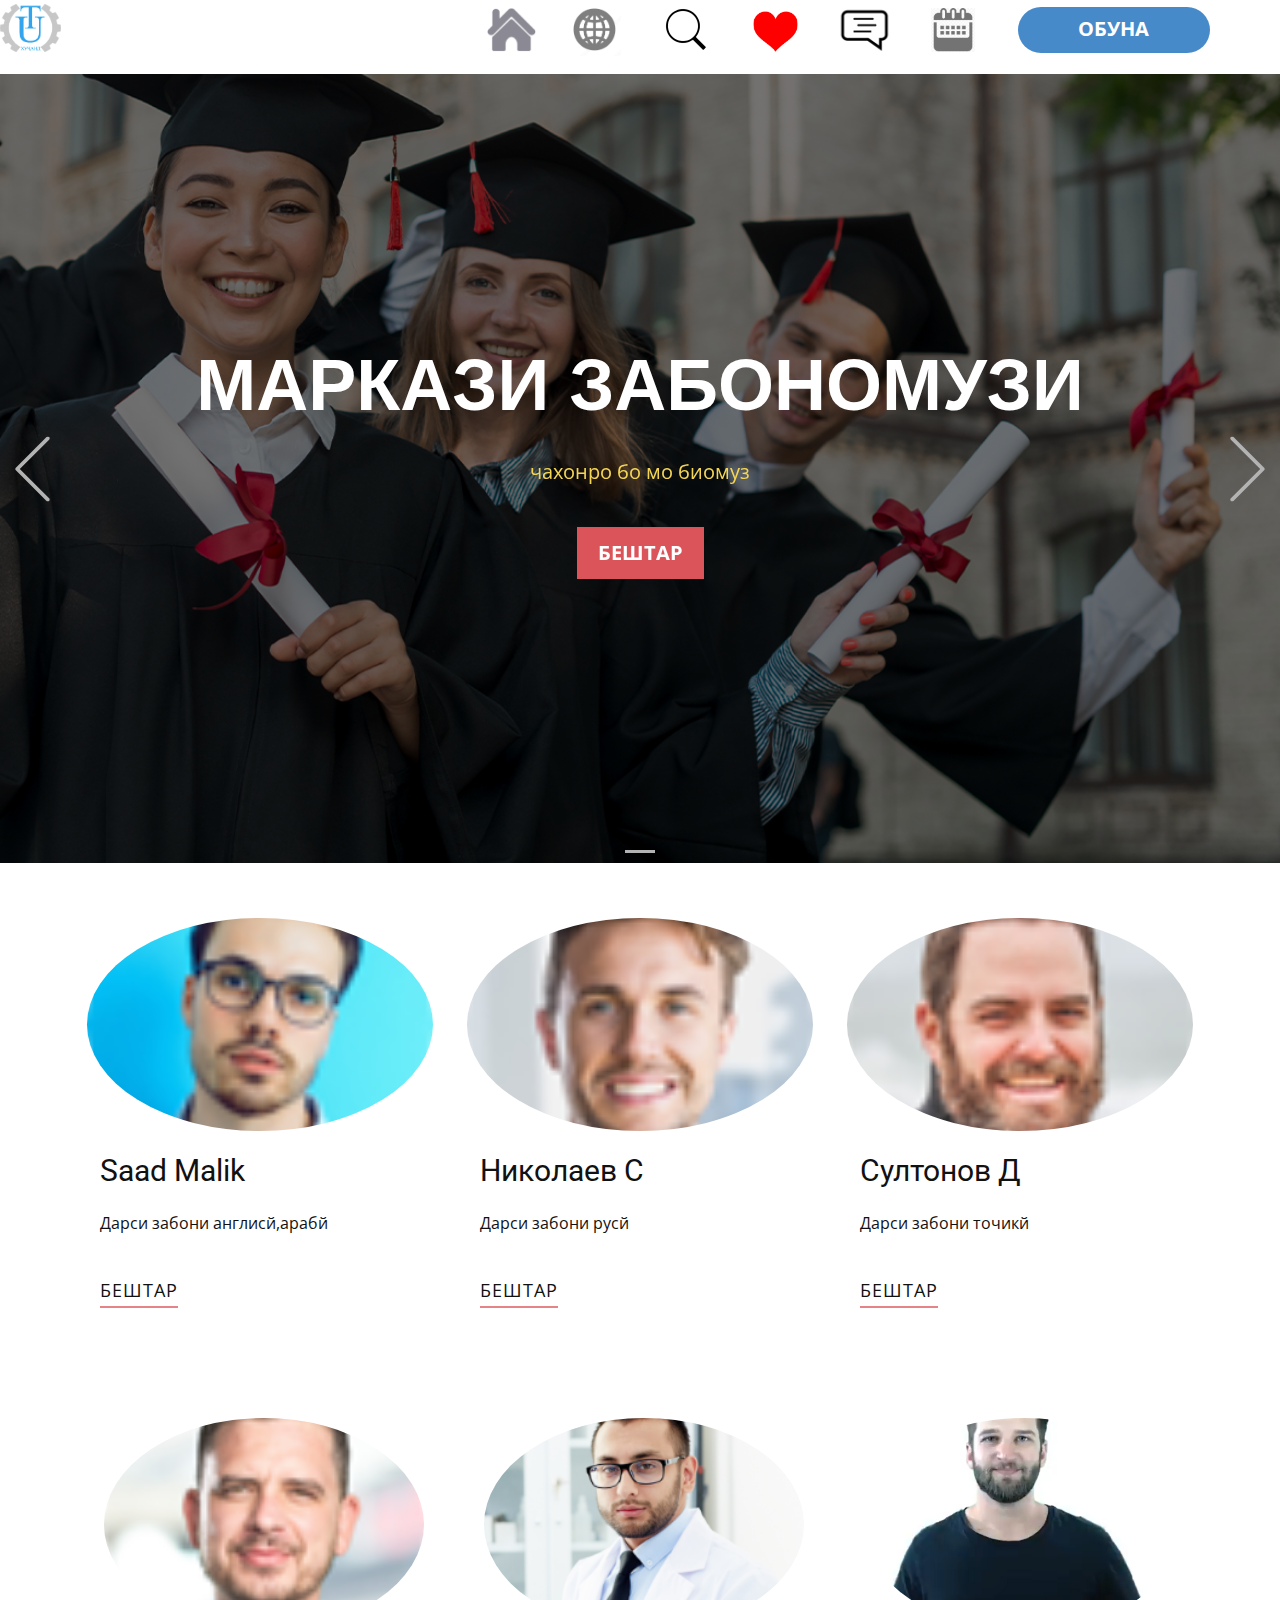
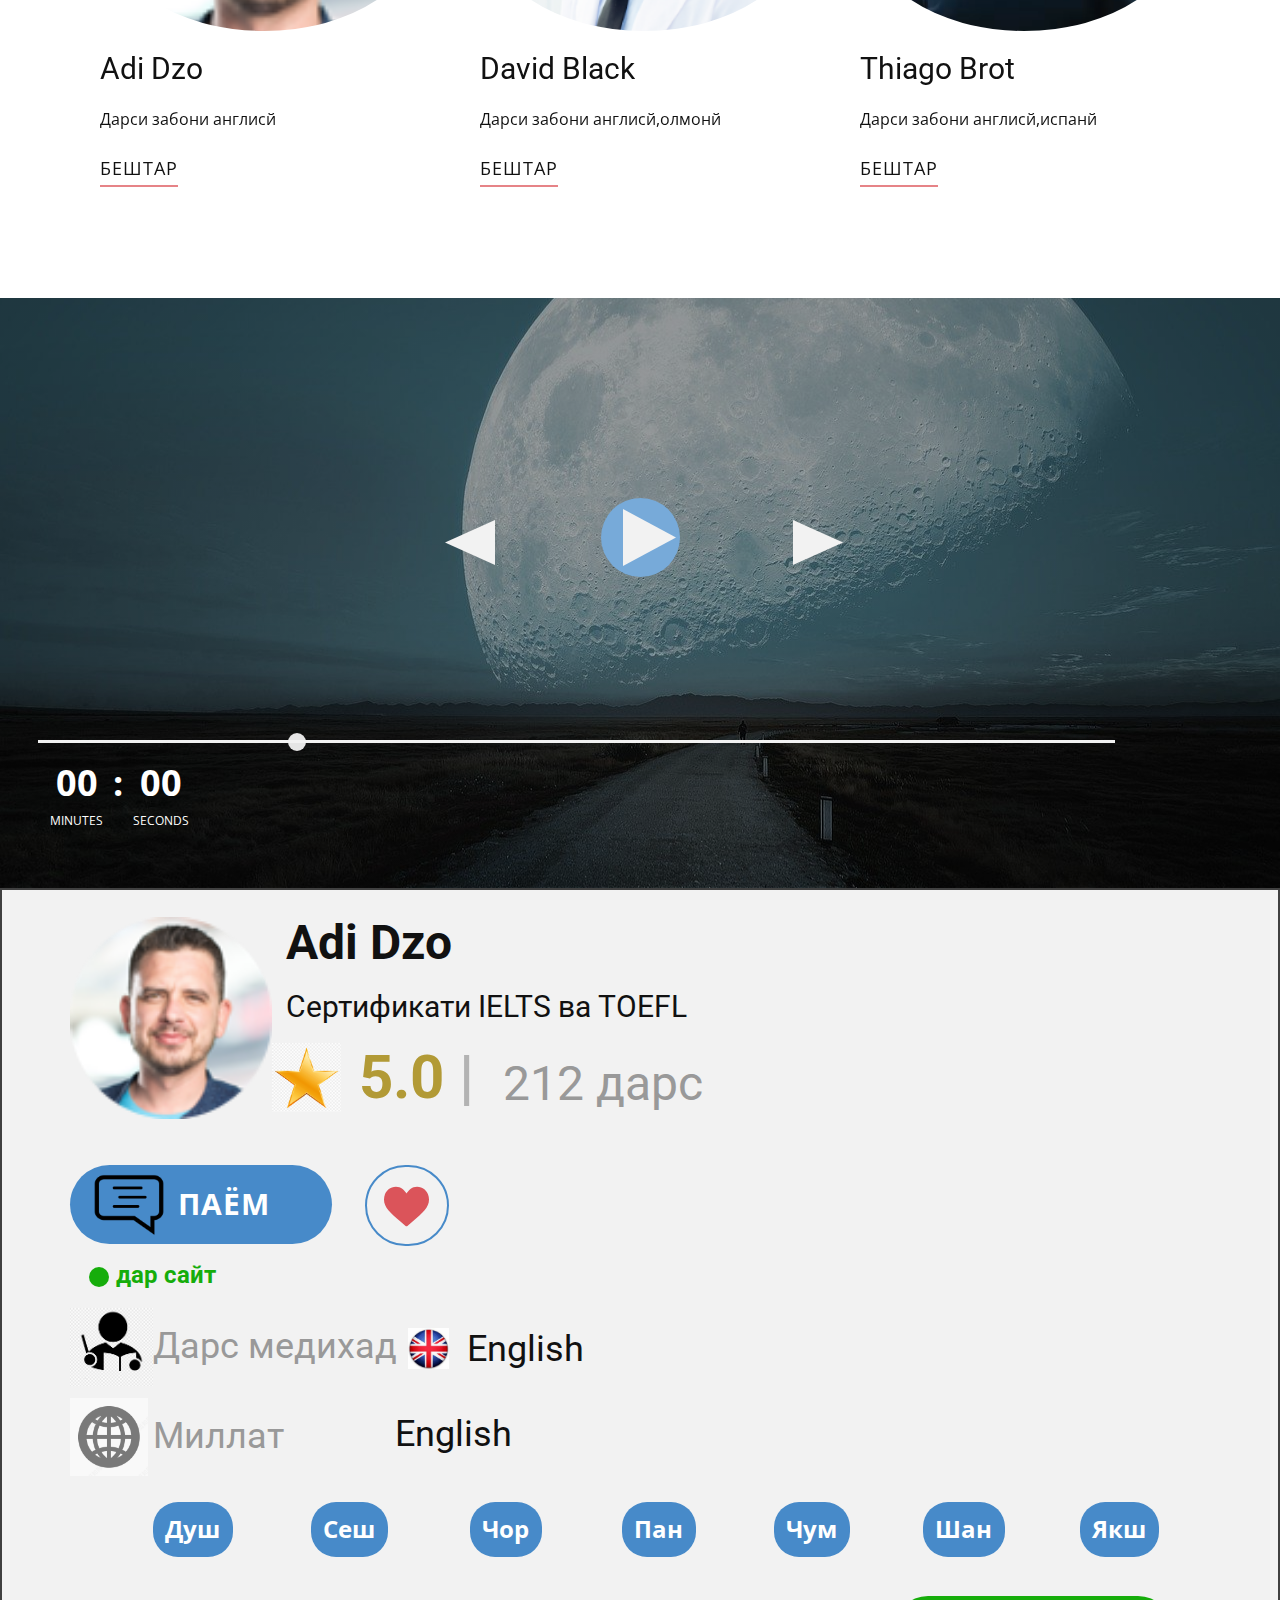
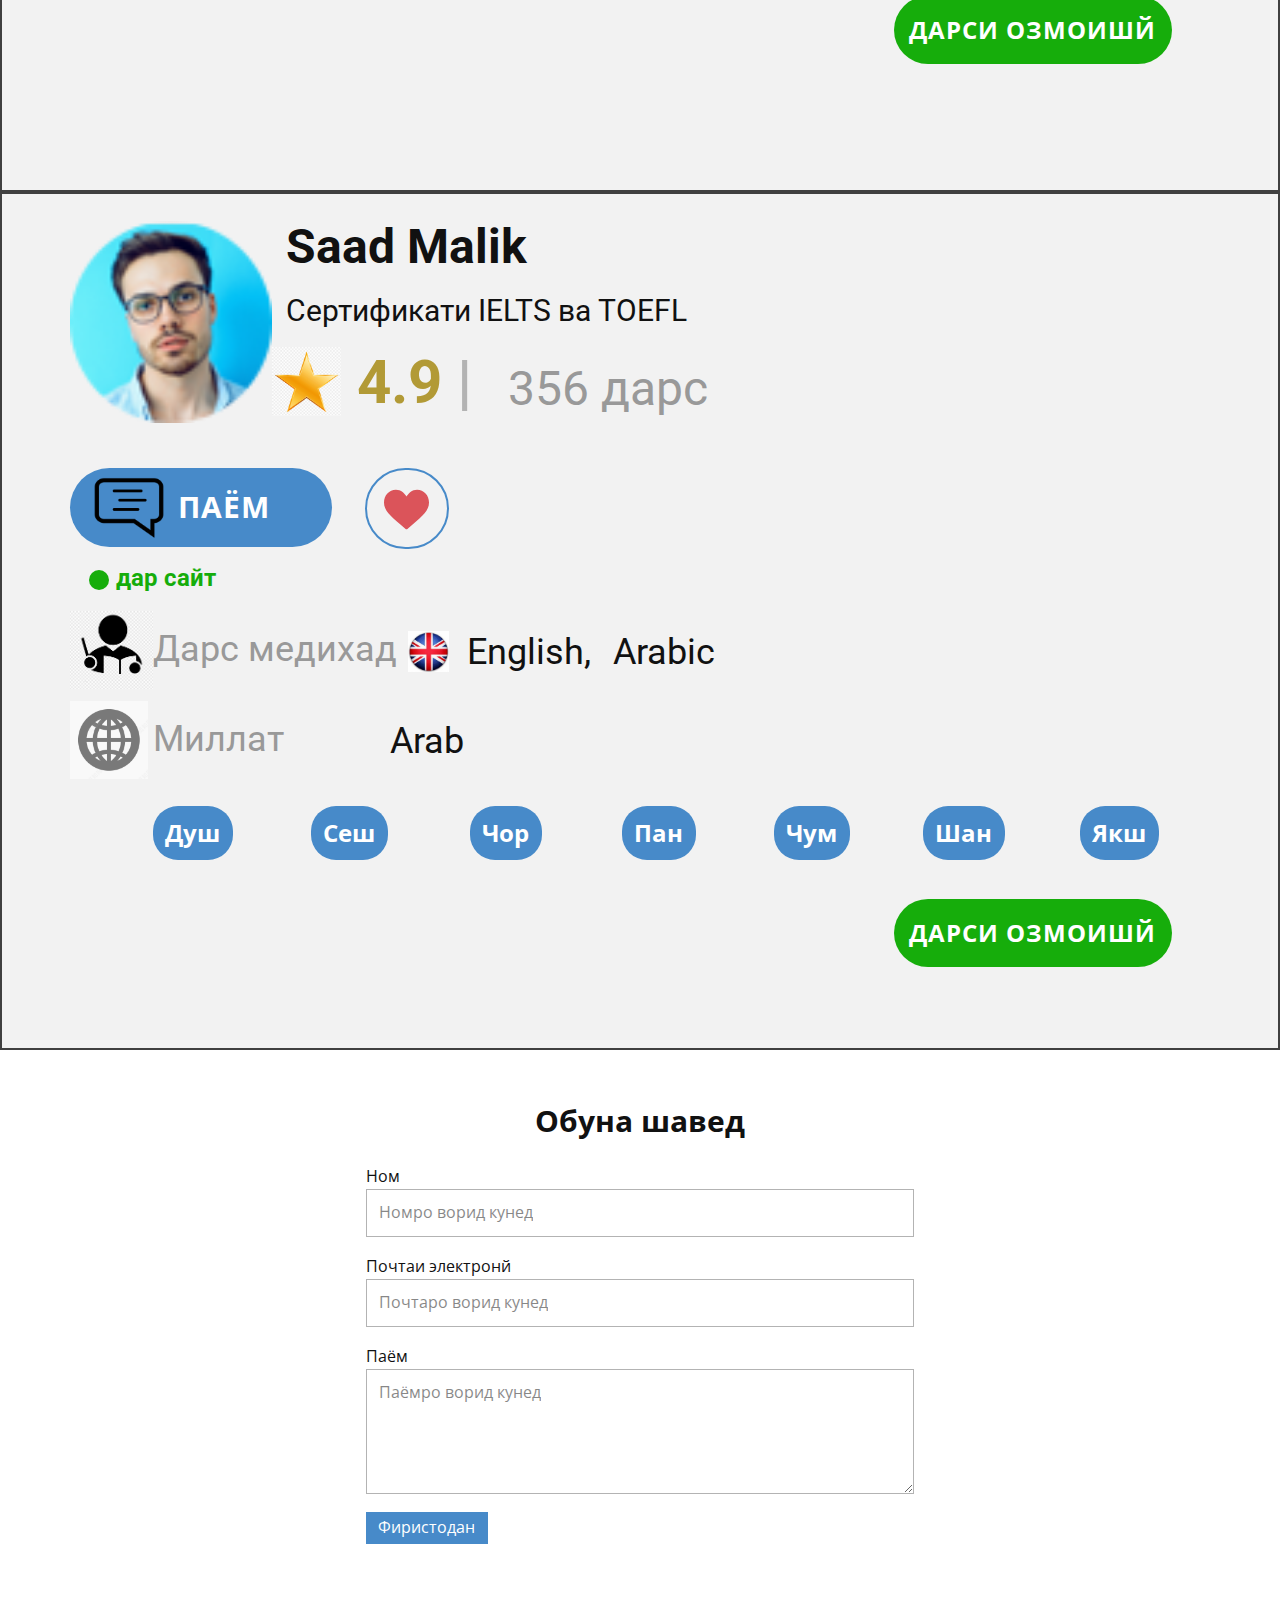
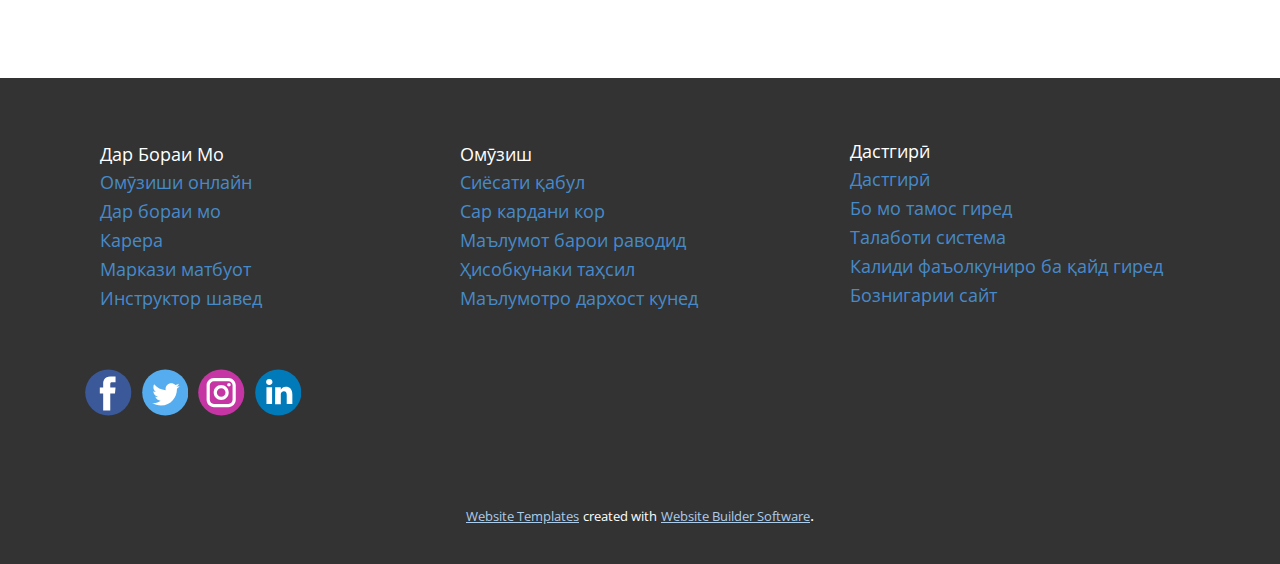
<file: index.html>
<!DOCTYPE html>
<html style="font-size: 16px;" lang="ru"><head>
    <meta name="viewport" content="width=device-width, initial-scale=1.0">
    <meta charset="utf-8">
    <meta name="keywords" content="down the stream">
    <meta name="description" content="">
    <title>PAGE_2</title>
    <link rel="stylesheet" href="nicepage.css" media="screen">
<link rel="stylesheet" href="PAGE_2.css" media="screen">
    <script class="u-script" type="text/javascript" src="jquery.js" defer=""></script>
    <script class="u-script" type="text/javascript" src="nicepage.js" defer=""></script>
    <meta name="generator" content="Nicepage 4.18.5, nicepage.com">
    <link id="u-theme-google-font" rel="stylesheet" href="https://fonts.googleapis.com/css?family=Roboto:100,100i,300,300i,400,400i,500,500i,700,700i,900,900i|Open+Sans:300,300i,400,400i,500,500i,600,600i,700,700i,800,800i">
    
    
    
    
    
    
    
    
    <script type="application/ld+json">{
		"@context": "http://schema.org",
		"@type": "Organization",
		"name": "",
		"logo": "images/logo.png",
		"sameAs": []
}</script>
    <meta name="theme-color" content="#478ac9">
    <meta property="og:title" content="PAGE_2">
    <meta property="og:type" content="website">
  </head>
  <body data-home-page="PAGE_2.html" data-home-page-title="PAGE_2" class="u-body u-xl-mode" data-lang="ru"><header class=" u-clearfix u-header u-section-row-container" id="sec-d8ff" style=""><div class="u-section-rows">
        <div class="u-clearfix u-section-row u-sticky u-sticky-9ba5 u-white u-section-row-1" data-animation-name="" data-animation-duration="0" data-animation-delay="0" data-animation-direction="" id="sec-a744">
          
          
          
          
          
          <style class="u-sticky-style" data-style-id="9ba5">.u-sticky-fixed.u-sticky-9ba5:before, .u-body.u-sticky-fixed .u-sticky-9ba5:before {
borders: top right bottom left !important; border-color: #404040 !important; border-width: 2px !important
}</style>
          <div class="u-image u-image-circle u-image-contain u-preserve-proportions u-image-1" alt="" data-image-width="512" data-image-height="512" data-href="PAGE_2.html"></div>
          <img class="u-image u-image-default u-opacity u-opacity-55 u-image-2" alt="" data-image-width="900" data-image-height="520" src="images/calendar.jpg" data-href="PAGE_2.html">
          <a href="PAGE_2.html#sec-49ef" class="u-active-palette-1-base u-btn u-btn-round u-button-style u-hover-palette-1-light-1 u-palette-1-base u-radius-38 u-btn-1">
            <span style="font-size: 1.25rem;">ОБУНА</span>
            <span style="font-size: 1.25rem;"></span>
          </a>
          <img class="u-image u-image-contain u-image-default u-opacity u-opacity-65 u-preserve-proportions u-image-3" alt="" data-image-width="800" data-image-height="800" src="images/home.png" data-href="PAGE_2.html">
          <img class="u-image u-image-contain u-image-default u-image-4" src="images/heart.png" alt="" data-image-width="800" data-image-height="600" data-href="PAGE_2.html">
          <div class="u-image u-image-circle u-image-contain u-preserve-proportions u-image-5" alt="" data-image-width="800" data-image-height="800" data-href="PAGE_2.html"></div>
          <img class="u-image u-image-contain u-image-default u-opacity u-opacity-50 u-preserve-proportions u-image-6" src="images/lang.png" alt="" data-image-width="500" data-image-height="500" data-href="PAGE_2.html">
          <a href="PAGE_2.html" class="u-image u-logo u-image-7" data-image-width="159" data-image-height="126" title="PAGE_2">
            <img src="images/logo.png" class="u-logo-image u-logo-image-1">
          </a>
        </div>
        <div class="u-section-row u-section-row-2" id="sec-0308">
          
          
          
          
          
          <div class="u-clearfix u-sheet u-sheet-1"></div>
        </div>
      </div></header>
    <section class="u-carousel u-slide u-block-8112-1" id="carousel_e2dd" data-interval="5000" data-u-ride="carousel">
      <ol class="u-absolute-hcenter u-carousel-indicators u-block-8112-2">
        <li data-u-target="#carousel_e2dd" class="u-active u-grey-30" data-u-slide-to="0"></li>
      </ol>
      <div class="u-carousel-inner" role="listbox">
        <div class="u-active u-align-center u-carousel-item u-clearfix u-image u-shading u-section-1-1" src="" data-image-width="1172" data-image-height="940">
          <div class="u-clearfix u-sheet u-sheet-1">
            <h1 class="u-custom-font u-font-arial u-text u-text-default u-title u-text-1">МАРКАЗИ ЗАБОНОМУЗИ</h1>
            <p class="u-large-text u-text u-text-default u-text-palette-3-light-1 u-text-variant u-text-2">чахонро бо мо биомуз</p>
            <a href="#" class="u-btn u-button-style u-palette-2-base u-btn-1">БЕШТАР</a>
          </div>
        </div>
      </div>
      <a class="u-absolute-vcenter u-carousel-control u-carousel-control-prev u-text-grey-30 u-block-8112-3" href="#carousel_e2dd" role="button" data-u-slide="prev">
        <span aria-hidden="true">
          <svg class="u-svg-link" viewBox="0 0 477.175 477.175"><path d="M145.188,238.575l215.5-215.5c5.3-5.3,5.3-13.8,0-19.1s-13.8-5.3-19.1,0l-225.1,225.1c-5.3,5.3-5.3,13.8,0,19.1l225.1,225
                    c2.6,2.6,6.1,4,9.5,4s6.9-1.3,9.5-4c5.3-5.3,5.3-13.8,0-19.1L145.188,238.575z"></path></svg>
        </span>
        <span class="sr-only">Previous</span>
      </a>
      <a class="u-absolute-vcenter u-carousel-control u-carousel-control-next u-text-grey-30 u-block-8112-4" href="#carousel_e2dd" role="button" data-u-slide="next">
        <span aria-hidden="true">
          <svg class="u-svg-link" viewBox="0 0 477.175 477.175"><path d="M360.731,229.075l-225.1-225.1c-5.3-5.3-13.8-5.3-19.1,0s-5.3,13.8,0,19.1l215.5,215.5l-215.5,215.5
                    c-5.3,5.3-5.3,13.8,0,19.1c2.6,2.6,6.1,4,9.5,4c3.4,0,6.9-1.3,9.5-4l225.1-225.1C365.931,242.875,365.931,234.275,360.731,229.075z"></path></svg>
        </span>
        <span class="sr-only">Следующий</span>
      </a>
    </section>
    <section class="u-clearfix u-white u-section-2" id="sec-a188">
      <div class="u-clearfix u-sheet u-sheet-1">
        <div class="u-expanded-width u-list u-list-1">
          <div class="u-repeater u-repeater-1">
            <div class="u-container-style u-list-item u-repeater-item">
              <div class="u-container-layout u-similar-container u-valign-bottom u-container-layout-1">
                <div alt="" class="u-expanded-width u-flip-horizontal u-image u-image-circle u-image-1" data-image-width="150" data-image-height="150">
                  <div class="u-preserve-proportions-child" style="padding-top: 61.56%;"></div>
                </div>
                <h3 class="u-text u-text-default u-text-1">Saad Malik</h3>
                <p class="u-text u-text-2"> Дарси забони англисй,арабй</p>
                <a href="PAGE_2.html#sec-14e0" class="u-border-2 u-border-hover-palette-2-base u-border-palette-2-light-1 u-btn u-button-style u-none u-text-body-color u-btn-1"> БЕШТАР</a>
              </div>
            </div>
            <div class="u-container-style u-list-item u-repeater-item">
              <div class="u-container-layout u-similar-container u-valign-bottom u-container-layout-2">
                <div alt="" class="u-expanded-width u-flip-horizontal u-image u-image-circle u-image-2" data-image-width="150" data-image-height="150">
                  <div class="u-preserve-proportions-child" style="padding-top: 61.56%;"></div>
                </div>
                <h3 class="u-text u-text-default u-text-3">Николаев С</h3>
                <p class="u-text u-text-4">Дарси забони русй</p>
                <a href="" class="u-border-2 u-border-hover-palette-2-base u-border-palette-2-light-1 u-btn u-button-style u-none u-text-body-color u-btn-2"> БЕШТАР</a>
              </div>
            </div>
            <div class="u-container-style u-list-item u-repeater-item">
              <div class="u-container-layout u-similar-container u-valign-bottom u-container-layout-3">
                <div alt="" class="u-expanded-width u-flip-horizontal u-image u-image-circle u-preserve-proportions u-image-3" data-image-width="150" data-image-height="150">
                  <div class="u-preserve-proportions-child" style="padding-top: 61.56%;"></div>
                </div>
                <h3 class="u-text u-text-default u-text-5">Султонов Д</h3>
                <p class="u-text u-text-6"> Дарси забони точикй</p>
                <a href="" class="u-border-2 u-border-hover-palette-2-base u-border-palette-2-light-1 u-btn u-button-style u-none u-text-body-color u-btn-3"> БЕШТАР</a>
              </div>
            </div>
          </div>
        </div>
      </div>
    </section>
    <section class="u-clearfix u-section-3" id="sec-3089">
      <div class="u-clearfix u-sheet u-valign-middle u-sheet-1">
        <div class="u-expanded-width u-list u-list-1">
          <div class="u-repeater u-repeater-1">
            <div class="u-container-style u-list-item u-repeater-item" data-href="PAGE_2.html#sec-3089">
              <div class="u-container-layout u-similar-container u-container-layout-1">
                <div alt="" class="u-image u-image-circle u-image-1" data-image-width="150" data-image-height="150"></div>
                <h3 class="u-text u-text-default u-text-1"> Adi Dzo</h3>
                <p class="u-text u-text-2"> Дарси забони англисй</p>
                <a href="PAGE_2.html#sec-4fc6" class="u-active-none u-border-2 u-border-hover-palette-2-base u-border-palette-2-light-1 u-btn u-button-style u-hover-none u-none u-text-body-color u-btn-1"> БЕШТАР</a>
              </div>
            </div>
            <div class="u-container-style u-list-item u-repeater-item">
              <div class="u-container-layout u-similar-container u-container-layout-2">
                <div alt="" class="u-image u-image-circle u-image-2" data-image-width="264" data-image-height="250"></div>
                <h3 class="u-text u-text-default u-text-3">David Black</h3>
                <p class="u-text u-text-4"> Дарси забони англисй,олмонй</p>
                <a href="" class="u-active-none u-border-2 u-border-hover-palette-2-base u-border-palette-2-light-1 u-btn u-button-style u-hover-none u-none u-text-body-color u-btn-2"> БЕШТАР</a>
              </div>
            </div>
            <div class="u-container-style u-list-item u-repeater-item">
              <div class="u-container-layout u-similar-container u-container-layout-3">
                <div alt="" class="u-image u-image-circle u-image-3" data-image-width="484" data-image-height="474"></div>
                <h3 class="u-text u-text-default u-text-5">Thiago Brot</h3>
                <p class="u-text u-text-6"> Дарси забони англисй,испанй</p>
                <a href="" class="u-active-none u-border-2 u-border-hover-palette-2-base u-border-palette-2-light-1 u-btn u-button-style u-hover-none u-none u-text-body-color u-btn-3"> БЕШТАР</a>
              </div>
            </div>
          </div>
        </div>
      </div>
    </section>
    <section class="u-align-left u-clearfix u-image u-shading u-section-4" src="" data-image-width="1280" data-image-height="960" id="sec-1f4a">
      <div class="u-clearfix u-sheet u-sheet-1">
        <div class="u-container-style u-group u-palette-1-light-1 u-preserve-proportions u-shape-circle u-group-1">
          <div class="u-container-layout u-container-layout-1">
            <div class="u-shape u-shape-svg u-text-grey-5 u-shape-1">
              <svg class="u-svg-link" preserveAspectRatio="none" viewBox="0 0 140 160" style=""><use xmlns:xlink="http://www.w3.org/1999/xlink" xlink:href="#svg-5ab7"></use></svg>
              <svg class="u-svg-content" viewBox="0 0 140 160" x="0px" y="0px" id="svg-5ab7"><g><polygon points="0,0 140,80 0,160 	"></polygon>
</g></svg>
            </div>
          </div>
        </div>
        <div class="u-shape u-shape-svg u-text-grey-5 u-shape-2">
          <svg class="u-svg-link" preserveAspectRatio="none" viewBox="0 0 140 160" style=""><use xmlns:xlink="http://www.w3.org/1999/xlink" xlink:href="#svg-bbfe"></use></svg>
          <svg class="u-svg-content" viewBox="0 0 140 160" x="0px" y="0px" id="svg-bbfe"><g><polygon points="0,0 140,80 0,160 	"></polygon>
</g></svg>
        </div>
        <div class="u-rotation-parent u-rotation-parent-1">
          <div class="u-rotate-180 u-shape u-shape-svg u-text-grey-5 u-shape-3">
            <svg class="u-svg-link" preserveAspectRatio="none" viewBox="0 0 140 160" style=""><use xmlns:xlink="http://www.w3.org/1999/xlink" xlink:href="#svg-d80d"></use></svg>
            <svg class="u-svg-content" viewBox="0 0 140 160" x="0px" y="0px" id="svg-d80d"><g><polygon points="0,0 140,80 0,160 	"></polygon>
</g></svg>
          </div>
        </div>
        <div class="u-rotation-parent u-rotation-parent-2"></div>
        <div class="u-grey-10 u-preserve-proportions u-shape u-shape-circle u-shape-4"></div>
        <div class="u-border-3 u-border-grey-5 u-line u-line-horizontal u-line-1"></div>
        <div class="u-countdown u-countdown-1" data-timer-id="e845" data-type="to-time" data-target-date="Fri, 23 Sep 2022 19:10:07 GMT" data-for="everyone" data-direction="down" data-target-number="100" data-frequency="1s" data-start-time="Fri, 23 Sep 2022 07:03:00 GMT" data-time-left="750m" data-after-count="none" data-redirect-url="https://">
          <div class="u-countdown-wrapper u-spacing-20">
            <div class="u-countdown-item u-countdown-years u-hidden u-spacing-10">
              <div class="u-countdown-counter u-countdown-counter-1"><div class="u-countdown-number">0</div><div class="u-countdown-number u-hidden">0</div></div>
              <div class="u-countdown-label u-countdown-label-1">Years</div>
            </div>
            <div class="u-countdown-separator u-hidden u-countdown-separator-1">:</div>
            <div class="u-countdown-days u-countdown-item u-hidden u-spacing-10">
              <div class="u-countdown-counter u-countdown-counter-2"><div class="u-countdown-number">0</div><div class="u-countdown-number u-hidden">6</div><div class="u-countdown-number u-hidden">0</div></div>
              <div class="u-countdown-label u-countdown-label-2">Days</div>
            </div>
            <div class="u-countdown-separator u-hidden u-countdown-separator-2">:</div>
            <div class="u-countdown-hours u-countdown-item u-hidden u-spacing-10">
              <div class="u-countdown-counter u-countdown-counter-3"><div class="u-countdown-number">1</div><div class="u-countdown-number">2</div></div>
              <div class="u-countdown-label u-countdown-label-3">Hours</div>
            </div>
            <div class="u-countdown-separator u-hidden u-countdown-separator-3">:</div>
            <div class="u-countdown-item u-countdown-minutes u-spacing-10">
              <div class="u-countdown-counter u-countdown-counter-4"><div class="u-countdown-number">0</div><div class="u-countdown-number">6</div></div>
              <div class="u-countdown-label u-countdown-label-4">Minutes</div>
            </div>
            <div class="u-countdown-separator u-countdown-separator-4">:</div>
            <div class="u-countdown-item u-countdown-seconds u-spacing-10">
              <div class="u-countdown-counter u-countdown-counter-5"><div class="u-countdown-number">3</div><div class="u-countdown-number">8</div></div>
              <div class="u-countdown-label u-countdown-label-5">Seconds</div>
            </div>
            <div class="u-countdown-separator u-hidden u-countdown-separator-5">:</div>
            <div class="u-countdown-item u-countdown-numbers u-hidden u-spacing-10">
              <div class="u-countdown-counter u-countdown-counter-6"><div class="u-countdown-number">0</div><div class="u-countdown-number">1</div><div class="u-countdown-number">0</div><div class="u-countdown-number">0</div></div>
              <div class="u-countdown-label u-countdown-label-6">Items</div>
            </div>
          </div>
          <div class="u-countdown-message u-hidden">
            <p>Sorry, the time is up.</p>
          </div>
        </div>
      </div>
    </section>
    <section class="u-border-2 u-border-grey-75 u-clearfix u-grey-5 u-section-5" id="sec-4fc6">
      <div class="u-clearfix u-sheet u-sheet-1">
        <img class="u-image u-image-contain u-image-default u-preserve-proportions u-image-1" src="images/author.png" alt="" data-image-width="90" data-image-height="90">
        <h2 class="u-text u-text-default u-text-1">Adi Dzo</h2>
        <h3 class="u-text u-text-default u-text-2">Сертификати IELTS ва TOEFL</h3>
        <img class="u-image u-image-default u-image-2" src="images/star.png" alt="" data-image-width="840" data-image-height="859">
        <h2 class="u-text u-text-default u-text-palette-3-dark-1 u-text-3">5.0&nbsp;<span class="u-text-grey-30">| </span>
        </h2>
        <h2 class="u-text u-text-default u-text-grey-40 u-text-4">212 дарс</h2>
        <a href="https://nicepage.com/landing-page" class="u-btn u-btn-round u-button-style u-hover-palette-1-light-1 u-palette-1-base u-radius-50 u-btn-1">&nbsp; &nbsp; <span style="font-size: 1.875rem;">&nbsp; &nbsp;ПАЁМ</span>
        </a>
        <div class="u-image u-image-circle u-image-contain u-preserve-proportions u-image-3" alt="" data-image-width="512" data-image-height="512" data-href="PAGE_2.html"></div>
        <a href="https://nicepage.com/website-design" class="u-border-2 u-border-hover-palette-3-base u-border-palette-1-base u-btn u-btn-round u-button-style u-none u-radius-50 u-text-palette-2-base u-btn-2"><span class="u-icon u-text-palette-2-base u-icon-1"><svg class="u-svg-content" viewBox="0 0 512 512" x="0px" y="0px" style="width: 1em; height: 1em;"><path d="M376,30c-27.783,0-53.255,8.804-75.707,26.168c-21.525,16.647-35.856,37.85-44.293,53.268 c-8.437-15.419-22.768-36.621-44.293-53.268C189.255,38.804,163.783,30,136,30C58.468,30,0,93.417,0,177.514 c0,90.854,72.943,153.015,183.369,247.118c18.752,15.981,40.007,34.095,62.099,53.414C248.38,480.596,252.12,482,256,482 s7.62-1.404,10.532-3.953c22.094-19.322,43.348-37.435,62.111-53.425C439.057,330.529,512,268.368,512,177.514 C512,93.417,453.532,30,376,30z"></path></svg><img></span>
        </a>
        <h4 class="u-text u-text-custom-color-1 u-text-5">дар сайт</h4>
        <div class="u-custom-color-1 u-preserve-proportions u-shape u-shape-circle u-shape-1"></div>
        <img class="u-image u-image-default u-image-4" src="images/teach.png" alt="" data-image-width="900" data-image-height="700">
        <h2 class="u-text u-text-default u-text-grey-40 u-text-6">Дарс медихад</h2>
        <img class="u-image u-image-contain u-image-default u-preserve-proportions u-image-5" src="images/english.png" alt="" data-image-width="229" data-image-height="229">
        <h3 class="u-text u-text-default u-text-7">English</h3>
        <img class="u-image u-image-contain u-image-default u-opacity u-opacity-50 u-preserve-proportions u-image-6" src="images/lang.png" alt="" data-image-width="500" data-image-height="500" data-href="PAGE_2.html">
        <h3 class="u-text u-text-default u-text-8">English</h3>
        <h2 class="u-text u-text-default u-text-grey-40 u-text-9">Миллат</h2>
        <div class="u-list u-list-1">
          <div class="u-repeater u-repeater-1">
            <div class="u-container-style u-list-item u-repeater-item">
              <div class="u-container-layout u-similar-container u-valign-top u-container-layout-1">
                <a href="https://nicepage.com/ru/html-shablony" class="u-btn u-btn-round u-button-style u-custom-item u-hover-palette-1-light-1 u-palette-1-base u-radius-25 u-btn-3">Душ</a>
              </div>
            </div>
            <div class="u-container-style u-list-item u-repeater-item">
              <div class="u-container-layout u-similar-container u-valign-top u-container-layout-2">
                <a href="https://nicepage.com/ru/html-shablony" class="u-btn u-btn-round u-button-style u-custom-item u-hover-palette-1-light-1 u-palette-1-base u-radius-25 u-btn-4">Сеш</a>
              </div>
            </div>
            <div class="u-container-style u-list-item u-repeater-item">
              <div class="u-container-layout u-similar-container u-valign-top u-container-layout-3">
                <a href="https://nicepage.com/ru/html-shablony" class="u-btn u-btn-round u-button-style u-custom-item u-hover-palette-1-light-1 u-palette-1-base u-radius-25 u-btn-5">Чор</a>
              </div>
            </div>
            <div class="u-container-style u-list-item u-repeater-item">
              <div class="u-container-layout u-similar-container u-valign-top u-container-layout-4">
                <a href="https://nicepage.com/ru/html-shablony" class="u-btn u-btn-round u-button-style u-custom-item u-hover-palette-1-light-1 u-palette-1-base u-radius-25 u-btn-6">Пан</a>
              </div>
            </div>
            <div class="u-container-style u-list-item u-repeater-item">
              <div class="u-container-layout u-similar-container u-valign-top u-container-layout-5">
                <a href="https://nicepage.com/ru/html-shablony" class="u-btn u-btn-round u-button-style u-custom-item u-hover-palette-1-light-1 u-palette-1-base u-radius-25 u-btn-7">Чум</a>
              </div>
            </div>
            <div class="u-container-style u-list-item u-repeater-item">
              <div class="u-container-layout u-similar-container u-valign-top u-container-layout-6">
                <a href="https://nicepage.com/ru/html-shablony" class="u-btn u-btn-round u-button-style u-custom-item u-hover-palette-1-light-1 u-palette-1-base u-radius-25 u-btn-8">Шан</a>
              </div>
            </div>
            <div class="u-container-style u-list-item u-repeater-item">
              <div class="u-container-layout u-similar-container u-valign-top u-container-layout-7">
                <a href="https://nicepage.com/ru/html-shablony" class="u-btn u-btn-round u-button-style u-custom-item u-hover-palette-1-light-1 u-palette-1-base u-radius-25 u-btn-9">Якш</a>
              </div>
            </div>
          </div>
        </div>
        <a href="https://nicepage.com/c/technology-html-templates" class="u-active-grey-60 u-border-none u-btn u-btn-round u-button-style u-custom-color-1 u-hover-custom-color-1 u-radius-50 u-btn-10">ДАРСИ ОЗМОИШЙ</a>
      </div>
    </section>
    <section class="u-border-2 u-border-grey-75 u-clearfix u-grey-5 u-section-6" id="sec-14e0">
      <div class="u-clearfix u-sheet u-sheet-1">
        <img class="u-image u-image-contain u-image-default u-preserve-proportions u-image-1" src="images/comment_1.png" alt="" data-image-width="70" data-image-height="70">
        <h2 class="u-text u-text-default u-text-1">Saad Malik</h2>
        <h3 class="u-text u-text-default u-text-2">Сертификати IELTS ва TOEFL</h3>
        <img class="u-image u-image-default u-image-2" src="images/star.png" alt="" data-image-width="840" data-image-height="859">
        <h2 class="u-text u-text-default u-text-palette-3-dark-1 u-text-3">4.9&nbsp;<span class="u-text-grey-30">| </span>
        </h2>
        <h2 class="u-text u-text-default u-text-grey-40 u-text-4">356 дарс</h2>
        <a href="https://nicepage.com/landing-page" class="u-btn u-btn-round u-button-style u-hover-palette-1-light-1 u-palette-1-base u-radius-50 u-btn-1">&nbsp; &nbsp; <span style="font-size: 1.875rem;">&nbsp; &nbsp;ПАЁМ</span>
        </a>
        <div class="u-image u-image-circle u-image-contain u-preserve-proportions u-image-3" alt="" data-image-width="512" data-image-height="512" data-href="PAGE_2.html"></div>
        <a href="https://nicepage.com/website-design" class="u-border-2 u-border-hover-palette-3-base u-border-palette-1-base u-btn u-btn-round u-button-style u-none u-radius-50 u-text-palette-2-base u-btn-2"><span class="u-icon u-text-palette-2-base u-icon-1"><svg class="u-svg-content" viewBox="0 0 512 512" x="0px" y="0px" style="width: 1em; height: 1em;"><path d="M376,30c-27.783,0-53.255,8.804-75.707,26.168c-21.525,16.647-35.856,37.85-44.293,53.268 c-8.437-15.419-22.768-36.621-44.293-53.268C189.255,38.804,163.783,30,136,30C58.468,30,0,93.417,0,177.514 c0,90.854,72.943,153.015,183.369,247.118c18.752,15.981,40.007,34.095,62.099,53.414C248.38,480.596,252.12,482,256,482 s7.62-1.404,10.532-3.953c22.094-19.322,43.348-37.435,62.111-53.425C439.057,330.529,512,268.368,512,177.514 C512,93.417,453.532,30,376,30z"></path></svg><img></span>
        </a>
        <h4 class="u-text u-text-custom-color-1 u-text-5">дар сайт</h4>
        <div class="u-custom-color-1 u-preserve-proportions u-shape u-shape-circle u-shape-1"></div>
        <img class="u-image u-image-default u-image-4" src="images/teach.png" alt="" data-image-width="900" data-image-height="700">
        <h2 class="u-text u-text-default u-text-grey-40 u-text-6">Дарс медихад</h2>
        <img class="u-image u-image-contain u-image-default u-preserve-proportions u-image-5" src="images/english.png" alt="" data-image-width="229" data-image-height="229">
        <h3 class="u-text u-text-default u-text-7">English,</h3>
        <h3 class="u-text u-text-default u-text-8">Arabic</h3>
        <img class="u-image u-image-contain u-image-default u-opacity u-opacity-50 u-preserve-proportions u-image-6" src="images/lang.png" alt="" data-image-width="500" data-image-height="500" data-href="PAGE_2.html">
        <h3 class="u-text u-text-default u-text-9">Arab</h3>
        <h2 class="u-text u-text-default u-text-grey-40 u-text-10">Миллат</h2>
        <div class="u-list u-list-1">
          <div class="u-repeater u-repeater-1">
            <div class="u-container-style u-list-item u-repeater-item">
              <div class="u-container-layout u-similar-container u-valign-top u-container-layout-1">
                <a href="https://nicepage.com/ru/html-shablony" class="u-btn u-btn-round u-button-style u-custom-item u-hover-palette-1-light-1 u-palette-1-base u-radius-25 u-btn-3">Душ</a>
              </div>
            </div>
            <div class="u-container-style u-list-item u-repeater-item">
              <div class="u-container-layout u-similar-container u-valign-top u-container-layout-2">
                <a href="https://nicepage.com/ru/html-shablony" class="u-btn u-btn-round u-button-style u-custom-item u-hover-palette-1-light-1 u-palette-1-base u-radius-25 u-btn-4">Сеш</a>
              </div>
            </div>
            <div class="u-container-style u-list-item u-repeater-item">
              <div class="u-container-layout u-similar-container u-valign-top u-container-layout-3">
                <a href="https://nicepage.com/ru/html-shablony" class="u-btn u-btn-round u-button-style u-custom-item u-hover-palette-1-light-1 u-palette-1-base u-radius-25 u-btn-5">Чор</a>
              </div>
            </div>
            <div class="u-container-style u-list-item u-repeater-item">
              <div class="u-container-layout u-similar-container u-valign-top u-container-layout-4">
                <a href="https://nicepage.com/ru/html-shablony" class="u-btn u-btn-round u-button-style u-custom-item u-hover-palette-1-light-1 u-palette-1-base u-radius-25 u-btn-6">Пан</a>
              </div>
            </div>
            <div class="u-container-style u-list-item u-repeater-item">
              <div class="u-container-layout u-similar-container u-valign-top u-container-layout-5">
                <a href="https://nicepage.com/ru/html-shablony" class="u-btn u-btn-round u-button-style u-custom-item u-hover-palette-1-light-1 u-palette-1-base u-radius-25 u-btn-7">Чум</a>
              </div>
            </div>
            <div class="u-container-style u-list-item u-repeater-item">
              <div class="u-container-layout u-similar-container u-valign-top u-container-layout-6">
                <a href="https://nicepage.com/ru/html-shablony" class="u-btn u-btn-round u-button-style u-custom-item u-hover-palette-1-light-1 u-palette-1-base u-radius-25 u-btn-8">Шан</a>
              </div>
            </div>
            <div class="u-container-style u-list-item u-repeater-item">
              <div class="u-container-layout u-similar-container u-valign-top u-container-layout-7">
                <a href="https://nicepage.com/ru/html-shablony" class="u-btn u-btn-round u-button-style u-custom-item u-hover-palette-1-light-1 u-palette-1-base u-radius-25 u-btn-9">Якш</a>
              </div>
            </div>
          </div>
        </div>
        <a href="https://nicepage.com/c/technology-html-templates" class="u-active-grey-60 u-border-none u-btn u-btn-round u-button-style u-custom-color-1 u-hover-custom-color-1 u-radius-50 u-btn-10">ДАРСИ ОЗМОИШЙ</a>
      </div>
    </section>
    <section class="u-clearfix u-section-7" id="sec-49ef">
      <div class="u-clearfix u-sheet u-sheet-1">
        <p class="u-text u-text-default u-text-1">Обуна шавед</p>
        <div class="u-align-center u-form u-form-1">
          <form action="#" class="u-clearfix u-form-spacing-17 u-form-vertical u-inner-form" source="email" name="form" style="padding: 11px;">
            <div class="u-form-group u-form-name">
              <label for="name-09ec" class="u-label">Ном</label>
              <input type="text" placeholder="Номро ворид кунед" id="name-09ec" name="name" class="u-border-1 u-border-grey-30 u-input u-input-rectangle u-white" required="">
            </div>
            <div class="u-form-email u-form-group">
              <label for="email-09ec" class="u-label">Почтаи электронй</label>
              <input type="email" placeholder="Почтаро ворид кунед" id="email-09ec" name="email" class="u-border-1 u-border-grey-30 u-input u-input-rectangle u-white" required="">
            </div>
            <div class="u-form-group u-form-message">
              <label for="message-09ec" class="u-label">Паём</label>
              <textarea placeholder="Паёмро ворид кунед" rows="4" cols="50" id="message-09ec" name="message" class="u-border-1 u-border-grey-30 u-input u-input-rectangle u-white" required=""></textarea>
            </div>
            <div class="u-align-left u-form-group u-form-submit">
              <a href="#" class="u-btn u-btn-submit u-button-style u-btn-1">Фиристодан</a>
              <input type="submit" value="submit" class="u-form-control-hidden">
            </div>
            <div class="u-form-send-message u-form-send-success"> Спасибо! Ваше сообщение отправлено. </div>
            <div class="u-form-send-error u-form-send-message"> Отправка не удалась. Пожалуйста, исправьте ошибки и попробуйте еще раз. </div>
            <input type="hidden" value="" name="recaptchaResponse">
          </form>
        </div>
      </div>
    </section>
    
    
    <footer class="u-clearfix u-footer u-grey-80" id="sec-397e"><div class="u-clearfix u-sheet u-sheet-1">
        <div class="u-clearfix u-expanded-width u-gutter-30 u-layout-wrap u-layout-wrap-1">
          <div class="u-gutter-0 u-layout">
            <div class="u-layout-row">
              <div class="u-align-left u-container-style u-layout-cell u-left-cell u-size-20 u-layout-cell-1">
                <div class="u-container-layout u-container-layout-1"><!--position-->
                  <div data-position="" class="u-position u-position-1"><!--block-->
                    <div class="u-block">
                      <div class="u-block-container u-clearfix"><!--block_header-->
                        <h5 class="u-block-header u-text"><!--block_header_content--><!--/block_header_content--></h5><!--/block_header--><!--block_content-->
                        <div class="u-block-content u-text u-text-2"><!--block_content_content-->Дар Бораи Мо<br>
                          <a href="#" class="u-active-none u-border-none u-btn u-button-style u-hover-none u-none u-text-palette-1-base u-btn-1">Омӯзиши онлайн</a>
                          <br>
                          <a href="#" class="u-active-none u-border-none u-btn u-button-style u-hover-none u-none u-text-palette-1-base u-btn-2">Дар бораи мо</a>
                          <br>
                          <a href="#" class="u-active-none u-border-none u-btn u-button-style u-hover-none u-none u-text-palette-1-base u-btn-3">Карера</a>
                          <br>
                          <a href="#" class="u-active-none u-border-none u-btn u-button-style u-hover-none u-none u-text-palette-1-base u-btn-4">Маркази матбуот</a>
                          <br>
                          <a href="#" class="u-active-none u-border-none u-btn u-button-style u-hover-none u-none u-text-palette-1-base u-btn-5">Инструктор шавед</a>
                          <br>
                          <br>
                          <br>
                          <a href="#" class="u-active-none u-border-none u-btn u-button-style u-hover-none u-none u-text-palette-1-base u-btn-6"></a>
                          <br>
                          <br>
                          <br>
                          <a href="#" class="u-active-none u-border-none u-btn u-button-style u-hover-none u-none u-text-palette-1-base u-btn-7"></a><!--/block_content_content-->
                        </div><!--/block_content-->
                      </div>
                    </div><!--/block-->
                  </div><!--/position-->
                  <div class="u-social-icons u-spacing-10 u-social-icons-1">
                    <a class="u-social-url" title="facebook" target="_blank" href=""><span class="u-icon u-social-facebook u-social-icon u-icon-1"><svg class="u-svg-link" preserveAspectRatio="xMidYMin slice" viewBox="0 0 112 112" style=""><use xmlns:xlink="http://www.w3.org/1999/xlink" xlink:href="#svg-db89"></use></svg><svg class="u-svg-content" viewBox="0 0 112 112" x="0" y="0" id="svg-db89"><circle fill="currentColor" cx="56.1" cy="56.1" r="55"></circle><path fill="#FFFFFF" d="M73.5,31.6h-9.1c-1.4,0-3.6,0.8-3.6,3.9v8.5h12.6L72,58.3H60.8v40.8H43.9V58.3h-8V43.9h8v-9.2
            c0-6.7,3.1-17,17-17h12.5v13.9H73.5z"></path></svg></span>
                    </a>
                    <a class="u-social-url" title="twitter" target="_blank" href=""><span class="u-icon u-social-icon u-social-twitter u-icon-2"><svg class="u-svg-link" preserveAspectRatio="xMidYMin slice" viewBox="0 0 112 112" style=""><use xmlns:xlink="http://www.w3.org/1999/xlink" xlink:href="#svg-5d63"></use></svg><svg class="u-svg-content" viewBox="0 0 112 112" x="0" y="0" id="svg-5d63"><circle fill="currentColor" class="st0" cx="56.1" cy="56.1" r="55"></circle><path fill="#FFFFFF" d="M83.8,47.3c0,0.6,0,1.2,0,1.7c0,17.7-13.5,38.2-38.2,38.2C38,87.2,31,85,25,81.2c1,0.1,2.1,0.2,3.2,0.2
            c6.3,0,12.1-2.1,16.7-5.7c-5.9-0.1-10.8-4-12.5-9.3c0.8,0.2,1.7,0.2,2.5,0.2c1.2,0,2.4-0.2,3.5-0.5c-6.1-1.2-10.8-6.7-10.8-13.1
            c0-0.1,0-0.1,0-0.2c1.8,1,3.9,1.6,6.1,1.7c-3.6-2.4-6-6.5-6-11.2c0-2.5,0.7-4.8,1.8-6.7c6.6,8.1,16.5,13.5,27.6,14
            c-0.2-1-0.3-2-0.3-3.1c0-7.4,6-13.4,13.4-13.4c3.9,0,7.3,1.6,9.8,4.2c3.1-0.6,5.9-1.7,8.5-3.3c-1,3.1-3.1,5.8-5.9,7.4
            c2.7-0.3,5.3-1,7.7-2.1C88.7,43,86.4,45.4,83.8,47.3z"></path></svg></span>
                    </a>
                    <a class="u-social-url" title="instagram" target="_blank" href=""><span class="u-icon u-social-icon u-social-instagram u-icon-3"><svg class="u-svg-link" preserveAspectRatio="xMidYMin slice" viewBox="0 0 112 112" style=""><use xmlns:xlink="http://www.w3.org/1999/xlink" xlink:href="#svg-0ed4"></use></svg><svg class="u-svg-content" viewBox="0 0 112 112" x="0" y="0" id="svg-0ed4"><circle fill="currentColor" cx="56.1" cy="56.1" r="55"></circle><path fill="#FFFFFF" d="M55.9,38.2c-9.9,0-17.9,8-17.9,17.9C38,66,46,74,55.9,74c9.9,0,17.9-8,17.9-17.9C73.8,46.2,65.8,38.2,55.9,38.2
            z M55.9,66.4c-5.7,0-10.3-4.6-10.3-10.3c-0.1-5.7,4.6-10.3,10.3-10.3c5.7,0,10.3,4.6,10.3,10.3C66.2,61.8,61.6,66.4,55.9,66.4z"></path><path fill="#FFFFFF" d="M74.3,33.5c-2.3,0-4.2,1.9-4.2,4.2s1.9,4.2,4.2,4.2s4.2-1.9,4.2-4.2S76.6,33.5,74.3,33.5z"></path><path fill="#FFFFFF" d="M73.1,21.3H38.6c-9.7,0-17.5,7.9-17.5,17.5v34.5c0,9.7,7.9,17.6,17.5,17.6h34.5c9.7,0,17.5-7.9,17.5-17.5V38.8
            C90.6,29.1,82.7,21.3,73.1,21.3z M83,73.3c0,5.5-4.5,9.9-9.9,9.9H38.6c-5.5,0-9.9-4.5-9.9-9.9V38.8c0-5.5,4.5-9.9,9.9-9.9h34.5
            c5.5,0,9.9,4.5,9.9,9.9V73.3z"></path></svg></span>
                    </a>
                    <a class="u-social-url" title="linkedin" target="_blank" href=""><span class="u-icon u-social-icon u-social-linkedin u-icon-4"><svg class="u-svg-link" preserveAspectRatio="xMidYMin slice" viewBox="0 0 112 112" style=""><use xmlns:xlink="http://www.w3.org/1999/xlink" xlink:href="#svg-4b41"></use></svg><svg class="u-svg-content" viewBox="0 0 112 112" x="0" y="0" id="svg-4b41"><circle fill="currentColor" cx="56.1" cy="56.1" r="55"></circle><path fill="#FFFFFF" d="M41.3,83.7H27.9V43.4h13.4V83.7z M34.6,37.9L34.6,37.9c-4.6,0-7.5-3.1-7.5-7c0-4,3-7,7.6-7s7.4,3,7.5,7
            C42.2,34.8,39.2,37.9,34.6,37.9z M89.6,83.7H76.2V62.2c0-5.4-1.9-9.1-6.8-9.1c-3.7,0-5.9,2.5-6.9,4.9c-0.4,0.9-0.4,2.1-0.4,3.3v22.5
            H48.7c0,0,0.2-36.5,0-40.3h13.4v5.7c1.8-2.7,5-6.7,12.1-6.7c8.8,0,15.4,5.8,15.4,18.1V83.7z"></path></svg></span>
                    </a>
                  </div>
                </div>
              </div>
              <div class="u-align-left u-container-style u-layout-cell u-size-20 u-layout-cell-2">
                <div class="u-container-layout u-container-layout-2">
                  <p class="u-text u-text-3"> Омӯзиш<br>
                    <a href="#" class="u-active-none u-border-none u-btn u-button-style u-hover-none u-none u-text-palette-1-base u-btn-8">Сиёсати қабул</a>
                    <br>
                    <a href="#" class="u-active-none u-border-none u-btn u-button-style u-hover-none u-none u-text-palette-1-base u-btn-9">Сар кардани кор</a>
                    <br>
                    <a href="#" class="u-active-none u-border-none u-btn u-button-style u-hover-none u-none u-text-palette-1-base u-btn-10">Маълумот барои раводид</a>
                    <br>
                    <a href="#" class="u-active-none u-border-none u-btn u-button-style u-hover-none u-none u-text-palette-1-base u-btn-11">Ҳисобкунаки таҳсил</a>
                    <br>
                    <a href="#" class="u-active-none u-border-none u-btn u-button-style u-hover-none u-none u-text-palette-1-base u-btn-12">Маълумотро дархост кунед</a>
                  </p>
                </div>
              </div>
              <div class="u-align-left u-container-style u-layout-cell u-right-cell u-size-20 u-layout-cell-3">
                <div class="u-container-layout u-container-layout-3">
                  <p class="u-text u-text-default u-text-4"> Дастгирӣ<br>
                    <a href="#" class="u-active-none u-border-none u-btn u-button-style u-hover-none u-none u-text-palette-1-base u-btn-13">Дастгирӣ</a>
                    <br>
                    <a href="#" class="u-active-none u-border-none u-btn u-button-style u-hover-none u-none u-text-palette-1-base u-btn-14">Бо мо тамос гиред</a>
                    <br>
                    <a href="#" class="u-active-none u-border-none u-btn u-button-style u-hover-none u-none u-text-palette-1-base u-btn-15">Талаботи система</a>
                    <br>
                    <a href="#" class="u-active-none u-border-none u-btn u-button-style u-hover-none u-none u-text-palette-1-base u-btn-16">Калиди фаъолкуниро ба қайд гиред</a>
                    <br>
                    <a href="#" class="u-active-none u-border-none u-btn u-button-style u-hover-none u-none u-text-palette-1-base u-btn-17">Бознигарии сайт</a>
                  </p>
                </div>
              </div>
            </div>
          </div>
        </div>
      </div></footer>
    <section class="u-backlink u-clearfix u-grey-80">
      <a class="u-link" href="https://nicepage.com/website-templates" target="_blank">
        <span>Website Templates</span>
      </a>
      <p class="u-text">
        <span>created with</span>
      </p>
      <a class="u-link" href="" target="_blank">
        <span>Website Builder Software</span>
      </a>. 
    </section>
  
</body></html>
</file>
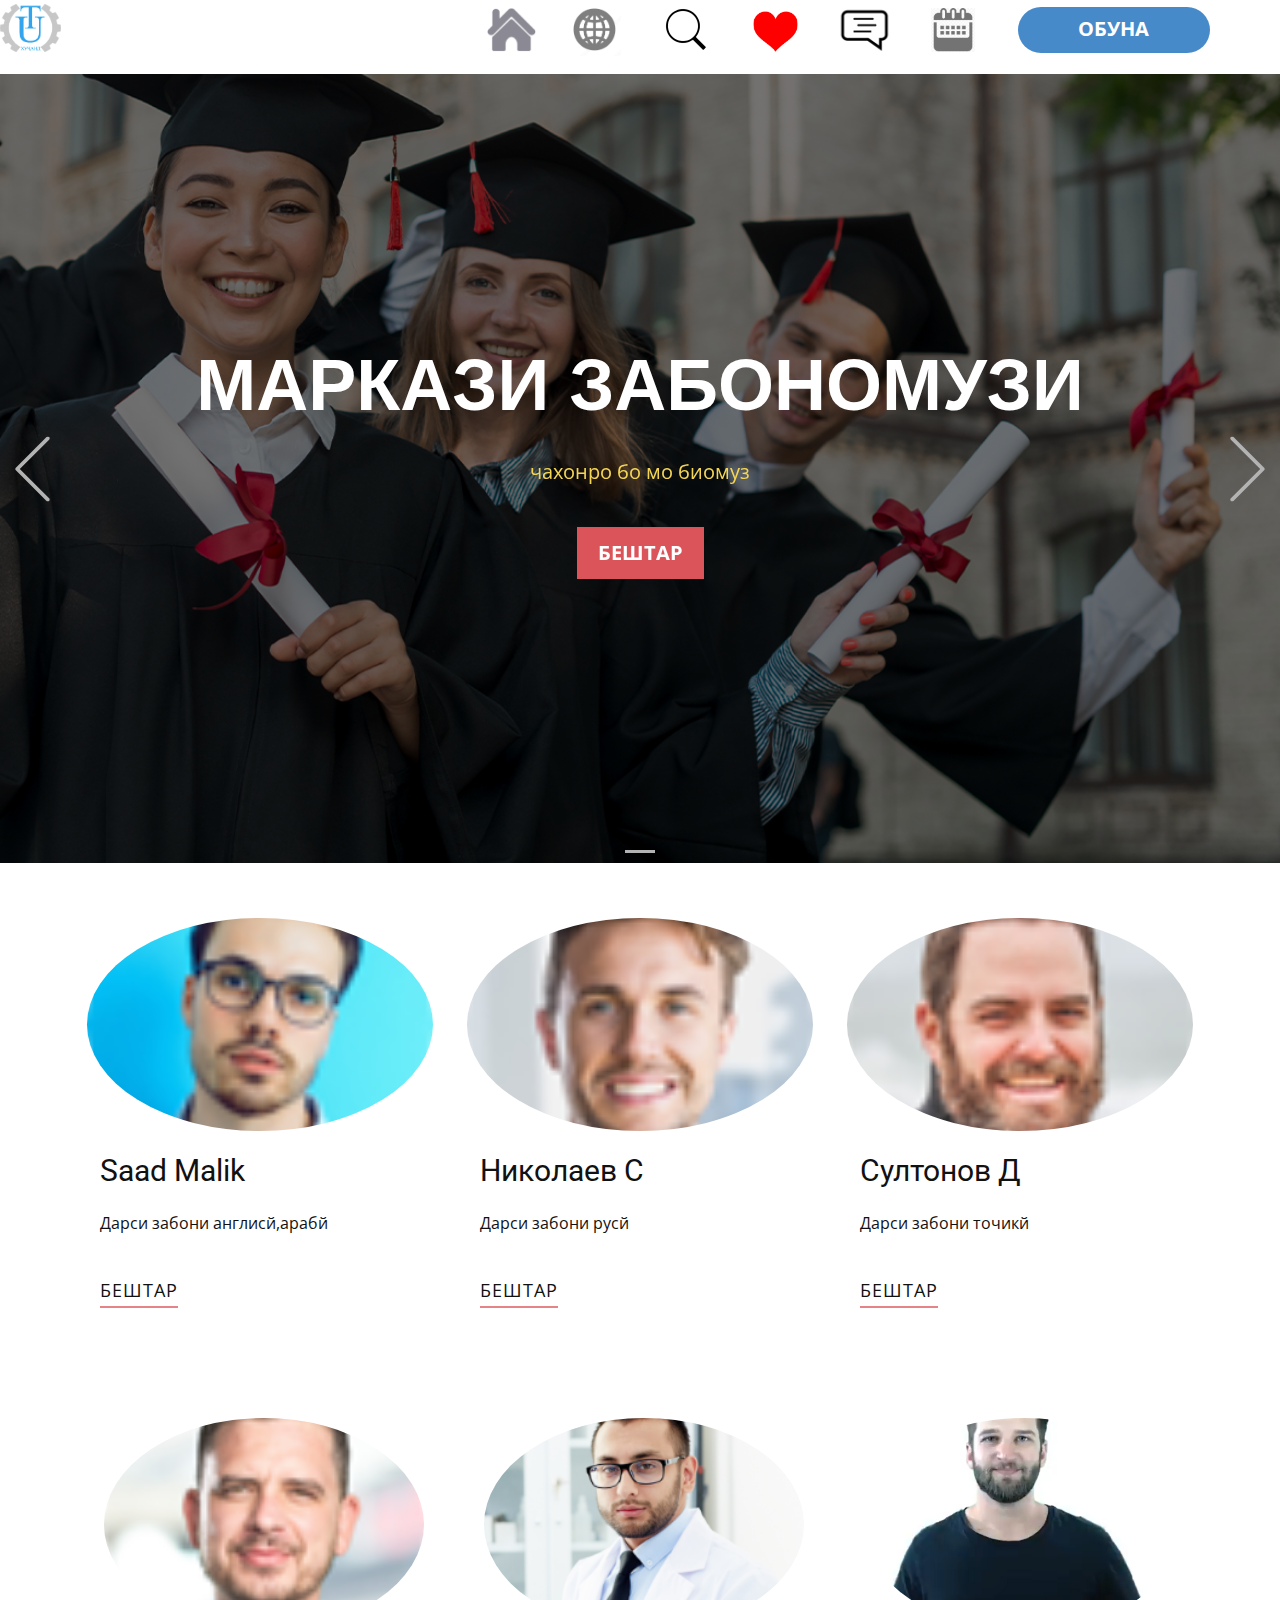
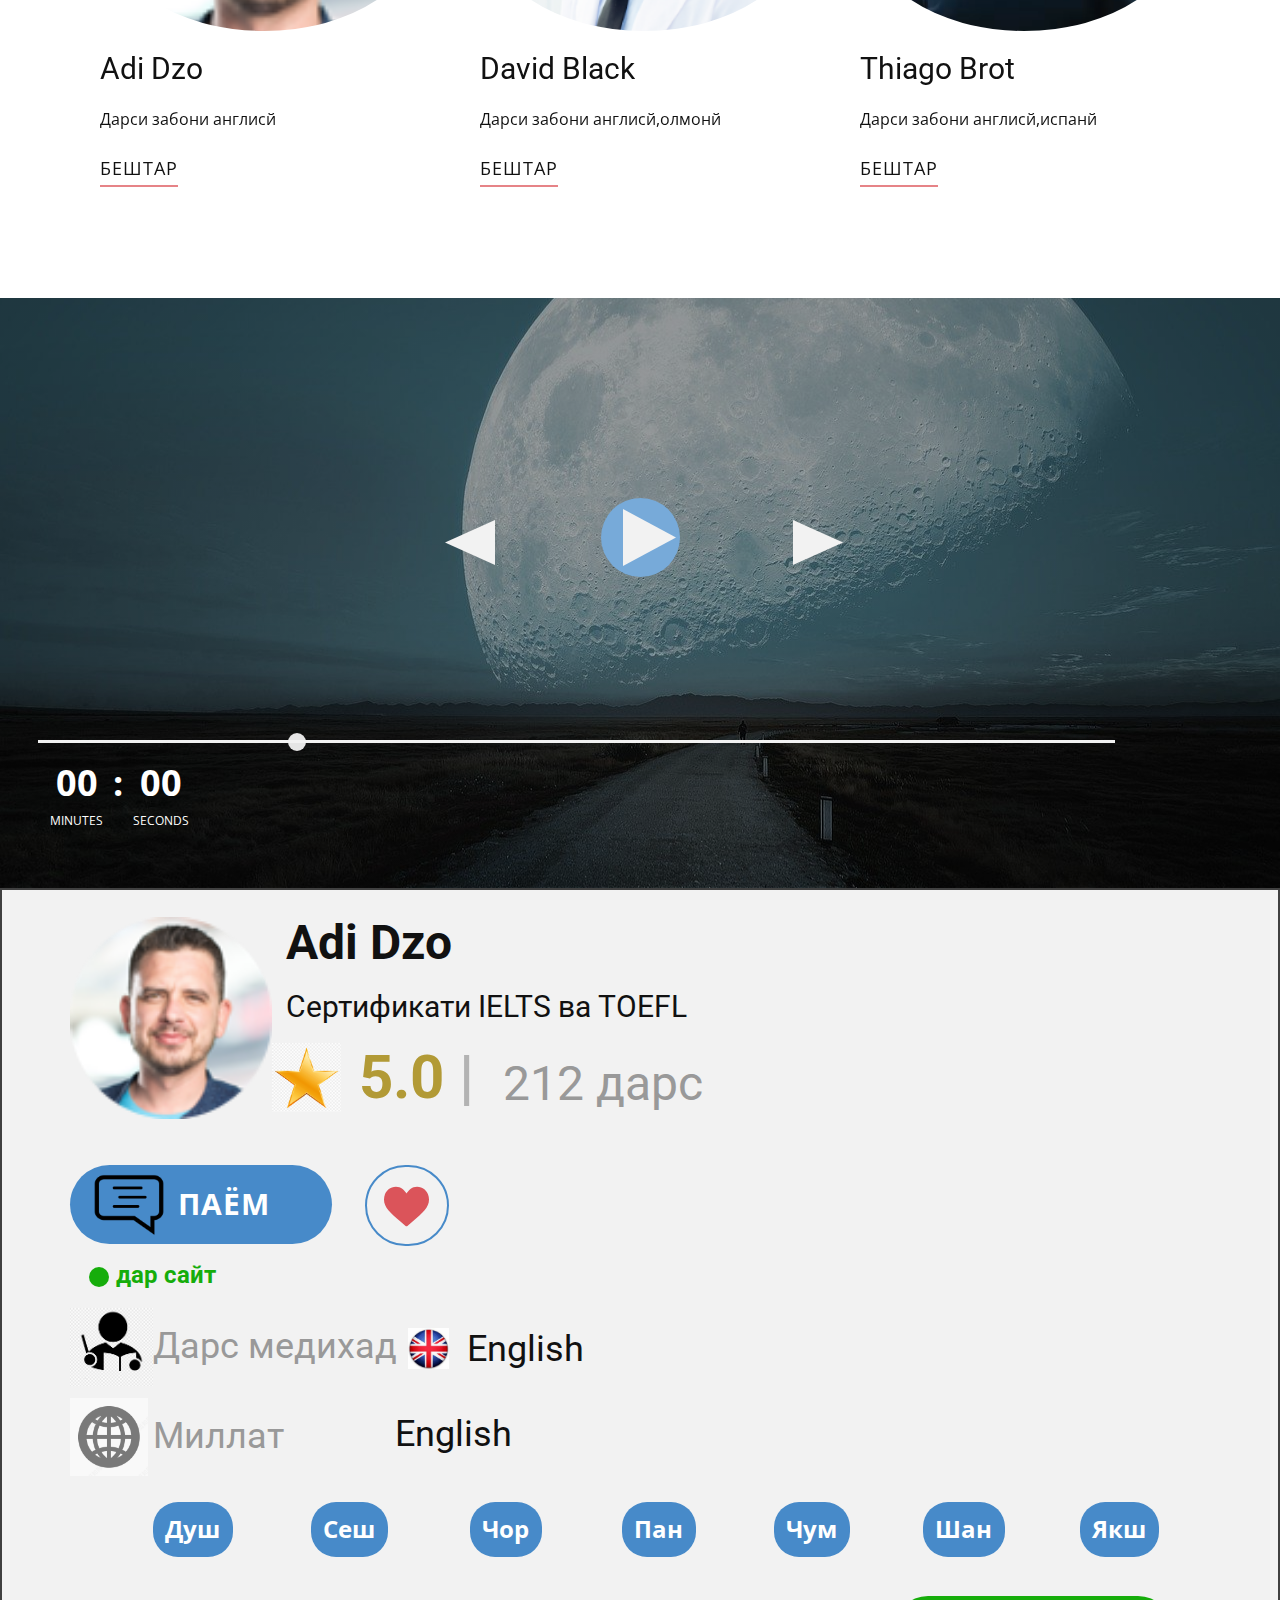
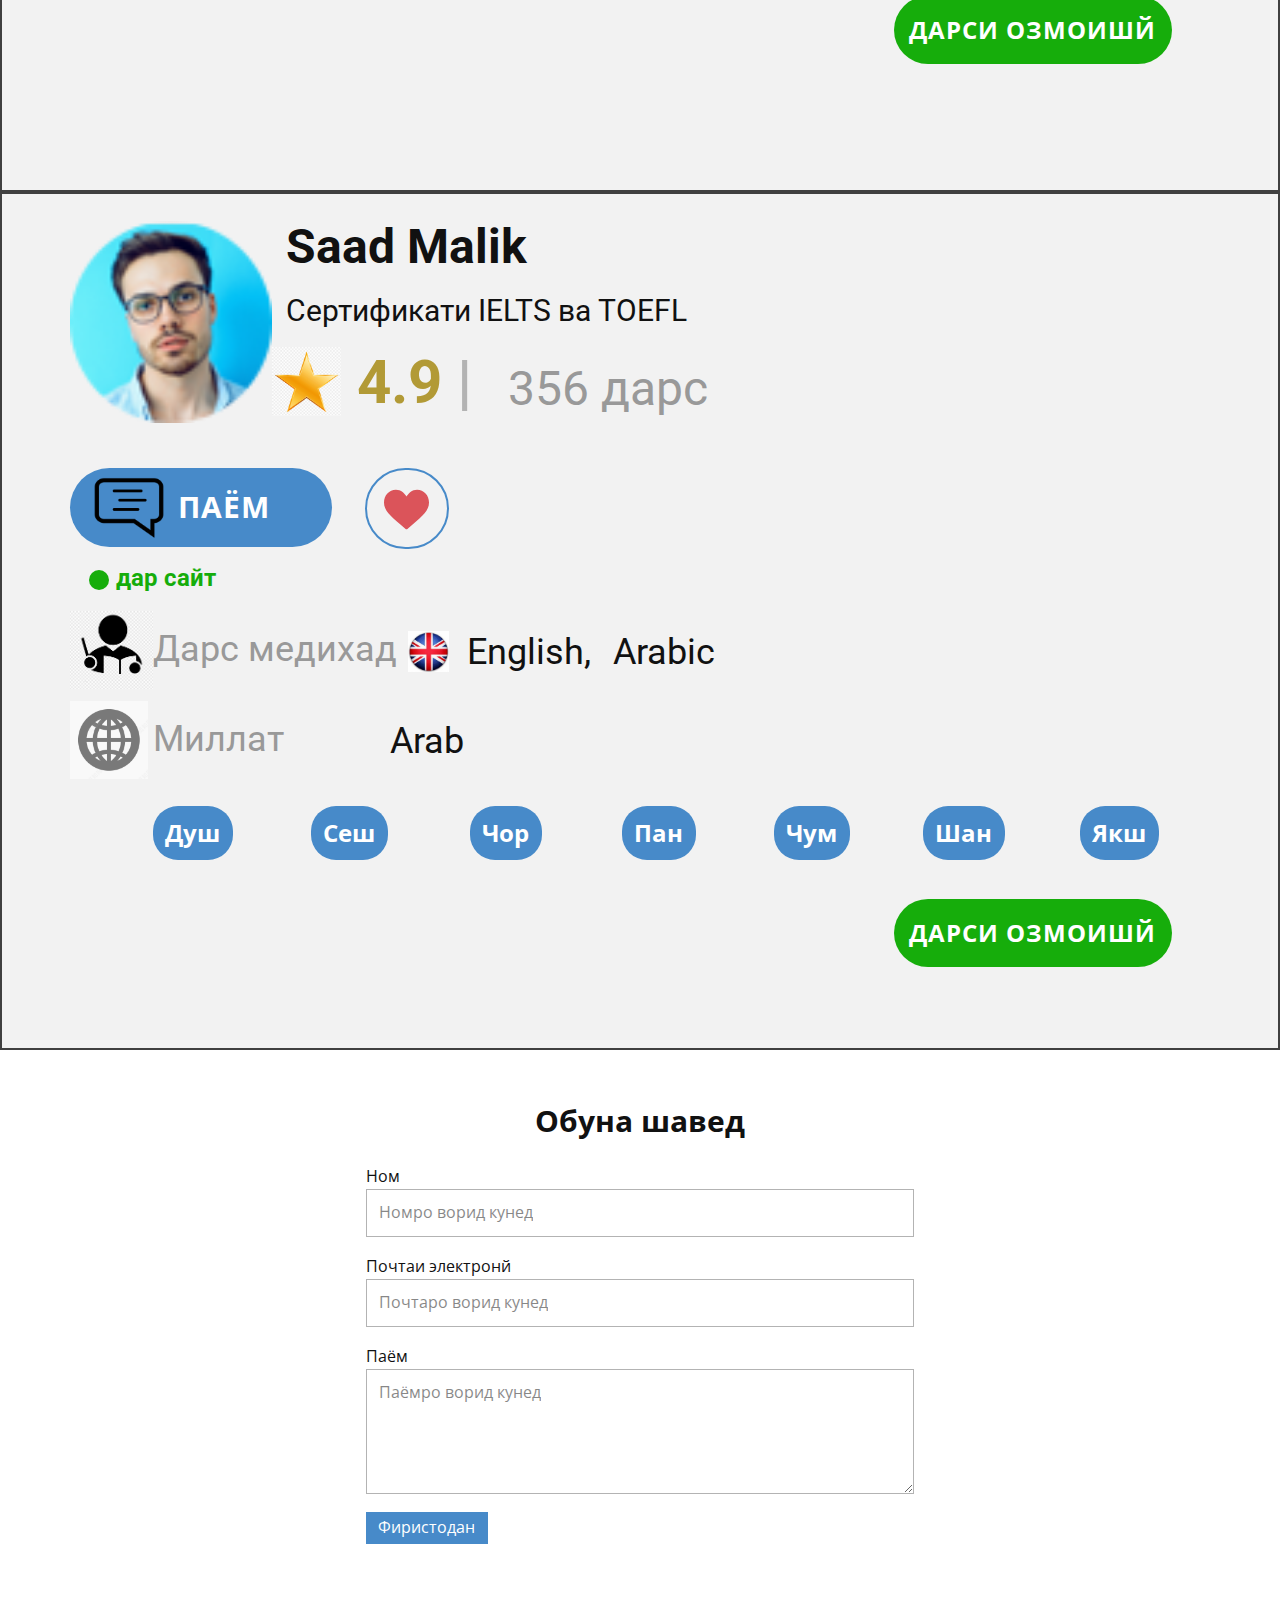
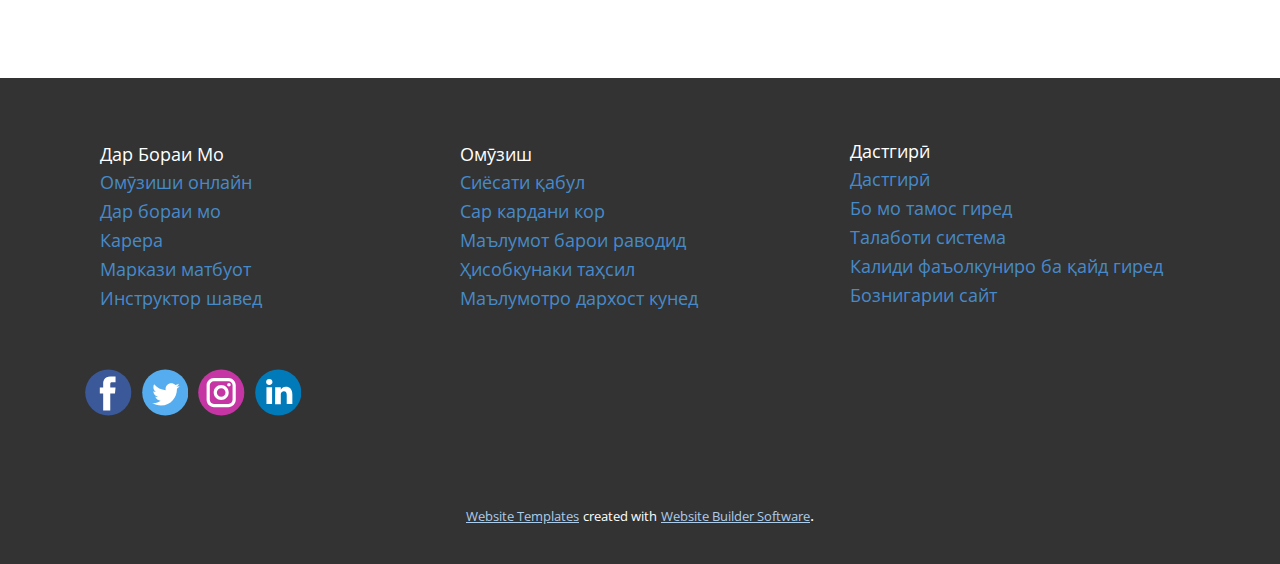
<file: PAGE_2.html>
<!DOCTYPE html>
<html style="font-size: 16px;" lang="ru"><head>
    <meta name="viewport" content="width=device-width, initial-scale=1.0">
    <meta charset="utf-8">
    <meta name="keywords" content="down the stream">
    <meta name="description" content="">
    <title>PAGE_2</title>
    <link rel="stylesheet" href="nicepage.css" media="screen">
<link rel="stylesheet" href="PAGE_2.css" media="screen">
    <script class="u-script" type="text/javascript" src="jquery.js" defer=""></script>
    <script class="u-script" type="text/javascript" src="nicepage.js" defer=""></script>
    <meta name="generator" content="Nicepage 4.18.5, nicepage.com">
    <link id="u-theme-google-font" rel="stylesheet" href="https://fonts.googleapis.com/css?family=Roboto:100,100i,300,300i,400,400i,500,500i,700,700i,900,900i|Open+Sans:300,300i,400,400i,500,500i,600,600i,700,700i,800,800i">
    
    
    
    
    
    
    
    
    <script type="application/ld+json">{
		"@context": "http://schema.org",
		"@type": "Organization",
		"name": "",
		"logo": "images/logo.png",
		"sameAs": []
}</script>
    <meta name="theme-color" content="#478ac9">
    <meta property="og:title" content="PAGE_2">
    <meta property="og:type" content="website">
  </head>
  <body class="u-body u-xl-mode" data-lang="ru"><header class=" u-clearfix u-header u-section-row-container" id="sec-d8ff" style=""><div class="u-section-rows">
        <div class="u-clearfix u-section-row u-sticky u-sticky-9ba5 u-white u-section-row-1" data-animation-name="" data-animation-duration="0" data-animation-delay="0" data-animation-direction="" id="sec-a744">
          
          
          
          
          
          <style class="u-sticky-style" data-style-id="9ba5">.u-sticky-fixed.u-sticky-9ba5:before, .u-body.u-sticky-fixed .u-sticky-9ba5:before {
borders: top right bottom left !important; border-color: #404040 !important; border-width: 2px !important
}</style>
          <div class="u-image u-image-circle u-image-contain u-preserve-proportions u-image-1" alt="" data-image-width="512" data-image-height="512" data-href="PAGE_2.html"></div>
          <img class="u-image u-image-default u-opacity u-opacity-55 u-image-2" alt="" data-image-width="900" data-image-height="520" src="images/calendar.jpg" data-href="PAGE_2.html">
          <a href="PAGE_2.html#sec-49ef" class="u-active-palette-1-base u-btn u-btn-round u-button-style u-hover-palette-1-light-1 u-palette-1-base u-radius-38 u-btn-1">
            <span style="font-size: 1.25rem;">ОБУНА</span>
            <span style="font-size: 1.25rem;"></span>
          </a>
          <img class="u-image u-image-contain u-image-default u-opacity u-opacity-65 u-preserve-proportions u-image-3" alt="" data-image-width="800" data-image-height="800" src="images/home.png" data-href="PAGE_2.html">
          <img class="u-image u-image-contain u-image-default u-image-4" src="images/heart.png" alt="" data-image-width="800" data-image-height="600" data-href="PAGE_2.html">
          <div class="u-image u-image-circle u-image-contain u-preserve-proportions u-image-5" alt="" data-image-width="800" data-image-height="800" data-href="PAGE_2.html"></div>
          <img class="u-image u-image-contain u-image-default u-opacity u-opacity-50 u-preserve-proportions u-image-6" src="images/lang.png" alt="" data-image-width="500" data-image-height="500" data-href="PAGE_2.html">
          <a href="PAGE_2.html" class="u-image u-logo u-image-7" data-image-width="159" data-image-height="126" title="PAGE_2">
            <img src="images/logo.png" class="u-logo-image u-logo-image-1">
          </a>
        </div>
        <div class="u-section-row u-section-row-2" id="sec-0308">
          
          
          
          
          
          <div class="u-clearfix u-sheet u-sheet-1"></div>
        </div>
      </div></header>
    <section class="u-carousel u-slide u-block-8112-1" id="carousel_e2dd" data-interval="5000" data-u-ride="carousel">
      <ol class="u-absolute-hcenter u-carousel-indicators u-block-8112-2">
        <li data-u-target="#carousel_e2dd" class="u-active u-grey-30" data-u-slide-to="0"></li>
      </ol>
      <div class="u-carousel-inner" role="listbox">
        <div class="u-active u-align-center u-carousel-item u-clearfix u-image u-shading u-section-1-1" src="" data-image-width="1172" data-image-height="940">
          <div class="u-clearfix u-sheet u-sheet-1">
            <h1 class="u-custom-font u-font-arial u-text u-text-default u-title u-text-1">МАРКАЗИ ЗАБОНОМУЗИ</h1>
            <p class="u-large-text u-text u-text-default u-text-palette-3-light-1 u-text-variant u-text-2">чахонро бо мо биомуз</p>
            <a href="#" class="u-btn u-button-style u-palette-2-base u-btn-1">БЕШТАР</a>
          </div>
        </div>
      </div>
      <a class="u-absolute-vcenter u-carousel-control u-carousel-control-prev u-text-grey-30 u-block-8112-3" href="#carousel_e2dd" role="button" data-u-slide="prev">
        <span aria-hidden="true">
          <svg class="u-svg-link" viewBox="0 0 477.175 477.175"><path d="M145.188,238.575l215.5-215.5c5.3-5.3,5.3-13.8,0-19.1s-13.8-5.3-19.1,0l-225.1,225.1c-5.3,5.3-5.3,13.8,0,19.1l225.1,225
                    c2.6,2.6,6.1,4,9.5,4s6.9-1.3,9.5-4c5.3-5.3,5.3-13.8,0-19.1L145.188,238.575z"></path></svg>
        </span>
        <span class="sr-only">Previous</span>
      </a>
      <a class="u-absolute-vcenter u-carousel-control u-carousel-control-next u-text-grey-30 u-block-8112-4" href="#carousel_e2dd" role="button" data-u-slide="next">
        <span aria-hidden="true">
          <svg class="u-svg-link" viewBox="0 0 477.175 477.175"><path d="M360.731,229.075l-225.1-225.1c-5.3-5.3-13.8-5.3-19.1,0s-5.3,13.8,0,19.1l215.5,215.5l-215.5,215.5
                    c-5.3,5.3-5.3,13.8,0,19.1c2.6,2.6,6.1,4,9.5,4c3.4,0,6.9-1.3,9.5-4l225.1-225.1C365.931,242.875,365.931,234.275,360.731,229.075z"></path></svg>
        </span>
        <span class="sr-only">Следующий</span>
      </a>
    </section>
    <section class="u-clearfix u-white u-section-2" id="sec-a188">
      <div class="u-clearfix u-sheet u-sheet-1">
        <div class="u-expanded-width u-list u-list-1">
          <div class="u-repeater u-repeater-1">
            <div class="u-container-style u-list-item u-repeater-item">
              <div class="u-container-layout u-similar-container u-valign-bottom u-container-layout-1">
                <div alt="" class="u-expanded-width u-flip-horizontal u-image u-image-circle u-image-1" data-image-width="150" data-image-height="150">
                  <div class="u-preserve-proportions-child" style="padding-top: 61.56%;"></div>
                </div>
                <h3 class="u-text u-text-default u-text-1">Saad Malik</h3>
                <p class="u-text u-text-2"> Дарси забони англисй,арабй</p>
                <a href="PAGE_2.html#sec-14e0" class="u-border-2 u-border-hover-palette-2-base u-border-palette-2-light-1 u-btn u-button-style u-none u-text-body-color u-btn-1"> БЕШТАР</a>
              </div>
            </div>
            <div class="u-container-style u-list-item u-repeater-item">
              <div class="u-container-layout u-similar-container u-valign-bottom u-container-layout-2">
                <div alt="" class="u-expanded-width u-flip-horizontal u-image u-image-circle u-image-2" data-image-width="150" data-image-height="150">
                  <div class="u-preserve-proportions-child" style="padding-top: 61.56%;"></div>
                </div>
                <h3 class="u-text u-text-default u-text-3">Николаев С</h3>
                <p class="u-text u-text-4">Дарси забони русй</p>
                <a href="" class="u-border-2 u-border-hover-palette-2-base u-border-palette-2-light-1 u-btn u-button-style u-none u-text-body-color u-btn-2"> БЕШТАР</a>
              </div>
            </div>
            <div class="u-container-style u-list-item u-repeater-item">
              <div class="u-container-layout u-similar-container u-valign-bottom u-container-layout-3">
                <div alt="" class="u-expanded-width u-flip-horizontal u-image u-image-circle u-preserve-proportions u-image-3" data-image-width="150" data-image-height="150">
                  <div class="u-preserve-proportions-child" style="padding-top: 61.56%;"></div>
                </div>
                <h3 class="u-text u-text-default u-text-5">Султонов Д</h3>
                <p class="u-text u-text-6"> Дарси забони точикй</p>
                <a href="" class="u-border-2 u-border-hover-palette-2-base u-border-palette-2-light-1 u-btn u-button-style u-none u-text-body-color u-btn-3"> БЕШТАР</a>
              </div>
            </div>
          </div>
        </div>
      </div>
    </section>
    <section class="u-clearfix u-section-3" id="sec-3089">
      <div class="u-clearfix u-sheet u-valign-middle u-sheet-1">
        <div class="u-expanded-width u-list u-list-1">
          <div class="u-repeater u-repeater-1">
            <div class="u-container-style u-list-item u-repeater-item" data-href="PAGE_2.html#sec-3089">
              <div class="u-container-layout u-similar-container u-container-layout-1">
                <div alt="" class="u-image u-image-circle u-image-1" data-image-width="150" data-image-height="150"></div>
                <h3 class="u-text u-text-default u-text-1"> Adi Dzo</h3>
                <p class="u-text u-text-2"> Дарси забони англисй</p>
                <a href="PAGE_2.html#sec-4fc6" class="u-active-none u-border-2 u-border-hover-palette-2-base u-border-palette-2-light-1 u-btn u-button-style u-hover-none u-none u-text-body-color u-btn-1"> БЕШТАР</a>
              </div>
            </div>
            <div class="u-container-style u-list-item u-repeater-item">
              <div class="u-container-layout u-similar-container u-container-layout-2">
                <div alt="" class="u-image u-image-circle u-image-2" data-image-width="264" data-image-height="250"></div>
                <h3 class="u-text u-text-default u-text-3">David Black</h3>
                <p class="u-text u-text-4"> Дарси забони англисй,олмонй</p>
                <a href="" class="u-active-none u-border-2 u-border-hover-palette-2-base u-border-palette-2-light-1 u-btn u-button-style u-hover-none u-none u-text-body-color u-btn-2"> БЕШТАР</a>
              </div>
            </div>
            <div class="u-container-style u-list-item u-repeater-item">
              <div class="u-container-layout u-similar-container u-container-layout-3">
                <div alt="" class="u-image u-image-circle u-image-3" data-image-width="484" data-image-height="474"></div>
                <h3 class="u-text u-text-default u-text-5">Thiago Brot</h3>
                <p class="u-text u-text-6"> Дарси забони англисй,испанй</p>
                <a href="" class="u-active-none u-border-2 u-border-hover-palette-2-base u-border-palette-2-light-1 u-btn u-button-style u-hover-none u-none u-text-body-color u-btn-3"> БЕШТАР</a>
              </div>
            </div>
          </div>
        </div>
      </div>
    </section>
    <section class="u-align-left u-clearfix u-image u-shading u-section-4" src="" data-image-width="1280" data-image-height="960" id="sec-1f4a">
      <div class="u-clearfix u-sheet u-sheet-1">
        <div class="u-container-style u-group u-palette-1-light-1 u-preserve-proportions u-shape-circle u-group-1">
          <div class="u-container-layout u-container-layout-1">
            <div class="u-shape u-shape-svg u-text-grey-5 u-shape-1">
              <svg class="u-svg-link" preserveAspectRatio="none" viewBox="0 0 140 160" style=""><use xmlns:xlink="http://www.w3.org/1999/xlink" xlink:href="#svg-5ab7"></use></svg>
              <svg class="u-svg-content" viewBox="0 0 140 160" x="0px" y="0px" id="svg-5ab7"><g><polygon points="0,0 140,80 0,160 	"></polygon>
</g></svg>
            </div>
          </div>
        </div>
        <div class="u-shape u-shape-svg u-text-grey-5 u-shape-2">
          <svg class="u-svg-link" preserveAspectRatio="none" viewBox="0 0 140 160" style=""><use xmlns:xlink="http://www.w3.org/1999/xlink" xlink:href="#svg-bbfe"></use></svg>
          <svg class="u-svg-content" viewBox="0 0 140 160" x="0px" y="0px" id="svg-bbfe"><g><polygon points="0,0 140,80 0,160 	"></polygon>
</g></svg>
        </div>
        <div class="u-rotation-parent u-rotation-parent-1">
          <div class="u-rotate-180 u-shape u-shape-svg u-text-grey-5 u-shape-3">
            <svg class="u-svg-link" preserveAspectRatio="none" viewBox="0 0 140 160" style=""><use xmlns:xlink="http://www.w3.org/1999/xlink" xlink:href="#svg-d80d"></use></svg>
            <svg class="u-svg-content" viewBox="0 0 140 160" x="0px" y="0px" id="svg-d80d"><g><polygon points="0,0 140,80 0,160 	"></polygon>
</g></svg>
          </div>
        </div>
        <div class="u-rotation-parent u-rotation-parent-2"></div>
        <div class="u-grey-10 u-preserve-proportions u-shape u-shape-circle u-shape-4"></div>
        <div class="u-border-3 u-border-grey-5 u-line u-line-horizontal u-line-1"></div>
        <div class="u-countdown u-countdown-1" data-timer-id="e845" data-type="to-time" data-target-date="Fri, 23 Sep 2022 19:10:07 GMT" data-for="everyone" data-direction="down" data-target-number="100" data-frequency="1s" data-start-time="Fri, 23 Sep 2022 07:03:00 GMT" data-time-left="750m" data-after-count="none" data-redirect-url="https://">
          <div class="u-countdown-wrapper u-spacing-20">
            <div class="u-countdown-item u-countdown-years u-hidden u-spacing-10">
              <div class="u-countdown-counter u-countdown-counter-1"><div class="u-countdown-number">0</div><div class="u-countdown-number u-hidden">0</div></div>
              <div class="u-countdown-label u-countdown-label-1">Years</div>
            </div>
            <div class="u-countdown-separator u-hidden u-countdown-separator-1">:</div>
            <div class="u-countdown-days u-countdown-item u-hidden u-spacing-10">
              <div class="u-countdown-counter u-countdown-counter-2"><div class="u-countdown-number">0</div><div class="u-countdown-number u-hidden">6</div><div class="u-countdown-number u-hidden">0</div></div>
              <div class="u-countdown-label u-countdown-label-2">Days</div>
            </div>
            <div class="u-countdown-separator u-hidden u-countdown-separator-2">:</div>
            <div class="u-countdown-hours u-countdown-item u-hidden u-spacing-10">
              <div class="u-countdown-counter u-countdown-counter-3"><div class="u-countdown-number">1</div><div class="u-countdown-number">2</div></div>
              <div class="u-countdown-label u-countdown-label-3">Hours</div>
            </div>
            <div class="u-countdown-separator u-hidden u-countdown-separator-3">:</div>
            <div class="u-countdown-item u-countdown-minutes u-spacing-10">
              <div class="u-countdown-counter u-countdown-counter-4"><div class="u-countdown-number">0</div><div class="u-countdown-number">6</div></div>
              <div class="u-countdown-label u-countdown-label-4">Minutes</div>
            </div>
            <div class="u-countdown-separator u-countdown-separator-4">:</div>
            <div class="u-countdown-item u-countdown-seconds u-spacing-10">
              <div class="u-countdown-counter u-countdown-counter-5"><div class="u-countdown-number">3</div><div class="u-countdown-number">8</div></div>
              <div class="u-countdown-label u-countdown-label-5">Seconds</div>
            </div>
            <div class="u-countdown-separator u-hidden u-countdown-separator-5">:</div>
            <div class="u-countdown-item u-countdown-numbers u-hidden u-spacing-10">
              <div class="u-countdown-counter u-countdown-counter-6"><div class="u-countdown-number">0</div><div class="u-countdown-number">1</div><div class="u-countdown-number">0</div><div class="u-countdown-number">0</div></div>
              <div class="u-countdown-label u-countdown-label-6">Items</div>
            </div>
          </div>
          <div class="u-countdown-message u-hidden">
            <p>Sorry, the time is up.</p>
          </div>
        </div>
      </div>
    </section>
    <section class="u-border-2 u-border-grey-75 u-clearfix u-grey-5 u-section-5" id="sec-4fc6">
      <div class="u-clearfix u-sheet u-sheet-1">
        <img class="u-image u-image-contain u-image-default u-preserve-proportions u-image-1" src="images/author.png" alt="" data-image-width="90" data-image-height="90">
        <h2 class="u-text u-text-default u-text-1">Adi Dzo</h2>
        <h3 class="u-text u-text-default u-text-2">Сертификати IELTS ва TOEFL</h3>
        <img class="u-image u-image-default u-image-2" src="images/star.png" alt="" data-image-width="840" data-image-height="859">
        <h2 class="u-text u-text-default u-text-palette-3-dark-1 u-text-3">5.0&nbsp;<span class="u-text-grey-30">| </span>
        </h2>
        <h2 class="u-text u-text-default u-text-grey-40 u-text-4">212 дарс</h2>
        <a href="https://nicepage.com/landing-page" class="u-btn u-btn-round u-button-style u-hover-palette-1-light-1 u-palette-1-base u-radius-50 u-btn-1">&nbsp; &nbsp; <span style="font-size: 1.875rem;">&nbsp; &nbsp;ПАЁМ</span>
        </a>
        <div class="u-image u-image-circle u-image-contain u-preserve-proportions u-image-3" alt="" data-image-width="512" data-image-height="512" data-href="PAGE_2.html"></div>
        <a href="https://nicepage.com/website-design" class="u-border-2 u-border-hover-palette-3-base u-border-palette-1-base u-btn u-btn-round u-button-style u-none u-radius-50 u-text-palette-2-base u-btn-2"><span class="u-icon u-text-palette-2-base u-icon-1"><svg class="u-svg-content" viewBox="0 0 512 512" x="0px" y="0px" style="width: 1em; height: 1em;"><path d="M376,30c-27.783,0-53.255,8.804-75.707,26.168c-21.525,16.647-35.856,37.85-44.293,53.268 c-8.437-15.419-22.768-36.621-44.293-53.268C189.255,38.804,163.783,30,136,30C58.468,30,0,93.417,0,177.514 c0,90.854,72.943,153.015,183.369,247.118c18.752,15.981,40.007,34.095,62.099,53.414C248.38,480.596,252.12,482,256,482 s7.62-1.404,10.532-3.953c22.094-19.322,43.348-37.435,62.111-53.425C439.057,330.529,512,268.368,512,177.514 C512,93.417,453.532,30,376,30z"></path></svg><img></span>
        </a>
        <h4 class="u-text u-text-custom-color-1 u-text-5">дар сайт</h4>
        <div class="u-custom-color-1 u-preserve-proportions u-shape u-shape-circle u-shape-1"></div>
        <img class="u-image u-image-default u-image-4" src="images/teach.png" alt="" data-image-width="900" data-image-height="700">
        <h2 class="u-text u-text-default u-text-grey-40 u-text-6">Дарс медихад</h2>
        <img class="u-image u-image-contain u-image-default u-preserve-proportions u-image-5" src="images/english.png" alt="" data-image-width="229" data-image-height="229">
        <h3 class="u-text u-text-default u-text-7">English</h3>
        <img class="u-image u-image-contain u-image-default u-opacity u-opacity-50 u-preserve-proportions u-image-6" src="images/lang.png" alt="" data-image-width="500" data-image-height="500" data-href="PAGE_2.html">
        <h3 class="u-text u-text-default u-text-8">English</h3>
        <h2 class="u-text u-text-default u-text-grey-40 u-text-9">Миллат</h2>
        <div class="u-list u-list-1">
          <div class="u-repeater u-repeater-1">
            <div class="u-container-style u-list-item u-repeater-item">
              <div class="u-container-layout u-similar-container u-valign-top u-container-layout-1">
                <a href="https://nicepage.com/ru/html-shablony" class="u-btn u-btn-round u-button-style u-custom-item u-hover-palette-1-light-1 u-palette-1-base u-radius-25 u-btn-3">Душ</a>
              </div>
            </div>
            <div class="u-container-style u-list-item u-repeater-item">
              <div class="u-container-layout u-similar-container u-valign-top u-container-layout-2">
                <a href="https://nicepage.com/ru/html-shablony" class="u-btn u-btn-round u-button-style u-custom-item u-hover-palette-1-light-1 u-palette-1-base u-radius-25 u-btn-4">Сеш</a>
              </div>
            </div>
            <div class="u-container-style u-list-item u-repeater-item">
              <div class="u-container-layout u-similar-container u-valign-top u-container-layout-3">
                <a href="https://nicepage.com/ru/html-shablony" class="u-btn u-btn-round u-button-style u-custom-item u-hover-palette-1-light-1 u-palette-1-base u-radius-25 u-btn-5">Чор</a>
              </div>
            </div>
            <div class="u-container-style u-list-item u-repeater-item">
              <div class="u-container-layout u-similar-container u-valign-top u-container-layout-4">
                <a href="https://nicepage.com/ru/html-shablony" class="u-btn u-btn-round u-button-style u-custom-item u-hover-palette-1-light-1 u-palette-1-base u-radius-25 u-btn-6">Пан</a>
              </div>
            </div>
            <div class="u-container-style u-list-item u-repeater-item">
              <div class="u-container-layout u-similar-container u-valign-top u-container-layout-5">
                <a href="https://nicepage.com/ru/html-shablony" class="u-btn u-btn-round u-button-style u-custom-item u-hover-palette-1-light-1 u-palette-1-base u-radius-25 u-btn-7">Чум</a>
              </div>
            </div>
            <div class="u-container-style u-list-item u-repeater-item">
              <div class="u-container-layout u-similar-container u-valign-top u-container-layout-6">
                <a href="https://nicepage.com/ru/html-shablony" class="u-btn u-btn-round u-button-style u-custom-item u-hover-palette-1-light-1 u-palette-1-base u-radius-25 u-btn-8">Шан</a>
              </div>
            </div>
            <div class="u-container-style u-list-item u-repeater-item">
              <div class="u-container-layout u-similar-container u-valign-top u-container-layout-7">
                <a href="https://nicepage.com/ru/html-shablony" class="u-btn u-btn-round u-button-style u-custom-item u-hover-palette-1-light-1 u-palette-1-base u-radius-25 u-btn-9">Якш</a>
              </div>
            </div>
          </div>
        </div>
        <a href="https://nicepage.com/c/technology-html-templates" class="u-active-grey-60 u-border-none u-btn u-btn-round u-button-style u-custom-color-1 u-hover-custom-color-1 u-radius-50 u-btn-10">ДАРСИ ОЗМОИШЙ</a>
      </div>
    </section>
    <section class="u-border-2 u-border-grey-75 u-clearfix u-grey-5 u-section-6" id="sec-14e0">
      <div class="u-clearfix u-sheet u-sheet-1">
        <img class="u-image u-image-contain u-image-default u-preserve-proportions u-image-1" src="images/comment_1.png" alt="" data-image-width="70" data-image-height="70">
        <h2 class="u-text u-text-default u-text-1">Saad Malik</h2>
        <h3 class="u-text u-text-default u-text-2">Сертификати IELTS ва TOEFL</h3>
        <img class="u-image u-image-default u-image-2" src="images/star.png" alt="" data-image-width="840" data-image-height="859">
        <h2 class="u-text u-text-default u-text-palette-3-dark-1 u-text-3">4.9&nbsp;<span class="u-text-grey-30">| </span>
        </h2>
        <h2 class="u-text u-text-default u-text-grey-40 u-text-4">356 дарс</h2>
        <a href="https://nicepage.com/landing-page" class="u-btn u-btn-round u-button-style u-hover-palette-1-light-1 u-palette-1-base u-radius-50 u-btn-1">&nbsp; &nbsp; <span style="font-size: 1.875rem;">&nbsp; &nbsp;ПАЁМ</span>
        </a>
        <div class="u-image u-image-circle u-image-contain u-preserve-proportions u-image-3" alt="" data-image-width="512" data-image-height="512" data-href="PAGE_2.html"></div>
        <a href="https://nicepage.com/website-design" class="u-border-2 u-border-hover-palette-3-base u-border-palette-1-base u-btn u-btn-round u-button-style u-none u-radius-50 u-text-palette-2-base u-btn-2"><span class="u-icon u-text-palette-2-base u-icon-1"><svg class="u-svg-content" viewBox="0 0 512 512" x="0px" y="0px" style="width: 1em; height: 1em;"><path d="M376,30c-27.783,0-53.255,8.804-75.707,26.168c-21.525,16.647-35.856,37.85-44.293,53.268 c-8.437-15.419-22.768-36.621-44.293-53.268C189.255,38.804,163.783,30,136,30C58.468,30,0,93.417,0,177.514 c0,90.854,72.943,153.015,183.369,247.118c18.752,15.981,40.007,34.095,62.099,53.414C248.38,480.596,252.12,482,256,482 s7.62-1.404,10.532-3.953c22.094-19.322,43.348-37.435,62.111-53.425C439.057,330.529,512,268.368,512,177.514 C512,93.417,453.532,30,376,30z"></path></svg><img></span>
        </a>
        <h4 class="u-text u-text-custom-color-1 u-text-5">дар сайт</h4>
        <div class="u-custom-color-1 u-preserve-proportions u-shape u-shape-circle u-shape-1"></div>
        <img class="u-image u-image-default u-image-4" src="images/teach.png" alt="" data-image-width="900" data-image-height="700">
        <h2 class="u-text u-text-default u-text-grey-40 u-text-6">Дарс медихад</h2>
        <img class="u-image u-image-contain u-image-default u-preserve-proportions u-image-5" src="images/english.png" alt="" data-image-width="229" data-image-height="229">
        <h3 class="u-text u-text-default u-text-7">English,</h3>
        <h3 class="u-text u-text-default u-text-8">Arabic</h3>
        <img class="u-image u-image-contain u-image-default u-opacity u-opacity-50 u-preserve-proportions u-image-6" src="images/lang.png" alt="" data-image-width="500" data-image-height="500" data-href="PAGE_2.html">
        <h3 class="u-text u-text-default u-text-9">Arab</h3>
        <h2 class="u-text u-text-default u-text-grey-40 u-text-10">Миллат</h2>
        <div class="u-list u-list-1">
          <div class="u-repeater u-repeater-1">
            <div class="u-container-style u-list-item u-repeater-item">
              <div class="u-container-layout u-similar-container u-valign-top u-container-layout-1">
                <a href="https://nicepage.com/ru/html-shablony" class="u-btn u-btn-round u-button-style u-custom-item u-hover-palette-1-light-1 u-palette-1-base u-radius-25 u-btn-3">Душ</a>
              </div>
            </div>
            <div class="u-container-style u-list-item u-repeater-item">
              <div class="u-container-layout u-similar-container u-valign-top u-container-layout-2">
                <a href="https://nicepage.com/ru/html-shablony" class="u-btn u-btn-round u-button-style u-custom-item u-hover-palette-1-light-1 u-palette-1-base u-radius-25 u-btn-4">Сеш</a>
              </div>
            </div>
            <div class="u-container-style u-list-item u-repeater-item">
              <div class="u-container-layout u-similar-container u-valign-top u-container-layout-3">
                <a href="https://nicepage.com/ru/html-shablony" class="u-btn u-btn-round u-button-style u-custom-item u-hover-palette-1-light-1 u-palette-1-base u-radius-25 u-btn-5">Чор</a>
              </div>
            </div>
            <div class="u-container-style u-list-item u-repeater-item">
              <div class="u-container-layout u-similar-container u-valign-top u-container-layout-4">
                <a href="https://nicepage.com/ru/html-shablony" class="u-btn u-btn-round u-button-style u-custom-item u-hover-palette-1-light-1 u-palette-1-base u-radius-25 u-btn-6">Пан</a>
              </div>
            </div>
            <div class="u-container-style u-list-item u-repeater-item">
              <div class="u-container-layout u-similar-container u-valign-top u-container-layout-5">
                <a href="https://nicepage.com/ru/html-shablony" class="u-btn u-btn-round u-button-style u-custom-item u-hover-palette-1-light-1 u-palette-1-base u-radius-25 u-btn-7">Чум</a>
              </div>
            </div>
            <div class="u-container-style u-list-item u-repeater-item">
              <div class="u-container-layout u-similar-container u-valign-top u-container-layout-6">
                <a href="https://nicepage.com/ru/html-shablony" class="u-btn u-btn-round u-button-style u-custom-item u-hover-palette-1-light-1 u-palette-1-base u-radius-25 u-btn-8">Шан</a>
              </div>
            </div>
            <div class="u-container-style u-list-item u-repeater-item">
              <div class="u-container-layout u-similar-container u-valign-top u-container-layout-7">
                <a href="https://nicepage.com/ru/html-shablony" class="u-btn u-btn-round u-button-style u-custom-item u-hover-palette-1-light-1 u-palette-1-base u-radius-25 u-btn-9">Якш</a>
              </div>
            </div>
          </div>
        </div>
        <a href="https://nicepage.com/c/technology-html-templates" class="u-active-grey-60 u-border-none u-btn u-btn-round u-button-style u-custom-color-1 u-hover-custom-color-1 u-radius-50 u-btn-10">ДАРСИ ОЗМОИШЙ</a>
      </div>
    </section>
    <section class="u-clearfix u-section-7" id="sec-49ef">
      <div class="u-clearfix u-sheet u-sheet-1">
        <p class="u-text u-text-default u-text-1">Обуна шавед</p>
        <div class="u-align-center u-form u-form-1">
          <form action="#" class="u-clearfix u-form-spacing-17 u-form-vertical u-inner-form" source="email" name="form" style="padding: 11px;">
            <div class="u-form-group u-form-name">
              <label for="name-09ec" class="u-label">Ном</label>
              <input type="text" placeholder="Номро ворид кунед" id="name-09ec" name="name" class="u-border-1 u-border-grey-30 u-input u-input-rectangle u-white" required="">
            </div>
            <div class="u-form-email u-form-group">
              <label for="email-09ec" class="u-label">Почтаи электронй</label>
              <input type="email" placeholder="Почтаро ворид кунед" id="email-09ec" name="email" class="u-border-1 u-border-grey-30 u-input u-input-rectangle u-white" required="">
            </div>
            <div class="u-form-group u-form-message">
              <label for="message-09ec" class="u-label">Паём</label>
              <textarea placeholder="Паёмро ворид кунед" rows="4" cols="50" id="message-09ec" name="message" class="u-border-1 u-border-grey-30 u-input u-input-rectangle u-white" required=""></textarea>
            </div>
            <div class="u-align-left u-form-group u-form-submit">
              <a href="#" class="u-btn u-btn-submit u-button-style u-btn-1">Фиристодан</a>
              <input type="submit" value="submit" class="u-form-control-hidden">
            </div>
            <div class="u-form-send-message u-form-send-success"> Спасибо! Ваше сообщение отправлено. </div>
            <div class="u-form-send-error u-form-send-message"> Отправка не удалась. Пожалуйста, исправьте ошибки и попробуйте еще раз. </div>
            <input type="hidden" value="" name="recaptchaResponse">
          </form>
        </div>
      </div>
    </section>
    
    
    <footer class="u-clearfix u-footer u-grey-80" id="sec-397e"><div class="u-clearfix u-sheet u-sheet-1">
        <div class="u-clearfix u-expanded-width u-gutter-30 u-layout-wrap u-layout-wrap-1">
          <div class="u-gutter-0 u-layout">
            <div class="u-layout-row">
              <div class="u-align-left u-container-style u-layout-cell u-left-cell u-size-20 u-layout-cell-1">
                <div class="u-container-layout u-container-layout-1"><!--position-->
                  <div data-position="" class="u-position u-position-1"><!--block-->
                    <div class="u-block">
                      <div class="u-block-container u-clearfix"><!--block_header-->
                        <h5 class="u-block-header u-text"><!--block_header_content--><!--/block_header_content--></h5><!--/block_header--><!--block_content-->
                        <div class="u-block-content u-text u-text-2"><!--block_content_content-->Дар Бораи Мо<br>
                          <a href="#" class="u-active-none u-border-none u-btn u-button-style u-hover-none u-none u-text-palette-1-base u-btn-1">Омӯзиши онлайн</a>
                          <br>
                          <a href="#" class="u-active-none u-border-none u-btn u-button-style u-hover-none u-none u-text-palette-1-base u-btn-2">Дар бораи мо</a>
                          <br>
                          <a href="#" class="u-active-none u-border-none u-btn u-button-style u-hover-none u-none u-text-palette-1-base u-btn-3">Карера</a>
                          <br>
                          <a href="#" class="u-active-none u-border-none u-btn u-button-style u-hover-none u-none u-text-palette-1-base u-btn-4">Маркази матбуот</a>
                          <br>
                          <a href="#" class="u-active-none u-border-none u-btn u-button-style u-hover-none u-none u-text-palette-1-base u-btn-5">Инструктор шавед</a>
                          <br>
                          <br>
                          <br>
                          <a href="#" class="u-active-none u-border-none u-btn u-button-style u-hover-none u-none u-text-palette-1-base u-btn-6"></a>
                          <br>
                          <br>
                          <br>
                          <a href="#" class="u-active-none u-border-none u-btn u-button-style u-hover-none u-none u-text-palette-1-base u-btn-7"></a><!--/block_content_content-->
                        </div><!--/block_content-->
                      </div>
                    </div><!--/block-->
                  </div><!--/position-->
                  <div class="u-social-icons u-spacing-10 u-social-icons-1">
                    <a class="u-social-url" title="facebook" target="_blank" href=""><span class="u-icon u-social-facebook u-social-icon u-icon-1"><svg class="u-svg-link" preserveAspectRatio="xMidYMin slice" viewBox="0 0 112 112" style=""><use xmlns:xlink="http://www.w3.org/1999/xlink" xlink:href="#svg-db89"></use></svg><svg class="u-svg-content" viewBox="0 0 112 112" x="0" y="0" id="svg-db89"><circle fill="currentColor" cx="56.1" cy="56.1" r="55"></circle><path fill="#FFFFFF" d="M73.5,31.6h-9.1c-1.4,0-3.6,0.8-3.6,3.9v8.5h12.6L72,58.3H60.8v40.8H43.9V58.3h-8V43.9h8v-9.2
            c0-6.7,3.1-17,17-17h12.5v13.9H73.5z"></path></svg></span>
                    </a>
                    <a class="u-social-url" title="twitter" target="_blank" href=""><span class="u-icon u-social-icon u-social-twitter u-icon-2"><svg class="u-svg-link" preserveAspectRatio="xMidYMin slice" viewBox="0 0 112 112" style=""><use xmlns:xlink="http://www.w3.org/1999/xlink" xlink:href="#svg-5d63"></use></svg><svg class="u-svg-content" viewBox="0 0 112 112" x="0" y="0" id="svg-5d63"><circle fill="currentColor" class="st0" cx="56.1" cy="56.1" r="55"></circle><path fill="#FFFFFF" d="M83.8,47.3c0,0.6,0,1.2,0,1.7c0,17.7-13.5,38.2-38.2,38.2C38,87.2,31,85,25,81.2c1,0.1,2.1,0.2,3.2,0.2
            c6.3,0,12.1-2.1,16.7-5.7c-5.9-0.1-10.8-4-12.5-9.3c0.8,0.2,1.7,0.2,2.5,0.2c1.2,0,2.4-0.2,3.5-0.5c-6.1-1.2-10.8-6.7-10.8-13.1
            c0-0.1,0-0.1,0-0.2c1.8,1,3.9,1.6,6.1,1.7c-3.6-2.4-6-6.5-6-11.2c0-2.5,0.7-4.8,1.8-6.7c6.6,8.1,16.5,13.5,27.6,14
            c-0.2-1-0.3-2-0.3-3.1c0-7.4,6-13.4,13.4-13.4c3.9,0,7.3,1.6,9.8,4.2c3.1-0.6,5.9-1.7,8.5-3.3c-1,3.1-3.1,5.8-5.9,7.4
            c2.7-0.3,5.3-1,7.7-2.1C88.7,43,86.4,45.4,83.8,47.3z"></path></svg></span>
                    </a>
                    <a class="u-social-url" title="instagram" target="_blank" href=""><span class="u-icon u-social-icon u-social-instagram u-icon-3"><svg class="u-svg-link" preserveAspectRatio="xMidYMin slice" viewBox="0 0 112 112" style=""><use xmlns:xlink="http://www.w3.org/1999/xlink" xlink:href="#svg-0ed4"></use></svg><svg class="u-svg-content" viewBox="0 0 112 112" x="0" y="0" id="svg-0ed4"><circle fill="currentColor" cx="56.1" cy="56.1" r="55"></circle><path fill="#FFFFFF" d="M55.9,38.2c-9.9,0-17.9,8-17.9,17.9C38,66,46,74,55.9,74c9.9,0,17.9-8,17.9-17.9C73.8,46.2,65.8,38.2,55.9,38.2
            z M55.9,66.4c-5.7,0-10.3-4.6-10.3-10.3c-0.1-5.7,4.6-10.3,10.3-10.3c5.7,0,10.3,4.6,10.3,10.3C66.2,61.8,61.6,66.4,55.9,66.4z"></path><path fill="#FFFFFF" d="M74.3,33.5c-2.3,0-4.2,1.9-4.2,4.2s1.9,4.2,4.2,4.2s4.2-1.9,4.2-4.2S76.6,33.5,74.3,33.5z"></path><path fill="#FFFFFF" d="M73.1,21.3H38.6c-9.7,0-17.5,7.9-17.5,17.5v34.5c0,9.7,7.9,17.6,17.5,17.6h34.5c9.7,0,17.5-7.9,17.5-17.5V38.8
            C90.6,29.1,82.7,21.3,73.1,21.3z M83,73.3c0,5.5-4.5,9.9-9.9,9.9H38.6c-5.5,0-9.9-4.5-9.9-9.9V38.8c0-5.5,4.5-9.9,9.9-9.9h34.5
            c5.5,0,9.9,4.5,9.9,9.9V73.3z"></path></svg></span>
                    </a>
                    <a class="u-social-url" title="linkedin" target="_blank" href=""><span class="u-icon u-social-icon u-social-linkedin u-icon-4"><svg class="u-svg-link" preserveAspectRatio="xMidYMin slice" viewBox="0 0 112 112" style=""><use xmlns:xlink="http://www.w3.org/1999/xlink" xlink:href="#svg-4b41"></use></svg><svg class="u-svg-content" viewBox="0 0 112 112" x="0" y="0" id="svg-4b41"><circle fill="currentColor" cx="56.1" cy="56.1" r="55"></circle><path fill="#FFFFFF" d="M41.3,83.7H27.9V43.4h13.4V83.7z M34.6,37.9L34.6,37.9c-4.6,0-7.5-3.1-7.5-7c0-4,3-7,7.6-7s7.4,3,7.5,7
            C42.2,34.8,39.2,37.9,34.6,37.9z M89.6,83.7H76.2V62.2c0-5.4-1.9-9.1-6.8-9.1c-3.7,0-5.9,2.5-6.9,4.9c-0.4,0.9-0.4,2.1-0.4,3.3v22.5
            H48.7c0,0,0.2-36.5,0-40.3h13.4v5.7c1.8-2.7,5-6.7,12.1-6.7c8.8,0,15.4,5.8,15.4,18.1V83.7z"></path></svg></span>
                    </a>
                  </div>
                </div>
              </div>
              <div class="u-align-left u-container-style u-layout-cell u-size-20 u-layout-cell-2">
                <div class="u-container-layout u-container-layout-2">
                  <p class="u-text u-text-3"> Омӯзиш<br>
                    <a href="#" class="u-active-none u-border-none u-btn u-button-style u-hover-none u-none u-text-palette-1-base u-btn-8">Сиёсати қабул</a>
                    <br>
                    <a href="#" class="u-active-none u-border-none u-btn u-button-style u-hover-none u-none u-text-palette-1-base u-btn-9">Сар кардани кор</a>
                    <br>
                    <a href="#" class="u-active-none u-border-none u-btn u-button-style u-hover-none u-none u-text-palette-1-base u-btn-10">Маълумот барои раводид</a>
                    <br>
                    <a href="#" class="u-active-none u-border-none u-btn u-button-style u-hover-none u-none u-text-palette-1-base u-btn-11">Ҳисобкунаки таҳсил</a>
                    <br>
                    <a href="#" class="u-active-none u-border-none u-btn u-button-style u-hover-none u-none u-text-palette-1-base u-btn-12">Маълумотро дархост кунед</a>
                  </p>
                </div>
              </div>
              <div class="u-align-left u-container-style u-layout-cell u-right-cell u-size-20 u-layout-cell-3">
                <div class="u-container-layout u-container-layout-3">
                  <p class="u-text u-text-default u-text-4"> Дастгирӣ<br>
                    <a href="#" class="u-active-none u-border-none u-btn u-button-style u-hover-none u-none u-text-palette-1-base u-btn-13">Дастгирӣ</a>
                    <br>
                    <a href="#" class="u-active-none u-border-none u-btn u-button-style u-hover-none u-none u-text-palette-1-base u-btn-14">Бо мо тамос гиред</a>
                    <br>
                    <a href="#" class="u-active-none u-border-none u-btn u-button-style u-hover-none u-none u-text-palette-1-base u-btn-15">Талаботи система</a>
                    <br>
                    <a href="#" class="u-active-none u-border-none u-btn u-button-style u-hover-none u-none u-text-palette-1-base u-btn-16">Калиди фаъолкуниро ба қайд гиред</a>
                    <br>
                    <a href="#" class="u-active-none u-border-none u-btn u-button-style u-hover-none u-none u-text-palette-1-base u-btn-17">Бознигарии сайт</a>
                  </p>
                </div>
              </div>
            </div>
          </div>
        </div>
      </div></footer>
    <section class="u-backlink u-clearfix u-grey-80">
      <a class="u-link" href="https://nicepage.com/website-templates" target="_blank">
        <span>Website Templates</span>
      </a>
      <p class="u-text">
        <span>created with</span>
      </p>
      <a class="u-link" href="" target="_blank">
        <span>Website Builder Software</span>
      </a>. 
    </section>
  
</body></html>
</file>
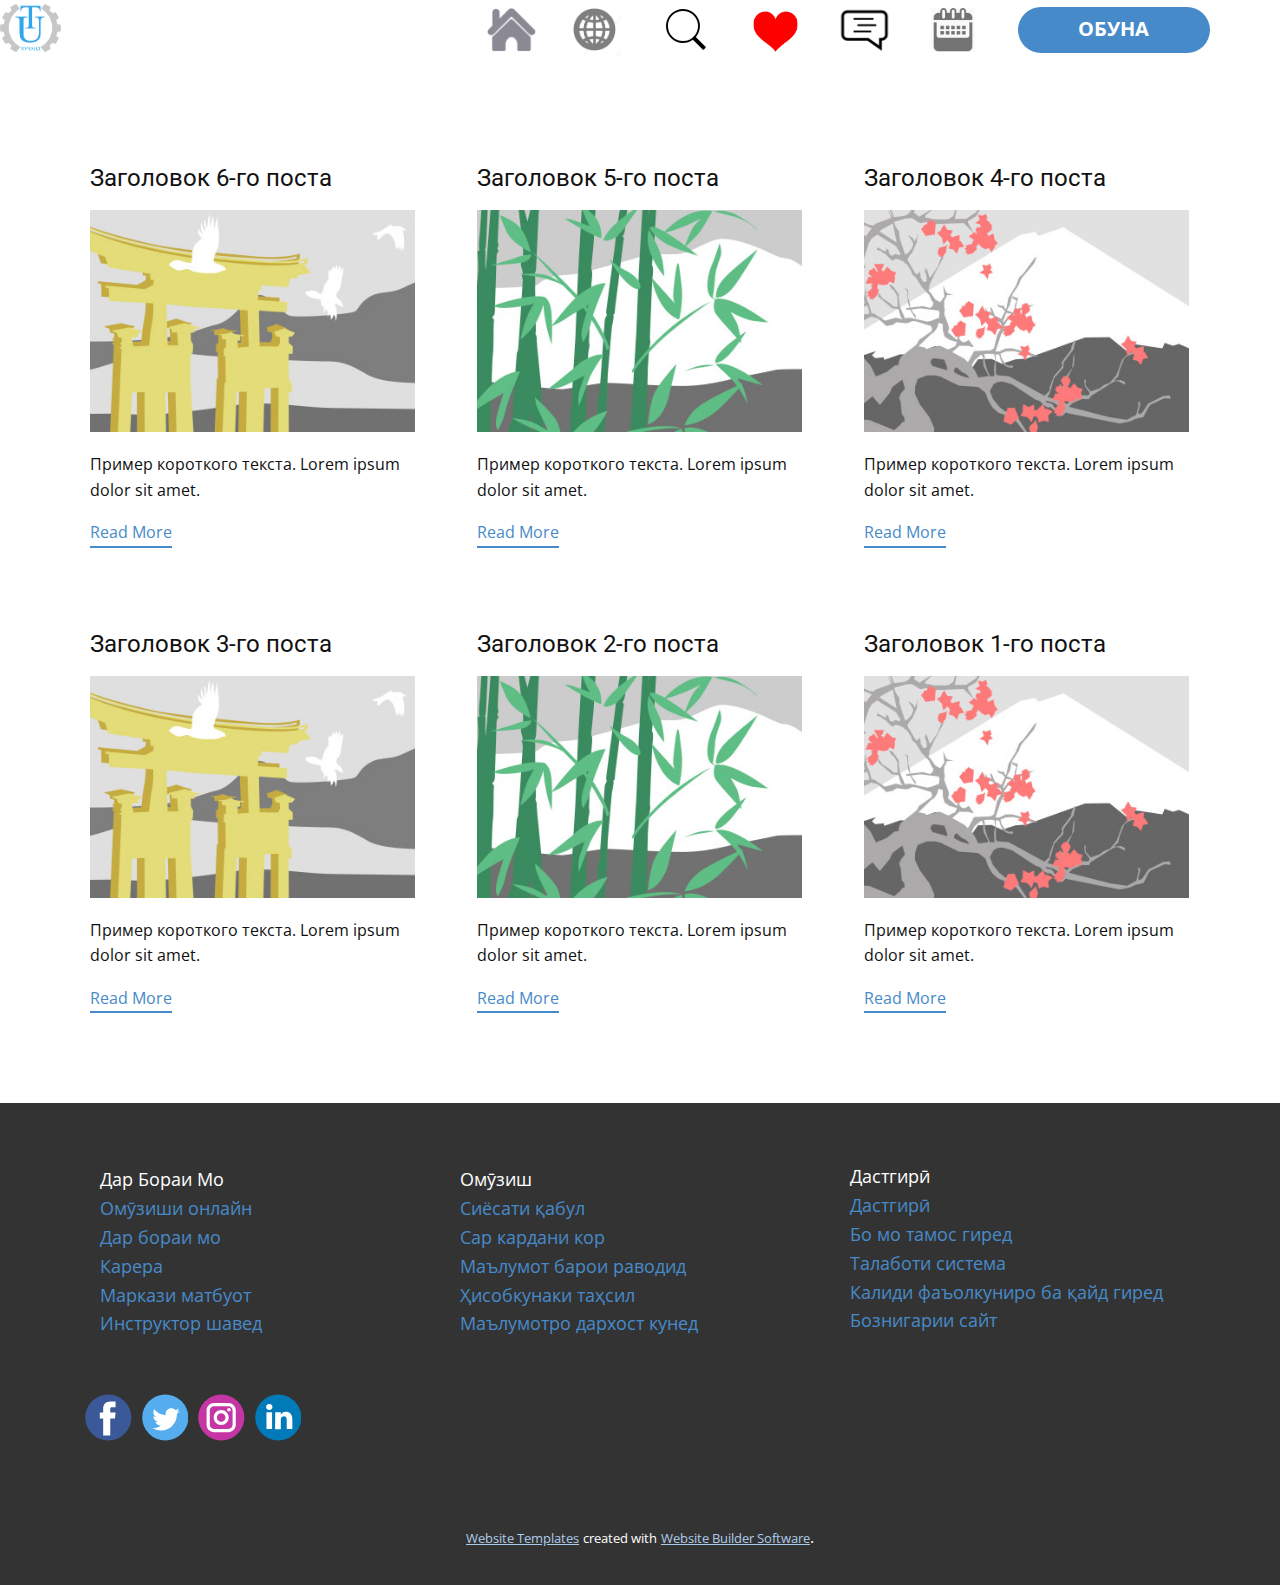
<file: blog/blog.html>
<html style="font-size: 16px;" lang="ru"><head>
    <meta name="viewport" content="width=device-width, initial-scale=1.0">
    <meta charset="utf-8">
    <meta name="keywords" content="">
    <meta name="description" content="">
    <title>БЛОГ</title>
    <link rel="stylesheet" href="../nicepage.css" media="screen">
<link rel="stylesheet" href="../БЛОГ.css" media="screen">
    <script class="u-script" type="text/javascript" src="../jquery.js" defer=""></script>
    <script class="u-script" type="text/javascript" src="../nicepage.js" defer=""></script>
    <meta name="generator" content="Nicepage 4.18.5, nicepage.com">
    <link id="u-theme-google-font" rel="stylesheet" href="https://fonts.googleapis.com/css?family=Roboto:100,100i,300,300i,400,400i,500,500i,700,700i,900,900i|Open+Sans:300,300i,400,400i,500,500i,600,600i,700,700i,800,800i">
    
    
    <script type="application/ld+json">{
		"@context": "http://schema.org",
		"@type": "Organization",
		"name": "",
		"logo": "images/logo.png",
		"sameAs": []
}</script>
    <meta name="theme-color" content="#478ac9">
  </head>
  <body class="u-body u-xl-mode" data-lang="ru"><header class=" u-clearfix u-header u-section-row-container" id="sec-d8ff" style=""><div class="u-section-rows">
        <div class="u-clearfix u-section-row u-sticky u-sticky-9ba5 u-white u-section-row-1" data-animation-name="" data-animation-duration="0" data-animation-delay="0" data-animation-direction="" id="sec-a744">
          
          
          
          
          
          <style class="u-sticky-style" data-style-id="9ba5">.u-sticky-fixed.u-sticky-9ba5:before, .u-body.u-sticky-fixed .u-sticky-9ba5:before {
borders: top right bottom left !important; border-color: #404040 !important; border-width: 2px !important
}</style>
          <div class="u-image u-image-circle u-image-contain u-preserve-proportions u-image-1" alt="" data-image-width="512" data-image-height="512" data-href="../PAGE_2.html"></div>
          <img class="u-image u-image-default u-opacity u-opacity-55 u-image-2" alt="" data-image-width="900" data-image-height="520" src="../images/calendar.jpg" data-href="../PAGE_2.html">
          <a href="../PAGE_2.html#sec-49ef" class="u-active-palette-1-base u-btn u-btn-round u-button-style u-hover-palette-1-light-1 u-palette-1-base u-radius-38 u-btn-1">
            <span style="font-size: 1.25rem;">ОБУНА</span>
            <span style="font-size: 1.25rem;"></span>
          </a>
          <img class="u-image u-image-contain u-image-default u-opacity u-opacity-65 u-preserve-proportions u-image-3" alt="" data-image-width="800" data-image-height="800" src="../images/home.png" data-href="../PAGE_2.html">
          <img class="u-image u-image-contain u-image-default u-image-4" src="../images/heart.png" alt="" data-image-width="800" data-image-height="600" data-href="../PAGE_2.html">
          <div class="u-image u-image-circle u-image-contain u-preserve-proportions u-image-5" alt="" data-image-width="800" data-image-height="800" data-href="../PAGE_2.html"></div>
          <img class="u-image u-image-contain u-image-default u-opacity u-opacity-50 u-preserve-proportions u-image-6" src="../images/lang.png" alt="" data-image-width="500" data-image-height="500" data-href="../PAGE_2.html">
          <a href="../PAGE_2.html" class="u-image u-logo u-image-7" data-image-width="159" data-image-height="126" title="PAGE_2">
            <img src="../images/logo.png" class="u-logo-image u-logo-image-1">
          </a>
        </div>
        <div class="u-section-row u-section-row-2" id="sec-0308">
          
          
          
          
          
          <div class="u-clearfix u-sheet u-sheet-1"></div>
        </div>
      </div></header>
    <section class="u-clearfix u-section-1" id="sec-ea23">
      <div class="u-clearfix u-sheet u-valign-middle u-sheet-1"><!--blog--><!--blog_options_json--><!--{"type":"Recent","source":"","tags":"","count":""}--><!--/blog_options_json-->
        <div class="u-blog u-expanded-width u-repeater u-repeater-1"><!--blog_post-->
          <div class="u-blog-post u-container-style u-repeater-item u-white u-repeater-item-1">
            <div class="u-container-layout u-similar-container u-valign-top u-container-layout-1"><!--blog_post_header-->
              <h4 class="u-blog-control u-text u-text-1">
                <a class="u-post-header-link" href="../blog/пост-5.html">Заголовок 6-го поста</a>
              </h4><!--/blog_post_header--><!--blog_post_image-->
              <a class="u-post-header-link" href="../blog/пост-5.html"><img alt="" class="u-blog-control u-expanded-width u-image u-image-default u-image-1" src="../images/8ad73f3c.jpeg"></a><!--/blog_post_image--><!--blog_post_content-->
              <div class="u-blog-control u-post-content u-text u-text-2 fr-view">Пример короткого текста. Lorem ipsum dolor sit amet.</div><!--/blog_post_content--><!--blog_post_readmore-->
              <a href="../blog/пост-5.html" class="u-blog-control u-border-2 u-border-palette-1-base u-btn u-btn-rectangle u-button-style u-none u-btn-1"><!--blog_post_readmore_content--><!--options_json--><!--{"content":"Read More","defaultValue":"Читать дальше"}--><!--/options_json-->Read More<!--/blog_post_readmore_content--></a><!--/blog_post_readmore-->
            </div>
          </div><div class="u-blog-post u-container-style u-repeater-item u-video-cover u-white">
            <div class="u-container-layout u-similar-container u-valign-top u-container-layout-2"><!--blog_post_header-->
              <h4 class="u-blog-control u-text u-text-3">
                <a class="u-post-header-link" href="../blog/пост-4.html">Заголовок 5-го поста</a>
              </h4><!--/blog_post_header--><!--blog_post_image-->
              <a class="u-post-header-link" href="../blog/пост-4.html"><img alt="" class="u-blog-control u-expanded-width u-image u-image-default u-image-2" src="../images/68f64b9d.jpeg"></a><!--/blog_post_image--><!--blog_post_content-->
              <div class="u-blog-control u-post-content u-text u-text-4 fr-view">Пример короткого текста. Lorem ipsum dolor sit amet.</div><!--/blog_post_content--><!--blog_post_readmore-->
              <a href="../blog/пост-4.html" class="u-blog-control u-border-2 u-border-palette-1-base u-btn u-btn-rectangle u-button-style u-none u-btn-2"><!--blog_post_readmore_content--><!--options_json--><!--{"content":"Read More","defaultValue":"Читать дальше"}--><!--/options_json-->Read More<!--/blog_post_readmore_content--></a><!--/blog_post_readmore-->
            </div>
          </div><div class="u-blog-post u-container-style u-repeater-item u-video-cover u-white">
            <div class="u-container-layout u-similar-container u-valign-top u-container-layout-3"><!--blog_post_header-->
              <h4 class="u-blog-control u-text u-text-5">
                <a class="u-post-header-link" href="../blog/пост-3.html">Заголовок 4-го поста</a>
              </h4><!--/blog_post_header--><!--blog_post_image-->
              <a class="u-post-header-link" href="../blog/пост-3.html"><img alt="" class="u-blog-control u-expanded-width u-image u-image-default u-image-3" src="../images/0fd3416c.jpeg"></a><!--/blog_post_image--><!--blog_post_content-->
              <div class="u-blog-control u-post-content u-text u-text-6 fr-view">Пример короткого текста. Lorem ipsum dolor sit amet.</div><!--/blog_post_content--><!--blog_post_readmore-->
              <a href="../blog/пост-3.html" class="u-blog-control u-border-2 u-border-palette-1-base u-btn u-btn-rectangle u-button-style u-none u-btn-3"><!--blog_post_readmore_content--><!--options_json--><!--{"content":"Read More","defaultValue":"Читать дальше"}--><!--/options_json-->Read More<!--/blog_post_readmore_content--></a><!--/blog_post_readmore-->
            </div>
          </div><div class="u-blog-post u-container-style u-repeater-item u-white u-repeater-item-1">
            <div class="u-container-layout u-similar-container u-valign-top u-container-layout-1"><!--blog_post_header-->
              <h4 class="u-blog-control u-text u-text-1">
                <a class="u-post-header-link" href="../blog/пост-2.html">Заголовок 3-го поста</a>
              </h4><!--/blog_post_header--><!--blog_post_image-->
              <a class="u-post-header-link" href="../blog/пост-2.html"><img alt="" class="u-blog-control u-expanded-width u-image u-image-default u-image-1" src="../images/8ad73f3c.jpeg"></a><!--/blog_post_image--><!--blog_post_content-->
              <div class="u-blog-control u-post-content u-text u-text-2 fr-view">Пример короткого текста. Lorem ipsum dolor sit amet.</div><!--/blog_post_content--><!--blog_post_readmore-->
              <a href="../blog/пост-2.html" class="u-blog-control u-border-2 u-border-palette-1-base u-btn u-btn-rectangle u-button-style u-none u-btn-1"><!--blog_post_readmore_content--><!--options_json--><!--{"content":"Read More","defaultValue":"Читать дальше"}--><!--/options_json-->Read More<!--/blog_post_readmore_content--></a><!--/blog_post_readmore-->
            </div>
          </div><div class="u-blog-post u-container-style u-repeater-item u-video-cover u-white">
            <div class="u-container-layout u-similar-container u-valign-top u-container-layout-2"><!--blog_post_header-->
              <h4 class="u-blog-control u-text u-text-3">
                <a class="u-post-header-link" href="../blog/пост-1.html">Заголовок 2-го поста</a>
              </h4><!--/blog_post_header--><!--blog_post_image-->
              <a class="u-post-header-link" href="../blog/пост-1.html"><img alt="" class="u-blog-control u-expanded-width u-image u-image-default u-image-2" src="../images/68f64b9d.jpeg"></a><!--/blog_post_image--><!--blog_post_content-->
              <div class="u-blog-control u-post-content u-text u-text-4 fr-view">Пример короткого текста. Lorem ipsum dolor sit amet.</div><!--/blog_post_content--><!--blog_post_readmore-->
              <a href="../blog/пост-1.html" class="u-blog-control u-border-2 u-border-palette-1-base u-btn u-btn-rectangle u-button-style u-none u-btn-2"><!--blog_post_readmore_content--><!--options_json--><!--{"content":"Read More","defaultValue":"Читать дальше"}--><!--/options_json-->Read More<!--/blog_post_readmore_content--></a><!--/blog_post_readmore-->
            </div>
          </div><div class="u-blog-post u-container-style u-repeater-item u-video-cover u-white">
            <div class="u-container-layout u-similar-container u-valign-top u-container-layout-3"><!--blog_post_header-->
              <h4 class="u-blog-control u-text u-text-5">
                <a class="u-post-header-link" href="../blog/пост.html">Заголовок 1-го поста</a>
              </h4><!--/blog_post_header--><!--blog_post_image-->
              <a class="u-post-header-link" href="../blog/пост.html"><img alt="" class="u-blog-control u-expanded-width u-image u-image-default u-image-3" src="../images/0fd3416c.jpeg"></a><!--/blog_post_image--><!--blog_post_content-->
              <div class="u-blog-control u-post-content u-text u-text-6 fr-view">Пример короткого текста. Lorem ipsum dolor sit amet.</div><!--/blog_post_content--><!--blog_post_readmore-->
              <a href="../blog/пост.html" class="u-blog-control u-border-2 u-border-palette-1-base u-btn u-btn-rectangle u-button-style u-none u-btn-3"><!--blog_post_readmore_content--><!--options_json--><!--{"content":"Read More","defaultValue":"Читать дальше"}--><!--/options_json-->Read More<!--/blog_post_readmore_content--></a><!--/blog_post_readmore-->
            </div>
          </div><!--/blog_post--><!--blog_post-->
          <!--/blog_post--><!--blog_post-->
          <!--/blog_post-->
        </div><!--/blog-->
      </div>
    </section>
    
    
    <footer class="u-clearfix u-footer u-grey-80" id="sec-397e"><div class="u-clearfix u-sheet u-sheet-1">
        <div class="u-clearfix u-expanded-width u-gutter-30 u-layout-wrap u-layout-wrap-1">
          <div class="u-gutter-0 u-layout">
            <div class="u-layout-row">
              <div class="u-align-left u-container-style u-layout-cell u-left-cell u-size-20 u-layout-cell-1">
                <div class="u-container-layout u-container-layout-1"><!--position-->
                  <div data-position="" class="u-position u-position-1"><!--block-->
                    <div class="u-block">
                      <div class="u-block-container u-clearfix"><!--block_header-->
                        <h5 class="u-block-header u-text"><!--block_header_content--><!--/block_header_content--></h5><!--/block_header--><!--block_content-->
                        <div class="u-block-content u-text u-text-2"><!--block_content_content-->Дар Бораи Мо<br>
                          <a href="#" class="u-active-none u-border-none u-btn u-button-style u-hover-none u-none u-text-palette-1-base u-btn-1">Омӯзиши онлайн</a>
                          <br>
                          <a href="#" class="u-active-none u-border-none u-btn u-button-style u-hover-none u-none u-text-palette-1-base u-btn-2">Дар бораи мо</a>
                          <br>
                          <a href="#" class="u-active-none u-border-none u-btn u-button-style u-hover-none u-none u-text-palette-1-base u-btn-3">Карера</a>
                          <br>
                          <a href="#" class="u-active-none u-border-none u-btn u-button-style u-hover-none u-none u-text-palette-1-base u-btn-4">Маркази матбуот</a>
                          <br>
                          <a href="#" class="u-active-none u-border-none u-btn u-button-style u-hover-none u-none u-text-palette-1-base u-btn-5">Инструктор шавед</a>
                          <br>
                          <br>
                          <br>
                          <a href="#" class="u-active-none u-border-none u-btn u-button-style u-hover-none u-none u-text-palette-1-base u-btn-6"></a>
                          <br>
                          <br>
                          <br>
                          <a href="#" class="u-active-none u-border-none u-btn u-button-style u-hover-none u-none u-text-palette-1-base u-btn-7"></a><!--/block_content_content-->
                        </div><!--/block_content-->
                      </div>
                    </div><!--/block-->
                  </div><!--/position-->
                  <div class="u-social-icons u-spacing-10 u-social-icons-1">
                    <a class="u-social-url" title="facebook" target="_blank" href=""><span class="u-icon u-social-facebook u-social-icon u-icon-1"><svg class="u-svg-link" preserveAspectRatio="xMidYMin slice" viewBox="0 0 112 112" style=""><use xmlns:xlink="http://www.w3.org/1999/xlink" xlink:href="#svg-db89"></use></svg><svg class="u-svg-content" viewBox="0 0 112 112" x="0" y="0" id="svg-db89"><circle fill="currentColor" cx="56.1" cy="56.1" r="55"></circle><path fill="#FFFFFF" d="M73.5,31.6h-9.1c-1.4,0-3.6,0.8-3.6,3.9v8.5h12.6L72,58.3H60.8v40.8H43.9V58.3h-8V43.9h8v-9.2
            c0-6.7,3.1-17,17-17h12.5v13.9H73.5z"></path></svg></span>
                    </a>
                    <a class="u-social-url" title="twitter" target="_blank" href=""><span class="u-icon u-social-icon u-social-twitter u-icon-2"><svg class="u-svg-link" preserveAspectRatio="xMidYMin slice" viewBox="0 0 112 112" style=""><use xmlns:xlink="http://www.w3.org/1999/xlink" xlink:href="#svg-5d63"></use></svg><svg class="u-svg-content" viewBox="0 0 112 112" x="0" y="0" id="svg-5d63"><circle fill="currentColor" class="st0" cx="56.1" cy="56.1" r="55"></circle><path fill="#FFFFFF" d="M83.8,47.3c0,0.6,0,1.2,0,1.7c0,17.7-13.5,38.2-38.2,38.2C38,87.2,31,85,25,81.2c1,0.1,2.1,0.2,3.2,0.2
            c6.3,0,12.1-2.1,16.7-5.7c-5.9-0.1-10.8-4-12.5-9.3c0.8,0.2,1.7,0.2,2.5,0.2c1.2,0,2.4-0.2,3.5-0.5c-6.1-1.2-10.8-6.7-10.8-13.1
            c0-0.1,0-0.1,0-0.2c1.8,1,3.9,1.6,6.1,1.7c-3.6-2.4-6-6.5-6-11.2c0-2.5,0.7-4.8,1.8-6.7c6.6,8.1,16.5,13.5,27.6,14
            c-0.2-1-0.3-2-0.3-3.1c0-7.4,6-13.4,13.4-13.4c3.9,0,7.3,1.6,9.8,4.2c3.1-0.6,5.9-1.7,8.5-3.3c-1,3.1-3.1,5.8-5.9,7.4
            c2.7-0.3,5.3-1,7.7-2.1C88.7,43,86.4,45.4,83.8,47.3z"></path></svg></span>
                    </a>
                    <a class="u-social-url" title="instagram" target="_blank" href=""><span class="u-icon u-social-icon u-social-instagram u-icon-3"><svg class="u-svg-link" preserveAspectRatio="xMidYMin slice" viewBox="0 0 112 112" style=""><use xmlns:xlink="http://www.w3.org/1999/xlink" xlink:href="#svg-0ed4"></use></svg><svg class="u-svg-content" viewBox="0 0 112 112" x="0" y="0" id="svg-0ed4"><circle fill="currentColor" cx="56.1" cy="56.1" r="55"></circle><path fill="#FFFFFF" d="M55.9,38.2c-9.9,0-17.9,8-17.9,17.9C38,66,46,74,55.9,74c9.9,0,17.9-8,17.9-17.9C73.8,46.2,65.8,38.2,55.9,38.2
            z M55.9,66.4c-5.7,0-10.3-4.6-10.3-10.3c-0.1-5.7,4.6-10.3,10.3-10.3c5.7,0,10.3,4.6,10.3,10.3C66.2,61.8,61.6,66.4,55.9,66.4z"></path><path fill="#FFFFFF" d="M74.3,33.5c-2.3,0-4.2,1.9-4.2,4.2s1.9,4.2,4.2,4.2s4.2-1.9,4.2-4.2S76.6,33.5,74.3,33.5z"></path><path fill="#FFFFFF" d="M73.1,21.3H38.6c-9.7,0-17.5,7.9-17.5,17.5v34.5c0,9.7,7.9,17.6,17.5,17.6h34.5c9.7,0,17.5-7.9,17.5-17.5V38.8
            C90.6,29.1,82.7,21.3,73.1,21.3z M83,73.3c0,5.5-4.5,9.9-9.9,9.9H38.6c-5.5,0-9.9-4.5-9.9-9.9V38.8c0-5.5,4.5-9.9,9.9-9.9h34.5
            c5.5,0,9.9,4.5,9.9,9.9V73.3z"></path></svg></span>
                    </a>
                    <a class="u-social-url" title="linkedin" target="_blank" href=""><span class="u-icon u-social-icon u-social-linkedin u-icon-4"><svg class="u-svg-link" preserveAspectRatio="xMidYMin slice" viewBox="0 0 112 112" style=""><use xmlns:xlink="http://www.w3.org/1999/xlink" xlink:href="#svg-4b41"></use></svg><svg class="u-svg-content" viewBox="0 0 112 112" x="0" y="0" id="svg-4b41"><circle fill="currentColor" cx="56.1" cy="56.1" r="55"></circle><path fill="#FFFFFF" d="M41.3,83.7H27.9V43.4h13.4V83.7z M34.6,37.9L34.6,37.9c-4.6,0-7.5-3.1-7.5-7c0-4,3-7,7.6-7s7.4,3,7.5,7
            C42.2,34.8,39.2,37.9,34.6,37.9z M89.6,83.7H76.2V62.2c0-5.4-1.9-9.1-6.8-9.1c-3.7,0-5.9,2.5-6.9,4.9c-0.4,0.9-0.4,2.1-0.4,3.3v22.5
            H48.7c0,0,0.2-36.5,0-40.3h13.4v5.7c1.8-2.7,5-6.7,12.1-6.7c8.8,0,15.4,5.8,15.4,18.1V83.7z"></path></svg></span>
                    </a>
                  </div>
                </div>
              </div>
              <div class="u-align-left u-container-style u-layout-cell u-size-20 u-layout-cell-2">
                <div class="u-container-layout u-container-layout-2">
                  <p class="u-text u-text-3"> Омӯзиш<br>
                    <a href="#" class="u-active-none u-border-none u-btn u-button-style u-hover-none u-none u-text-palette-1-base u-btn-8">Сиёсати қабул</a>
                    <br>
                    <a href="#" class="u-active-none u-border-none u-btn u-button-style u-hover-none u-none u-text-palette-1-base u-btn-9">Сар кардани кор</a>
                    <br>
                    <a href="#" class="u-active-none u-border-none u-btn u-button-style u-hover-none u-none u-text-palette-1-base u-btn-10">Маълумот барои раводид</a>
                    <br>
                    <a href="#" class="u-active-none u-border-none u-btn u-button-style u-hover-none u-none u-text-palette-1-base u-btn-11">Ҳисобкунаки таҳсил</a>
                    <br>
                    <a href="#" class="u-active-none u-border-none u-btn u-button-style u-hover-none u-none u-text-palette-1-base u-btn-12">Маълумотро дархост кунед</a>
                  </p>
                </div>
              </div>
              <div class="u-align-left u-container-style u-layout-cell u-right-cell u-size-20 u-layout-cell-3">
                <div class="u-container-layout u-container-layout-3">
                  <p class="u-text u-text-default u-text-4"> Дастгирӣ<br>
                    <a href="#" class="u-active-none u-border-none u-btn u-button-style u-hover-none u-none u-text-palette-1-base u-btn-13">Дастгирӣ</a>
                    <br>
                    <a href="#" class="u-active-none u-border-none u-btn u-button-style u-hover-none u-none u-text-palette-1-base u-btn-14">Бо мо тамос гиред</a>
                    <br>
                    <a href="#" class="u-active-none u-border-none u-btn u-button-style u-hover-none u-none u-text-palette-1-base u-btn-15">Талаботи система</a>
                    <br>
                    <a href="#" class="u-active-none u-border-none u-btn u-button-style u-hover-none u-none u-text-palette-1-base u-btn-16">Калиди фаъолкуниро ба қайд гиред</a>
                    <br>
                    <a href="#" class="u-active-none u-border-none u-btn u-button-style u-hover-none u-none u-text-palette-1-base u-btn-17">Бознигарии сайт</a>
                  </p>
                </div>
              </div>
            </div>
          </div>
        </div>
      </div></footer>
    <section class="u-backlink u-clearfix u-grey-80">
      <a class="u-link" href="https://nicepage.com/website-templates" target="_blank">
        <span>Website Templates</span>
      </a>
      <p class="u-text">
        <span>created with</span>
      </p>
      <a class="u-link" href="" target="_blank">
        <span>Website Builder Software</span>
      </a>. 
    </section>
  
</body></html>
</file>
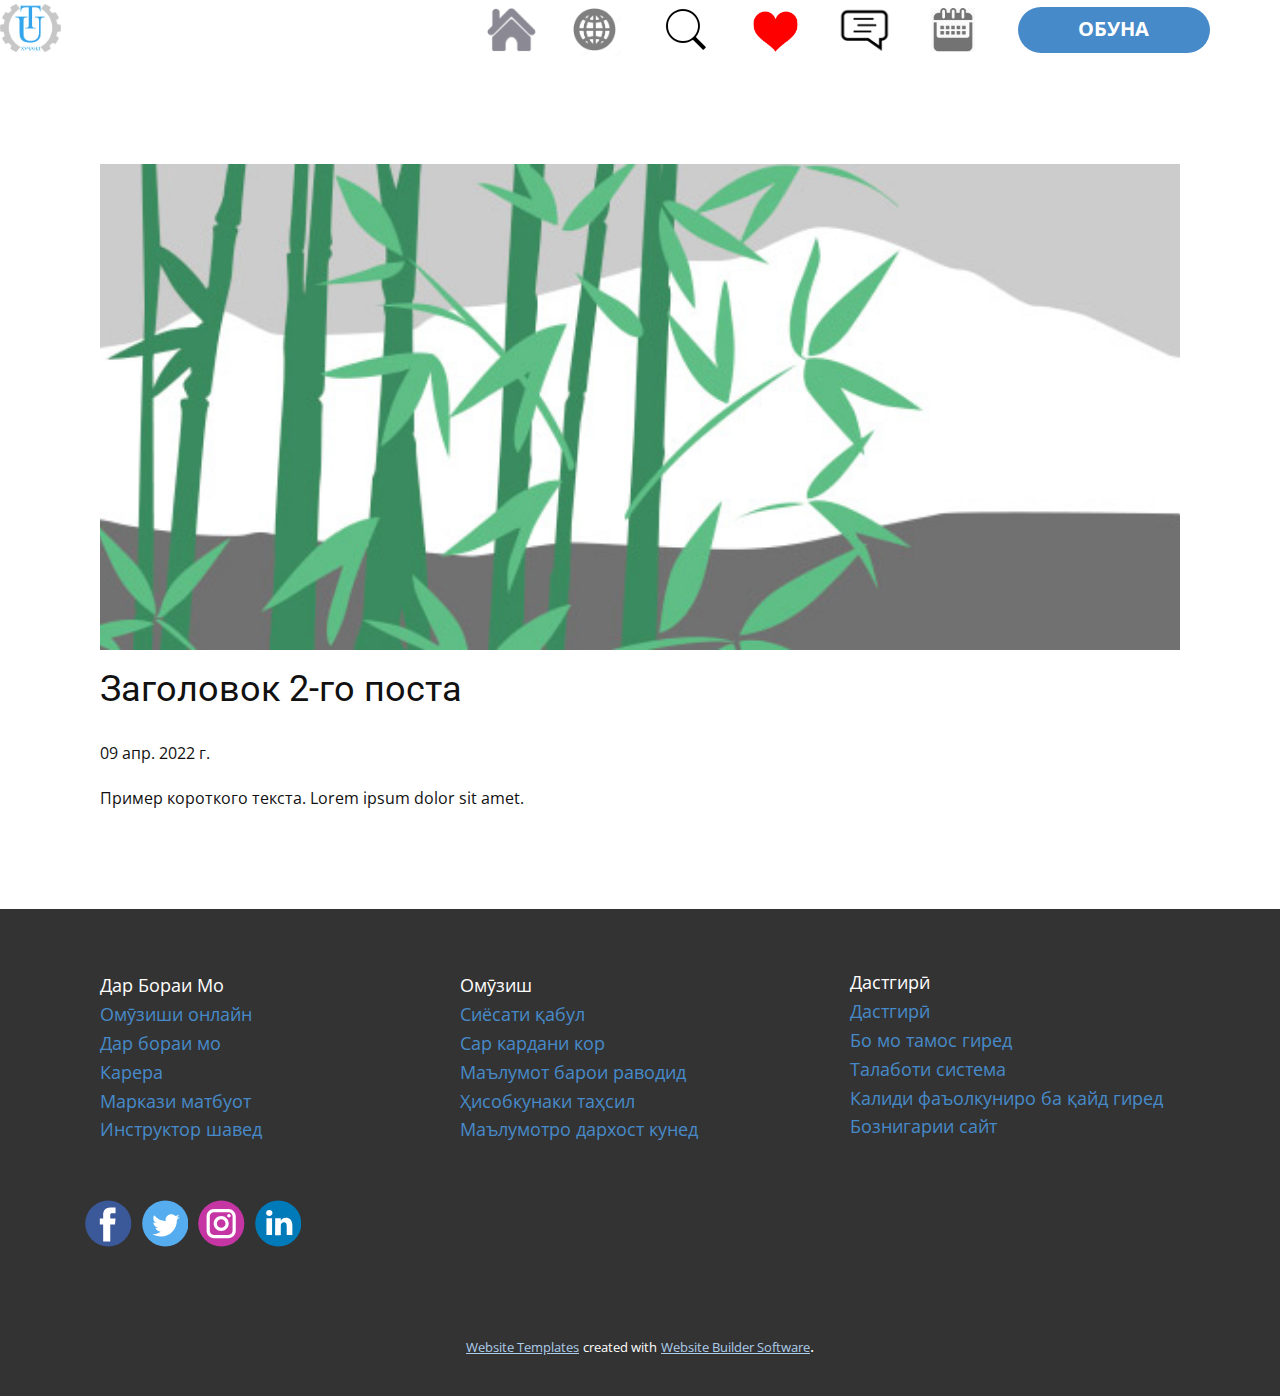
<file: blog/пост-1.html>
<!doctype html>
<html style="font-size: 16px;" lang="ru"><head>
    <meta name="viewport" content="width=device-width, initial-scale=1.0">
    <meta charset="utf-8">
    <meta name="keywords" content="Заголовок 1-го поста">
    <meta name="description" content="">
    <title>Заголовок 2-го поста</title>
    <link rel="stylesheet" href="../nicepage.css" media="screen">
<link rel="stylesheet" href="../Post-Template.css" media="screen">
    <script class="u-script" type="text/javascript" src="../jquery.js" defer=""></script>
    <script class="u-script" type="text/javascript" src="../nicepage.js" defer=""></script>
    <meta name="generator" content="Nicepage 4.18.5, nicepage.com">
    <link id="u-theme-google-font" rel="stylesheet" href="https://fonts.googleapis.com/css?family=Roboto:100,100i,300,300i,400,400i,500,500i,700,700i,900,900i|Open+Sans:300,300i,400,400i,500,500i,600,600i,700,700i,800,800i">
    
    
    <script type="application/ld+json">{
		"@context": "http://schema.org",
		"@type": "Organization",
		"name": "",
		"logo": "images/logo.png",
		"sameAs": []
}</script>
    <meta name="theme-color" content="#478ac9">
  </head>
  <body class="u-body u-xl-mode" data-lang="ru"><header class=" u-clearfix u-header u-section-row-container" id="sec-d8ff" style=""><div class="u-section-rows">
        <div class="u-clearfix u-section-row u-sticky u-sticky-9ba5 u-white u-section-row-1" data-animation-name="" data-animation-duration="0" data-animation-delay="0" data-animation-direction="" id="sec-a744">
          
          
          
          
          
          <style class="u-sticky-style" data-style-id="9ba5">.u-sticky-fixed.u-sticky-9ba5:before, .u-body.u-sticky-fixed .u-sticky-9ba5:before {
borders: top right bottom left !important; border-color: #404040 !important; border-width: 2px !important
}</style>
          <div class="u-image u-image-circle u-image-contain u-preserve-proportions u-image-1" alt="" data-image-width="512" data-image-height="512" data-href="../PAGE_2.html"></div>
          <img class="u-image u-image-default u-opacity u-opacity-55 u-image-2" alt="" data-image-width="900" data-image-height="520" src="../images/calendar.jpg" data-href="../PAGE_2.html">
          <a href="../PAGE_2.html#sec-49ef" class="u-active-palette-1-base u-btn u-btn-round u-button-style u-hover-palette-1-light-1 u-palette-1-base u-radius-38 u-btn-1">
            <span style="font-size: 1.25rem;">ОБУНА</span>
            <span style="font-size: 1.25rem;"></span>
          </a>
          <img class="u-image u-image-contain u-image-default u-opacity u-opacity-65 u-preserve-proportions u-image-3" alt="" data-image-width="800" data-image-height="800" src="../images/home.png" data-href="../PAGE_2.html">
          <img class="u-image u-image-contain u-image-default u-image-4" src="../images/heart.png" alt="" data-image-width="800" data-image-height="600" data-href="../PAGE_2.html">
          <div class="u-image u-image-circle u-image-contain u-preserve-proportions u-image-5" alt="" data-image-width="800" data-image-height="800" data-href="../PAGE_2.html"></div>
          <img class="u-image u-image-contain u-image-default u-opacity u-opacity-50 u-preserve-proportions u-image-6" src="../images/lang.png" alt="" data-image-width="500" data-image-height="500" data-href="../PAGE_2.html">
          <a href="../PAGE_2.html" class="u-image u-logo u-image-7" data-image-width="159" data-image-height="126" title="PAGE_2">
            <img src="../images/logo.png" class="u-logo-image u-logo-image-1">
          </a>
        </div>
        <div class="u-section-row u-section-row-2" id="sec-0308">
          
          
          
          
          
          <div class="u-clearfix u-sheet u-sheet-1"></div>
        </div>
      </div></header>
    <section class="u-align-center u-clearfix u-section-1" id="sec-5f49">
      <div class="u-clearfix u-sheet u-valign-middle-md u-valign-middle-sm u-valign-middle-xs u-sheet-1"><!--post_details--><!--post_details_options_json--><!--{"source":""}--><!--/post_details_options_json--><!--blog_post-->
        <div class="u-container-style u-expanded-width u-post-details u-post-details-1">
          <div class="u-container-layout u-valign-middle u-container-layout-1"><!--blog_post_image-->
            <img alt="" class="u-blog-control u-expanded-width u-image u-image-default u-image-1" src="../images/68f64b9d.jpeg"><!--/blog_post_image--><!--blog_post_header-->
            <h2 class="u-blog-control u-text u-text-1">Заголовок 2-го поста</h2><!--/blog_post_header--><!--blog_post_metadata-->
            <div class="u-blog-control u-metadata u-metadata-1"><!--blog_post_metadata_date-->
              <span class="u-meta-date u-meta-icon">09 апр. 2022 г.</span><!--/blog_post_metadata_date--><!--blog_post_metadata_category-->
              <!--/blog_post_metadata_category--><!--blog_post_metadata_comments-->
              <!--/blog_post_metadata_comments-->
            </div><!--/blog_post_metadata--><!--blog_post_content-->
            <div class="u-align-justify u-blog-control u-post-content u-text u-text-2 fr-view">
  Пример короткого текста. Lorem ipsum dolor sit amet.
  </div><!--/blog_post_content-->
          </div>
        </div><!--/blog_post--><!--/post_details-->
      </div>
    </section>
    
    
    <footer class="u-clearfix u-footer u-grey-80" id="sec-397e"><div class="u-clearfix u-sheet u-sheet-1">
        <div class="u-clearfix u-expanded-width u-gutter-30 u-layout-wrap u-layout-wrap-1">
          <div class="u-gutter-0 u-layout">
            <div class="u-layout-row">
              <div class="u-align-left u-container-style u-layout-cell u-left-cell u-size-20 u-layout-cell-1">
                <div class="u-container-layout u-container-layout-1"><!--position-->
                  <div data-position="" class="u-position u-position-1"><!--block-->
                    <div class="u-block">
                      <div class="u-block-container u-clearfix"><!--block_header-->
                        <h5 class="u-block-header u-text"><!--block_header_content--><!--/block_header_content--></h5><!--/block_header--><!--block_content-->
                        <div class="u-block-content u-text u-text-2"><!--block_content_content-->Дар Бораи Мо<br>
                          <a href="#" class="u-active-none u-border-none u-btn u-button-style u-hover-none u-none u-text-palette-1-base u-btn-1">Омӯзиши онлайн</a>
                          <br>
                          <a href="#" class="u-active-none u-border-none u-btn u-button-style u-hover-none u-none u-text-palette-1-base u-btn-2">Дар бораи мо</a>
                          <br>
                          <a href="#" class="u-active-none u-border-none u-btn u-button-style u-hover-none u-none u-text-palette-1-base u-btn-3">Карера</a>
                          <br>
                          <a href="#" class="u-active-none u-border-none u-btn u-button-style u-hover-none u-none u-text-palette-1-base u-btn-4">Маркази матбуот</a>
                          <br>
                          <a href="#" class="u-active-none u-border-none u-btn u-button-style u-hover-none u-none u-text-palette-1-base u-btn-5">Инструктор шавед</a>
                          <br>
                          <br>
                          <br>
                          <a href="#" class="u-active-none u-border-none u-btn u-button-style u-hover-none u-none u-text-palette-1-base u-btn-6"></a>
                          <br>
                          <br>
                          <br>
                          <a href="#" class="u-active-none u-border-none u-btn u-button-style u-hover-none u-none u-text-palette-1-base u-btn-7"></a><!--/block_content_content-->
                        </div><!--/block_content-->
                      </div>
                    </div><!--/block-->
                  </div><!--/position-->
                  <div class="u-social-icons u-spacing-10 u-social-icons-1">
                    <a class="u-social-url" title="facebook" target="_blank" href=""><span class="u-icon u-social-facebook u-social-icon u-icon-1"><svg class="u-svg-link" preserveAspectRatio="xMidYMin slice" viewBox="0 0 112 112" style=""><use xmlns:xlink="http://www.w3.org/1999/xlink" xlink:href="#svg-db89"></use></svg><svg class="u-svg-content" viewBox="0 0 112 112" x="0" y="0" id="svg-db89"><circle fill="currentColor" cx="56.1" cy="56.1" r="55"></circle><path fill="#FFFFFF" d="M73.5,31.6h-9.1c-1.4,0-3.6,0.8-3.6,3.9v8.5h12.6L72,58.3H60.8v40.8H43.9V58.3h-8V43.9h8v-9.2
            c0-6.7,3.1-17,17-17h12.5v13.9H73.5z"></path></svg></span>
                    </a>
                    <a class="u-social-url" title="twitter" target="_blank" href=""><span class="u-icon u-social-icon u-social-twitter u-icon-2"><svg class="u-svg-link" preserveAspectRatio="xMidYMin slice" viewBox="0 0 112 112" style=""><use xmlns:xlink="http://www.w3.org/1999/xlink" xlink:href="#svg-5d63"></use></svg><svg class="u-svg-content" viewBox="0 0 112 112" x="0" y="0" id="svg-5d63"><circle fill="currentColor" class="st0" cx="56.1" cy="56.1" r="55"></circle><path fill="#FFFFFF" d="M83.8,47.3c0,0.6,0,1.2,0,1.7c0,17.7-13.5,38.2-38.2,38.2C38,87.2,31,85,25,81.2c1,0.1,2.1,0.2,3.2,0.2
            c6.3,0,12.1-2.1,16.7-5.7c-5.9-0.1-10.8-4-12.5-9.3c0.8,0.2,1.7,0.2,2.5,0.2c1.2,0,2.4-0.2,3.5-0.5c-6.1-1.2-10.8-6.7-10.8-13.1
            c0-0.1,0-0.1,0-0.2c1.8,1,3.9,1.6,6.1,1.7c-3.6-2.4-6-6.5-6-11.2c0-2.5,0.7-4.8,1.8-6.7c6.6,8.1,16.5,13.5,27.6,14
            c-0.2-1-0.3-2-0.3-3.1c0-7.4,6-13.4,13.4-13.4c3.9,0,7.3,1.6,9.8,4.2c3.1-0.6,5.9-1.7,8.5-3.3c-1,3.1-3.1,5.8-5.9,7.4
            c2.7-0.3,5.3-1,7.7-2.1C88.7,43,86.4,45.4,83.8,47.3z"></path></svg></span>
                    </a>
                    <a class="u-social-url" title="instagram" target="_blank" href=""><span class="u-icon u-social-icon u-social-instagram u-icon-3"><svg class="u-svg-link" preserveAspectRatio="xMidYMin slice" viewBox="0 0 112 112" style=""><use xmlns:xlink="http://www.w3.org/1999/xlink" xlink:href="#svg-0ed4"></use></svg><svg class="u-svg-content" viewBox="0 0 112 112" x="0" y="0" id="svg-0ed4"><circle fill="currentColor" cx="56.1" cy="56.1" r="55"></circle><path fill="#FFFFFF" d="M55.9,38.2c-9.9,0-17.9,8-17.9,17.9C38,66,46,74,55.9,74c9.9,0,17.9-8,17.9-17.9C73.8,46.2,65.8,38.2,55.9,38.2
            z M55.9,66.4c-5.7,0-10.3-4.6-10.3-10.3c-0.1-5.7,4.6-10.3,10.3-10.3c5.7,0,10.3,4.6,10.3,10.3C66.2,61.8,61.6,66.4,55.9,66.4z"></path><path fill="#FFFFFF" d="M74.3,33.5c-2.3,0-4.2,1.9-4.2,4.2s1.9,4.2,4.2,4.2s4.2-1.9,4.2-4.2S76.6,33.5,74.3,33.5z"></path><path fill="#FFFFFF" d="M73.1,21.3H38.6c-9.7,0-17.5,7.9-17.5,17.5v34.5c0,9.7,7.9,17.6,17.5,17.6h34.5c9.7,0,17.5-7.9,17.5-17.5V38.8
            C90.6,29.1,82.7,21.3,73.1,21.3z M83,73.3c0,5.5-4.5,9.9-9.9,9.9H38.6c-5.5,0-9.9-4.5-9.9-9.9V38.8c0-5.5,4.5-9.9,9.9-9.9h34.5
            c5.5,0,9.9,4.5,9.9,9.9V73.3z"></path></svg></span>
                    </a>
                    <a class="u-social-url" title="linkedin" target="_blank" href=""><span class="u-icon u-social-icon u-social-linkedin u-icon-4"><svg class="u-svg-link" preserveAspectRatio="xMidYMin slice" viewBox="0 0 112 112" style=""><use xmlns:xlink="http://www.w3.org/1999/xlink" xlink:href="#svg-4b41"></use></svg><svg class="u-svg-content" viewBox="0 0 112 112" x="0" y="0" id="svg-4b41"><circle fill="currentColor" cx="56.1" cy="56.1" r="55"></circle><path fill="#FFFFFF" d="M41.3,83.7H27.9V43.4h13.4V83.7z M34.6,37.9L34.6,37.9c-4.6,0-7.5-3.1-7.5-7c0-4,3-7,7.6-7s7.4,3,7.5,7
            C42.2,34.8,39.2,37.9,34.6,37.9z M89.6,83.7H76.2V62.2c0-5.4-1.9-9.1-6.8-9.1c-3.7,0-5.9,2.5-6.9,4.9c-0.4,0.9-0.4,2.1-0.4,3.3v22.5
            H48.7c0,0,0.2-36.5,0-40.3h13.4v5.7c1.8-2.7,5-6.7,12.1-6.7c8.8,0,15.4,5.8,15.4,18.1V83.7z"></path></svg></span>
                    </a>
                  </div>
                </div>
              </div>
              <div class="u-align-left u-container-style u-layout-cell u-size-20 u-layout-cell-2">
                <div class="u-container-layout u-container-layout-2">
                  <p class="u-text u-text-3"> Омӯзиш<br>
                    <a href="#" class="u-active-none u-border-none u-btn u-button-style u-hover-none u-none u-text-palette-1-base u-btn-8">Сиёсати қабул</a>
                    <br>
                    <a href="#" class="u-active-none u-border-none u-btn u-button-style u-hover-none u-none u-text-palette-1-base u-btn-9">Сар кардани кор</a>
                    <br>
                    <a href="#" class="u-active-none u-border-none u-btn u-button-style u-hover-none u-none u-text-palette-1-base u-btn-10">Маълумот барои раводид</a>
                    <br>
                    <a href="#" class="u-active-none u-border-none u-btn u-button-style u-hover-none u-none u-text-palette-1-base u-btn-11">Ҳисобкунаки таҳсил</a>
                    <br>
                    <a href="#" class="u-active-none u-border-none u-btn u-button-style u-hover-none u-none u-text-palette-1-base u-btn-12">Маълумотро дархост кунед</a>
                  </p>
                </div>
              </div>
              <div class="u-align-left u-container-style u-layout-cell u-right-cell u-size-20 u-layout-cell-3">
                <div class="u-container-layout u-container-layout-3">
                  <p class="u-text u-text-default u-text-4"> Дастгирӣ<br>
                    <a href="#" class="u-active-none u-border-none u-btn u-button-style u-hover-none u-none u-text-palette-1-base u-btn-13">Дастгирӣ</a>
                    <br>
                    <a href="#" class="u-active-none u-border-none u-btn u-button-style u-hover-none u-none u-text-palette-1-base u-btn-14">Бо мо тамос гиред</a>
                    <br>
                    <a href="#" class="u-active-none u-border-none u-btn u-button-style u-hover-none u-none u-text-palette-1-base u-btn-15">Талаботи система</a>
                    <br>
                    <a href="#" class="u-active-none u-border-none u-btn u-button-style u-hover-none u-none u-text-palette-1-base u-btn-16">Калиди фаъолкуниро ба қайд гиред</a>
                    <br>
                    <a href="#" class="u-active-none u-border-none u-btn u-button-style u-hover-none u-none u-text-palette-1-base u-btn-17">Бознигарии сайт</a>
                  </p>
                </div>
              </div>
            </div>
          </div>
        </div>
      </div></footer>
    <section class="u-backlink u-clearfix u-grey-80">
      <a class="u-link" href="https://nicepage.com/website-templates" target="_blank">
        <span>Website Templates</span>
      </a>
      <p class="u-text">
        <span>created with</span>
      </p>
      <a class="u-link" href="" target="_blank">
        <span>Website Builder Software</span>
      </a>. 
    </section>
  
</body></html>
</file>
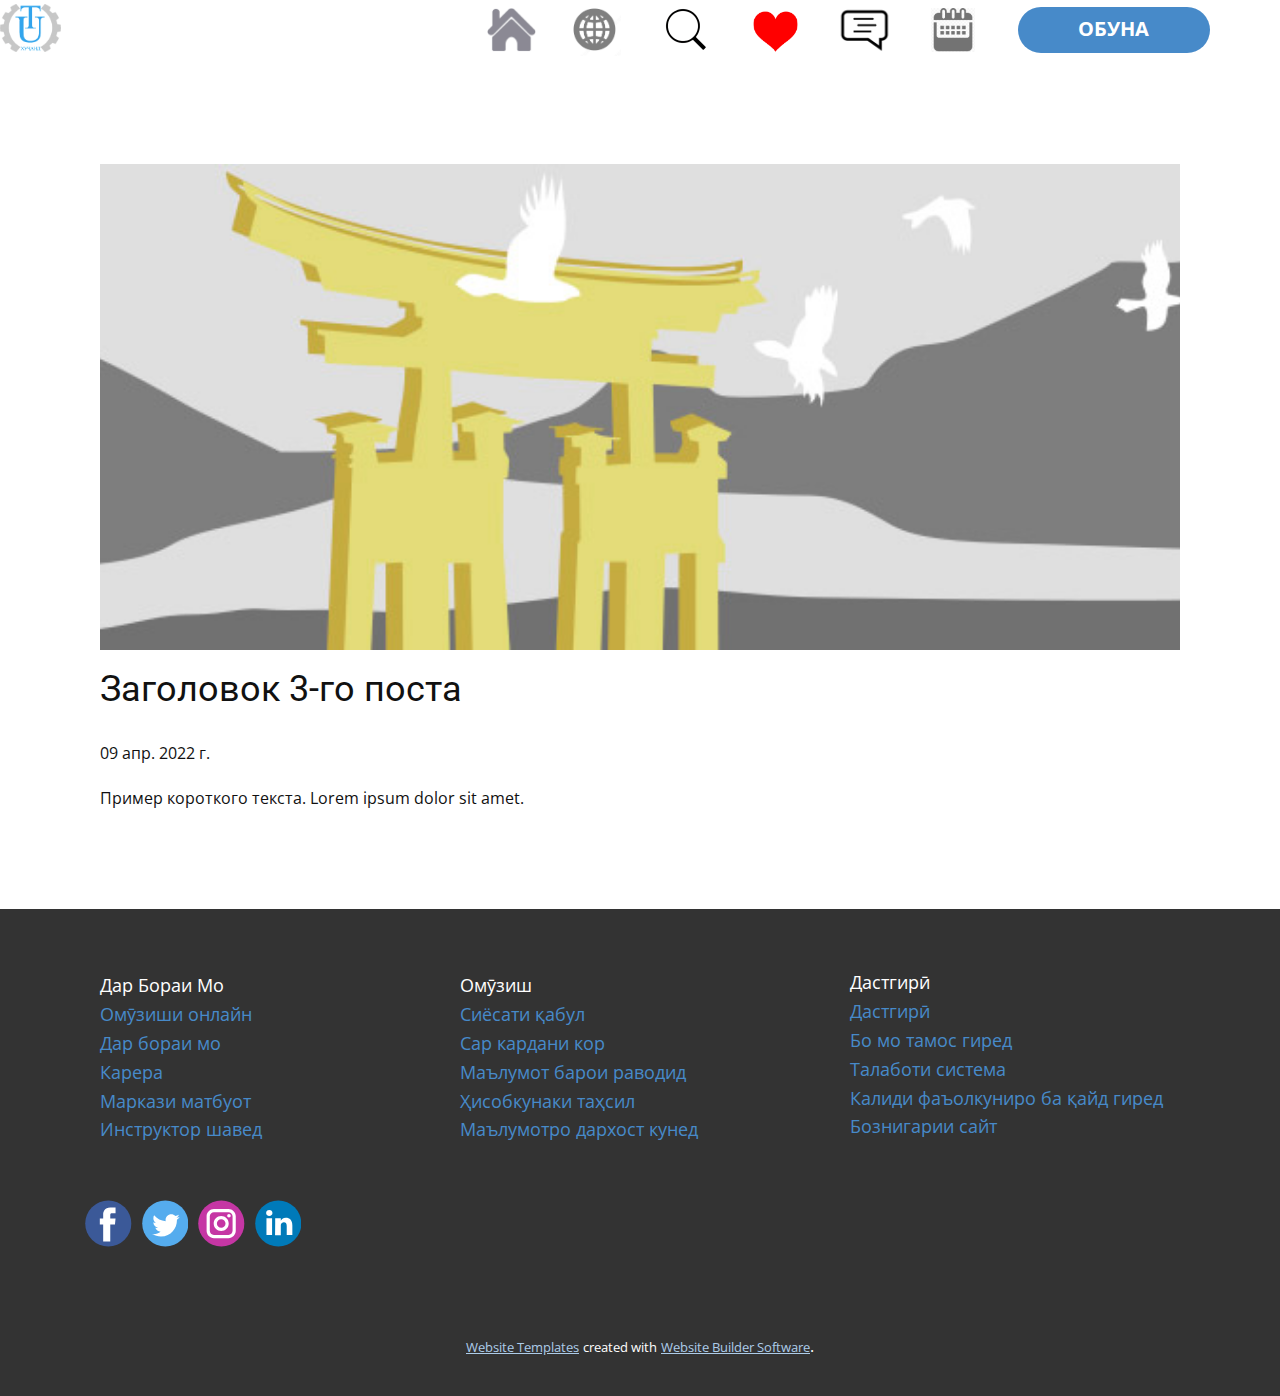
<file: blog/пост-2.html>
<!doctype html>
<html style="font-size: 16px;" lang="ru"><head>
    <meta name="viewport" content="width=device-width, initial-scale=1.0">
    <meta charset="utf-8">
    <meta name="keywords" content="Заголовок 1-го поста">
    <meta name="description" content="">
    <title>Заголовок 3-го поста</title>
    <link rel="stylesheet" href="../nicepage.css" media="screen">
<link rel="stylesheet" href="../Post-Template.css" media="screen">
    <script class="u-script" type="text/javascript" src="../jquery.js" defer=""></script>
    <script class="u-script" type="text/javascript" src="../nicepage.js" defer=""></script>
    <meta name="generator" content="Nicepage 4.18.5, nicepage.com">
    <link id="u-theme-google-font" rel="stylesheet" href="https://fonts.googleapis.com/css?family=Roboto:100,100i,300,300i,400,400i,500,500i,700,700i,900,900i|Open+Sans:300,300i,400,400i,500,500i,600,600i,700,700i,800,800i">
    
    
    <script type="application/ld+json">{
		"@context": "http://schema.org",
		"@type": "Organization",
		"name": "",
		"logo": "images/logo.png",
		"sameAs": []
}</script>
    <meta name="theme-color" content="#478ac9">
  </head>
  <body class="u-body u-xl-mode" data-lang="ru"><header class=" u-clearfix u-header u-section-row-container" id="sec-d8ff" style=""><div class="u-section-rows">
        <div class="u-clearfix u-section-row u-sticky u-sticky-9ba5 u-white u-section-row-1" data-animation-name="" data-animation-duration="0" data-animation-delay="0" data-animation-direction="" id="sec-a744">
          
          
          
          
          
          <style class="u-sticky-style" data-style-id="9ba5">.u-sticky-fixed.u-sticky-9ba5:before, .u-body.u-sticky-fixed .u-sticky-9ba5:before {
borders: top right bottom left !important; border-color: #404040 !important; border-width: 2px !important
}</style>
          <div class="u-image u-image-circle u-image-contain u-preserve-proportions u-image-1" alt="" data-image-width="512" data-image-height="512" data-href="../PAGE_2.html"></div>
          <img class="u-image u-image-default u-opacity u-opacity-55 u-image-2" alt="" data-image-width="900" data-image-height="520" src="../images/calendar.jpg" data-href="../PAGE_2.html">
          <a href="../PAGE_2.html#sec-49ef" class="u-active-palette-1-base u-btn u-btn-round u-button-style u-hover-palette-1-light-1 u-palette-1-base u-radius-38 u-btn-1">
            <span style="font-size: 1.25rem;">ОБУНА</span>
            <span style="font-size: 1.25rem;"></span>
          </a>
          <img class="u-image u-image-contain u-image-default u-opacity u-opacity-65 u-preserve-proportions u-image-3" alt="" data-image-width="800" data-image-height="800" src="../images/home.png" data-href="../PAGE_2.html">
          <img class="u-image u-image-contain u-image-default u-image-4" src="../images/heart.png" alt="" data-image-width="800" data-image-height="600" data-href="../PAGE_2.html">
          <div class="u-image u-image-circle u-image-contain u-preserve-proportions u-image-5" alt="" data-image-width="800" data-image-height="800" data-href="../PAGE_2.html"></div>
          <img class="u-image u-image-contain u-image-default u-opacity u-opacity-50 u-preserve-proportions u-image-6" src="../images/lang.png" alt="" data-image-width="500" data-image-height="500" data-href="../PAGE_2.html">
          <a href="../PAGE_2.html" class="u-image u-logo u-image-7" data-image-width="159" data-image-height="126" title="PAGE_2">
            <img src="../images/logo.png" class="u-logo-image u-logo-image-1">
          </a>
        </div>
        <div class="u-section-row u-section-row-2" id="sec-0308">
          
          
          
          
          
          <div class="u-clearfix u-sheet u-sheet-1"></div>
        </div>
      </div></header>
    <section class="u-align-center u-clearfix u-section-1" id="sec-5f49">
      <div class="u-clearfix u-sheet u-valign-middle-md u-valign-middle-sm u-valign-middle-xs u-sheet-1"><!--post_details--><!--post_details_options_json--><!--{"source":""}--><!--/post_details_options_json--><!--blog_post-->
        <div class="u-container-style u-expanded-width u-post-details u-post-details-1">
          <div class="u-container-layout u-valign-middle u-container-layout-1"><!--blog_post_image-->
            <img alt="" class="u-blog-control u-expanded-width u-image u-image-default u-image-1" src="../images/8ad73f3c.jpeg"><!--/blog_post_image--><!--blog_post_header-->
            <h2 class="u-blog-control u-text u-text-1">Заголовок 3-го поста</h2><!--/blog_post_header--><!--blog_post_metadata-->
            <div class="u-blog-control u-metadata u-metadata-1"><!--blog_post_metadata_date-->
              <span class="u-meta-date u-meta-icon">09 апр. 2022 г.</span><!--/blog_post_metadata_date--><!--blog_post_metadata_category-->
              <!--/blog_post_metadata_category--><!--blog_post_metadata_comments-->
              <!--/blog_post_metadata_comments-->
            </div><!--/blog_post_metadata--><!--blog_post_content-->
            <div class="u-align-justify u-blog-control u-post-content u-text u-text-2 fr-view">
  Пример короткого текста. Lorem ipsum dolor sit amet.
  </div><!--/blog_post_content-->
          </div>
        </div><!--/blog_post--><!--/post_details-->
      </div>
    </section>
    
    
    <footer class="u-clearfix u-footer u-grey-80" id="sec-397e"><div class="u-clearfix u-sheet u-sheet-1">
        <div class="u-clearfix u-expanded-width u-gutter-30 u-layout-wrap u-layout-wrap-1">
          <div class="u-gutter-0 u-layout">
            <div class="u-layout-row">
              <div class="u-align-left u-container-style u-layout-cell u-left-cell u-size-20 u-layout-cell-1">
                <div class="u-container-layout u-container-layout-1"><!--position-->
                  <div data-position="" class="u-position u-position-1"><!--block-->
                    <div class="u-block">
                      <div class="u-block-container u-clearfix"><!--block_header-->
                        <h5 class="u-block-header u-text"><!--block_header_content--><!--/block_header_content--></h5><!--/block_header--><!--block_content-->
                        <div class="u-block-content u-text u-text-2"><!--block_content_content-->Дар Бораи Мо<br>
                          <a href="#" class="u-active-none u-border-none u-btn u-button-style u-hover-none u-none u-text-palette-1-base u-btn-1">Омӯзиши онлайн</a>
                          <br>
                          <a href="#" class="u-active-none u-border-none u-btn u-button-style u-hover-none u-none u-text-palette-1-base u-btn-2">Дар бораи мо</a>
                          <br>
                          <a href="#" class="u-active-none u-border-none u-btn u-button-style u-hover-none u-none u-text-palette-1-base u-btn-3">Карера</a>
                          <br>
                          <a href="#" class="u-active-none u-border-none u-btn u-button-style u-hover-none u-none u-text-palette-1-base u-btn-4">Маркази матбуот</a>
                          <br>
                          <a href="#" class="u-active-none u-border-none u-btn u-button-style u-hover-none u-none u-text-palette-1-base u-btn-5">Инструктор шавед</a>
                          <br>
                          <br>
                          <br>
                          <a href="#" class="u-active-none u-border-none u-btn u-button-style u-hover-none u-none u-text-palette-1-base u-btn-6"></a>
                          <br>
                          <br>
                          <br>
                          <a href="#" class="u-active-none u-border-none u-btn u-button-style u-hover-none u-none u-text-palette-1-base u-btn-7"></a><!--/block_content_content-->
                        </div><!--/block_content-->
                      </div>
                    </div><!--/block-->
                  </div><!--/position-->
                  <div class="u-social-icons u-spacing-10 u-social-icons-1">
                    <a class="u-social-url" title="facebook" target="_blank" href=""><span class="u-icon u-social-facebook u-social-icon u-icon-1"><svg class="u-svg-link" preserveAspectRatio="xMidYMin slice" viewBox="0 0 112 112" style=""><use xmlns:xlink="http://www.w3.org/1999/xlink" xlink:href="#svg-db89"></use></svg><svg class="u-svg-content" viewBox="0 0 112 112" x="0" y="0" id="svg-db89"><circle fill="currentColor" cx="56.1" cy="56.1" r="55"></circle><path fill="#FFFFFF" d="M73.5,31.6h-9.1c-1.4,0-3.6,0.8-3.6,3.9v8.5h12.6L72,58.3H60.8v40.8H43.9V58.3h-8V43.9h8v-9.2
            c0-6.7,3.1-17,17-17h12.5v13.9H73.5z"></path></svg></span>
                    </a>
                    <a class="u-social-url" title="twitter" target="_blank" href=""><span class="u-icon u-social-icon u-social-twitter u-icon-2"><svg class="u-svg-link" preserveAspectRatio="xMidYMin slice" viewBox="0 0 112 112" style=""><use xmlns:xlink="http://www.w3.org/1999/xlink" xlink:href="#svg-5d63"></use></svg><svg class="u-svg-content" viewBox="0 0 112 112" x="0" y="0" id="svg-5d63"><circle fill="currentColor" class="st0" cx="56.1" cy="56.1" r="55"></circle><path fill="#FFFFFF" d="M83.8,47.3c0,0.6,0,1.2,0,1.7c0,17.7-13.5,38.2-38.2,38.2C38,87.2,31,85,25,81.2c1,0.1,2.1,0.2,3.2,0.2
            c6.3,0,12.1-2.1,16.7-5.7c-5.9-0.1-10.8-4-12.5-9.3c0.8,0.2,1.7,0.2,2.5,0.2c1.2,0,2.4-0.2,3.5-0.5c-6.1-1.2-10.8-6.7-10.8-13.1
            c0-0.1,0-0.1,0-0.2c1.8,1,3.9,1.6,6.1,1.7c-3.6-2.4-6-6.5-6-11.2c0-2.5,0.7-4.8,1.8-6.7c6.6,8.1,16.5,13.5,27.6,14
            c-0.2-1-0.3-2-0.3-3.1c0-7.4,6-13.4,13.4-13.4c3.9,0,7.3,1.6,9.8,4.2c3.1-0.6,5.9-1.7,8.5-3.3c-1,3.1-3.1,5.8-5.9,7.4
            c2.7-0.3,5.3-1,7.7-2.1C88.7,43,86.4,45.4,83.8,47.3z"></path></svg></span>
                    </a>
                    <a class="u-social-url" title="instagram" target="_blank" href=""><span class="u-icon u-social-icon u-social-instagram u-icon-3"><svg class="u-svg-link" preserveAspectRatio="xMidYMin slice" viewBox="0 0 112 112" style=""><use xmlns:xlink="http://www.w3.org/1999/xlink" xlink:href="#svg-0ed4"></use></svg><svg class="u-svg-content" viewBox="0 0 112 112" x="0" y="0" id="svg-0ed4"><circle fill="currentColor" cx="56.1" cy="56.1" r="55"></circle><path fill="#FFFFFF" d="M55.9,38.2c-9.9,0-17.9,8-17.9,17.9C38,66,46,74,55.9,74c9.9,0,17.9-8,17.9-17.9C73.8,46.2,65.8,38.2,55.9,38.2
            z M55.9,66.4c-5.7,0-10.3-4.6-10.3-10.3c-0.1-5.7,4.6-10.3,10.3-10.3c5.7,0,10.3,4.6,10.3,10.3C66.2,61.8,61.6,66.4,55.9,66.4z"></path><path fill="#FFFFFF" d="M74.3,33.5c-2.3,0-4.2,1.9-4.2,4.2s1.9,4.2,4.2,4.2s4.2-1.9,4.2-4.2S76.6,33.5,74.3,33.5z"></path><path fill="#FFFFFF" d="M73.1,21.3H38.6c-9.7,0-17.5,7.9-17.5,17.5v34.5c0,9.7,7.9,17.6,17.5,17.6h34.5c9.7,0,17.5-7.9,17.5-17.5V38.8
            C90.6,29.1,82.7,21.3,73.1,21.3z M83,73.3c0,5.5-4.5,9.9-9.9,9.9H38.6c-5.5,0-9.9-4.5-9.9-9.9V38.8c0-5.5,4.5-9.9,9.9-9.9h34.5
            c5.5,0,9.9,4.5,9.9,9.9V73.3z"></path></svg></span>
                    </a>
                    <a class="u-social-url" title="linkedin" target="_blank" href=""><span class="u-icon u-social-icon u-social-linkedin u-icon-4"><svg class="u-svg-link" preserveAspectRatio="xMidYMin slice" viewBox="0 0 112 112" style=""><use xmlns:xlink="http://www.w3.org/1999/xlink" xlink:href="#svg-4b41"></use></svg><svg class="u-svg-content" viewBox="0 0 112 112" x="0" y="0" id="svg-4b41"><circle fill="currentColor" cx="56.1" cy="56.1" r="55"></circle><path fill="#FFFFFF" d="M41.3,83.7H27.9V43.4h13.4V83.7z M34.6,37.9L34.6,37.9c-4.6,0-7.5-3.1-7.5-7c0-4,3-7,7.6-7s7.4,3,7.5,7
            C42.2,34.8,39.2,37.9,34.6,37.9z M89.6,83.7H76.2V62.2c0-5.4-1.9-9.1-6.8-9.1c-3.7,0-5.9,2.5-6.9,4.9c-0.4,0.9-0.4,2.1-0.4,3.3v22.5
            H48.7c0,0,0.2-36.5,0-40.3h13.4v5.7c1.8-2.7,5-6.7,12.1-6.7c8.8,0,15.4,5.8,15.4,18.1V83.7z"></path></svg></span>
                    </a>
                  </div>
                </div>
              </div>
              <div class="u-align-left u-container-style u-layout-cell u-size-20 u-layout-cell-2">
                <div class="u-container-layout u-container-layout-2">
                  <p class="u-text u-text-3"> Омӯзиш<br>
                    <a href="#" class="u-active-none u-border-none u-btn u-button-style u-hover-none u-none u-text-palette-1-base u-btn-8">Сиёсати қабул</a>
                    <br>
                    <a href="#" class="u-active-none u-border-none u-btn u-button-style u-hover-none u-none u-text-palette-1-base u-btn-9">Сар кардани кор</a>
                    <br>
                    <a href="#" class="u-active-none u-border-none u-btn u-button-style u-hover-none u-none u-text-palette-1-base u-btn-10">Маълумот барои раводид</a>
                    <br>
                    <a href="#" class="u-active-none u-border-none u-btn u-button-style u-hover-none u-none u-text-palette-1-base u-btn-11">Ҳисобкунаки таҳсил</a>
                    <br>
                    <a href="#" class="u-active-none u-border-none u-btn u-button-style u-hover-none u-none u-text-palette-1-base u-btn-12">Маълумотро дархост кунед</a>
                  </p>
                </div>
              </div>
              <div class="u-align-left u-container-style u-layout-cell u-right-cell u-size-20 u-layout-cell-3">
                <div class="u-container-layout u-container-layout-3">
                  <p class="u-text u-text-default u-text-4"> Дастгирӣ<br>
                    <a href="#" class="u-active-none u-border-none u-btn u-button-style u-hover-none u-none u-text-palette-1-base u-btn-13">Дастгирӣ</a>
                    <br>
                    <a href="#" class="u-active-none u-border-none u-btn u-button-style u-hover-none u-none u-text-palette-1-base u-btn-14">Бо мо тамос гиред</a>
                    <br>
                    <a href="#" class="u-active-none u-border-none u-btn u-button-style u-hover-none u-none u-text-palette-1-base u-btn-15">Талаботи система</a>
                    <br>
                    <a href="#" class="u-active-none u-border-none u-btn u-button-style u-hover-none u-none u-text-palette-1-base u-btn-16">Калиди фаъолкуниро ба қайд гиред</a>
                    <br>
                    <a href="#" class="u-active-none u-border-none u-btn u-button-style u-hover-none u-none u-text-palette-1-base u-btn-17">Бознигарии сайт</a>
                  </p>
                </div>
              </div>
            </div>
          </div>
        </div>
      </div></footer>
    <section class="u-backlink u-clearfix u-grey-80">
      <a class="u-link" href="https://nicepage.com/website-templates" target="_blank">
        <span>Website Templates</span>
      </a>
      <p class="u-text">
        <span>created with</span>
      </p>
      <a class="u-link" href="" target="_blank">
        <span>Website Builder Software</span>
      </a>. 
    </section>
  
</body></html>
</file>
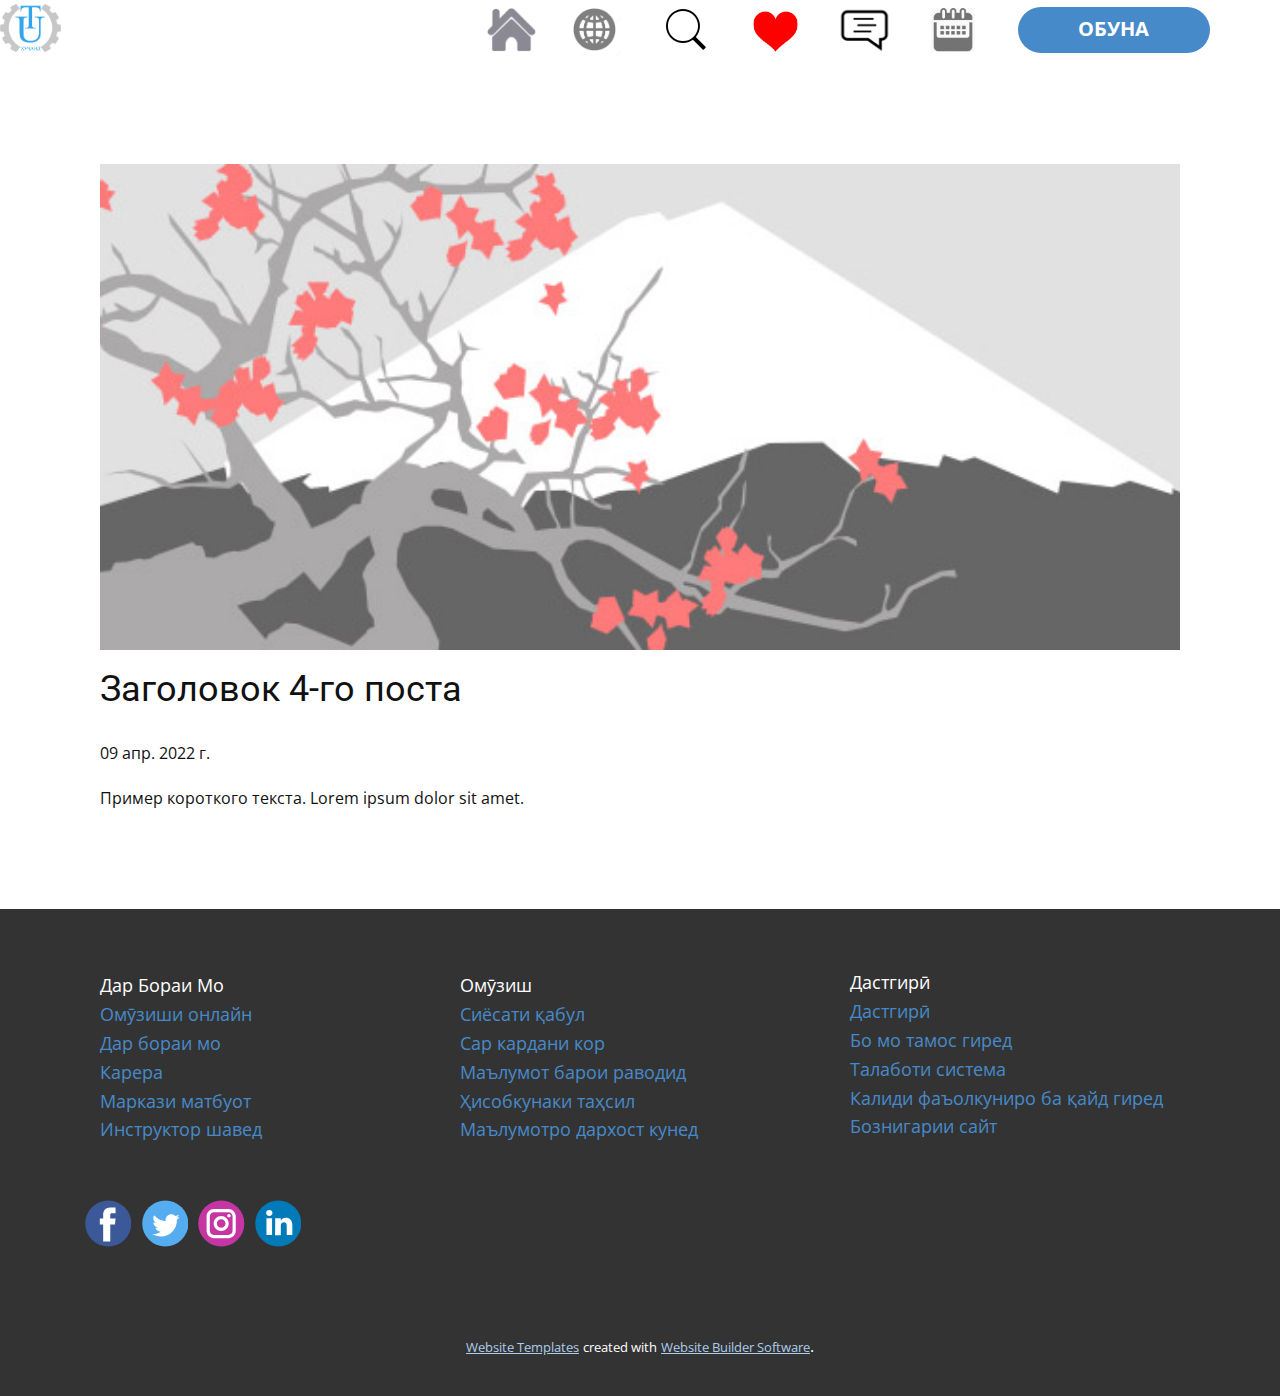
<file: blog/пост-3.html>
<!doctype html>
<html style="font-size: 16px;" lang="ru"><head>
    <meta name="viewport" content="width=device-width, initial-scale=1.0">
    <meta charset="utf-8">
    <meta name="keywords" content="Заголовок 1-го поста">
    <meta name="description" content="">
    <title>Заголовок 4-го поста</title>
    <link rel="stylesheet" href="../nicepage.css" media="screen">
<link rel="stylesheet" href="../Post-Template.css" media="screen">
    <script class="u-script" type="text/javascript" src="../jquery.js" defer=""></script>
    <script class="u-script" type="text/javascript" src="../nicepage.js" defer=""></script>
    <meta name="generator" content="Nicepage 4.18.5, nicepage.com">
    <link id="u-theme-google-font" rel="stylesheet" href="https://fonts.googleapis.com/css?family=Roboto:100,100i,300,300i,400,400i,500,500i,700,700i,900,900i|Open+Sans:300,300i,400,400i,500,500i,600,600i,700,700i,800,800i">
    
    
    <script type="application/ld+json">{
		"@context": "http://schema.org",
		"@type": "Organization",
		"name": "",
		"logo": "images/logo.png",
		"sameAs": []
}</script>
    <meta name="theme-color" content="#478ac9">
  </head>
  <body class="u-body u-xl-mode" data-lang="ru"><header class=" u-clearfix u-header u-section-row-container" id="sec-d8ff" style=""><div class="u-section-rows">
        <div class="u-clearfix u-section-row u-sticky u-sticky-9ba5 u-white u-section-row-1" data-animation-name="" data-animation-duration="0" data-animation-delay="0" data-animation-direction="" id="sec-a744">
          
          
          
          
          
          <style class="u-sticky-style" data-style-id="9ba5">.u-sticky-fixed.u-sticky-9ba5:before, .u-body.u-sticky-fixed .u-sticky-9ba5:before {
borders: top right bottom left !important; border-color: #404040 !important; border-width: 2px !important
}</style>
          <div class="u-image u-image-circle u-image-contain u-preserve-proportions u-image-1" alt="" data-image-width="512" data-image-height="512" data-href="../PAGE_2.html"></div>
          <img class="u-image u-image-default u-opacity u-opacity-55 u-image-2" alt="" data-image-width="900" data-image-height="520" src="../images/calendar.jpg" data-href="../PAGE_2.html">
          <a href="../PAGE_2.html#sec-49ef" class="u-active-palette-1-base u-btn u-btn-round u-button-style u-hover-palette-1-light-1 u-palette-1-base u-radius-38 u-btn-1">
            <span style="font-size: 1.25rem;">ОБУНА</span>
            <span style="font-size: 1.25rem;"></span>
          </a>
          <img class="u-image u-image-contain u-image-default u-opacity u-opacity-65 u-preserve-proportions u-image-3" alt="" data-image-width="800" data-image-height="800" src="../images/home.png" data-href="../PAGE_2.html">
          <img class="u-image u-image-contain u-image-default u-image-4" src="../images/heart.png" alt="" data-image-width="800" data-image-height="600" data-href="../PAGE_2.html">
          <div class="u-image u-image-circle u-image-contain u-preserve-proportions u-image-5" alt="" data-image-width="800" data-image-height="800" data-href="../PAGE_2.html"></div>
          <img class="u-image u-image-contain u-image-default u-opacity u-opacity-50 u-preserve-proportions u-image-6" src="../images/lang.png" alt="" data-image-width="500" data-image-height="500" data-href="../PAGE_2.html">
          <a href="../PAGE_2.html" class="u-image u-logo u-image-7" data-image-width="159" data-image-height="126" title="PAGE_2">
            <img src="../images/logo.png" class="u-logo-image u-logo-image-1">
          </a>
        </div>
        <div class="u-section-row u-section-row-2" id="sec-0308">
          
          
          
          
          
          <div class="u-clearfix u-sheet u-sheet-1"></div>
        </div>
      </div></header>
    <section class="u-align-center u-clearfix u-section-1" id="sec-5f49">
      <div class="u-clearfix u-sheet u-valign-middle-md u-valign-middle-sm u-valign-middle-xs u-sheet-1"><!--post_details--><!--post_details_options_json--><!--{"source":""}--><!--/post_details_options_json--><!--blog_post-->
        <div class="u-container-style u-expanded-width u-post-details u-post-details-1">
          <div class="u-container-layout u-valign-middle u-container-layout-1"><!--blog_post_image-->
            <img alt="" class="u-blog-control u-expanded-width u-image u-image-default u-image-1" src="../images/0fd3416c.jpeg"><!--/blog_post_image--><!--blog_post_header-->
            <h2 class="u-blog-control u-text u-text-1">Заголовок 4-го поста</h2><!--/blog_post_header--><!--blog_post_metadata-->
            <div class="u-blog-control u-metadata u-metadata-1"><!--blog_post_metadata_date-->
              <span class="u-meta-date u-meta-icon">09 апр. 2022 г.</span><!--/blog_post_metadata_date--><!--blog_post_metadata_category-->
              <!--/blog_post_metadata_category--><!--blog_post_metadata_comments-->
              <!--/blog_post_metadata_comments-->
            </div><!--/blog_post_metadata--><!--blog_post_content-->
            <div class="u-align-justify u-blog-control u-post-content u-text u-text-2 fr-view">
  Пример короткого текста. Lorem ipsum dolor sit amet.
  </div><!--/blog_post_content-->
          </div>
        </div><!--/blog_post--><!--/post_details-->
      </div>
    </section>
    
    
    <footer class="u-clearfix u-footer u-grey-80" id="sec-397e"><div class="u-clearfix u-sheet u-sheet-1">
        <div class="u-clearfix u-expanded-width u-gutter-30 u-layout-wrap u-layout-wrap-1">
          <div class="u-gutter-0 u-layout">
            <div class="u-layout-row">
              <div class="u-align-left u-container-style u-layout-cell u-left-cell u-size-20 u-layout-cell-1">
                <div class="u-container-layout u-container-layout-1"><!--position-->
                  <div data-position="" class="u-position u-position-1"><!--block-->
                    <div class="u-block">
                      <div class="u-block-container u-clearfix"><!--block_header-->
                        <h5 class="u-block-header u-text"><!--block_header_content--><!--/block_header_content--></h5><!--/block_header--><!--block_content-->
                        <div class="u-block-content u-text u-text-2"><!--block_content_content-->Дар Бораи Мо<br>
                          <a href="#" class="u-active-none u-border-none u-btn u-button-style u-hover-none u-none u-text-palette-1-base u-btn-1">Омӯзиши онлайн</a>
                          <br>
                          <a href="#" class="u-active-none u-border-none u-btn u-button-style u-hover-none u-none u-text-palette-1-base u-btn-2">Дар бораи мо</a>
                          <br>
                          <a href="#" class="u-active-none u-border-none u-btn u-button-style u-hover-none u-none u-text-palette-1-base u-btn-3">Карера</a>
                          <br>
                          <a href="#" class="u-active-none u-border-none u-btn u-button-style u-hover-none u-none u-text-palette-1-base u-btn-4">Маркази матбуот</a>
                          <br>
                          <a href="#" class="u-active-none u-border-none u-btn u-button-style u-hover-none u-none u-text-palette-1-base u-btn-5">Инструктор шавед</a>
                          <br>
                          <br>
                          <br>
                          <a href="#" class="u-active-none u-border-none u-btn u-button-style u-hover-none u-none u-text-palette-1-base u-btn-6"></a>
                          <br>
                          <br>
                          <br>
                          <a href="#" class="u-active-none u-border-none u-btn u-button-style u-hover-none u-none u-text-palette-1-base u-btn-7"></a><!--/block_content_content-->
                        </div><!--/block_content-->
                      </div>
                    </div><!--/block-->
                  </div><!--/position-->
                  <div class="u-social-icons u-spacing-10 u-social-icons-1">
                    <a class="u-social-url" title="facebook" target="_blank" href=""><span class="u-icon u-social-facebook u-social-icon u-icon-1"><svg class="u-svg-link" preserveAspectRatio="xMidYMin slice" viewBox="0 0 112 112" style=""><use xmlns:xlink="http://www.w3.org/1999/xlink" xlink:href="#svg-db89"></use></svg><svg class="u-svg-content" viewBox="0 0 112 112" x="0" y="0" id="svg-db89"><circle fill="currentColor" cx="56.1" cy="56.1" r="55"></circle><path fill="#FFFFFF" d="M73.5,31.6h-9.1c-1.4,0-3.6,0.8-3.6,3.9v8.5h12.6L72,58.3H60.8v40.8H43.9V58.3h-8V43.9h8v-9.2
            c0-6.7,3.1-17,17-17h12.5v13.9H73.5z"></path></svg></span>
                    </a>
                    <a class="u-social-url" title="twitter" target="_blank" href=""><span class="u-icon u-social-icon u-social-twitter u-icon-2"><svg class="u-svg-link" preserveAspectRatio="xMidYMin slice" viewBox="0 0 112 112" style=""><use xmlns:xlink="http://www.w3.org/1999/xlink" xlink:href="#svg-5d63"></use></svg><svg class="u-svg-content" viewBox="0 0 112 112" x="0" y="0" id="svg-5d63"><circle fill="currentColor" class="st0" cx="56.1" cy="56.1" r="55"></circle><path fill="#FFFFFF" d="M83.8,47.3c0,0.6,0,1.2,0,1.7c0,17.7-13.5,38.2-38.2,38.2C38,87.2,31,85,25,81.2c1,0.1,2.1,0.2,3.2,0.2
            c6.3,0,12.1-2.1,16.7-5.7c-5.9-0.1-10.8-4-12.5-9.3c0.8,0.2,1.7,0.2,2.5,0.2c1.2,0,2.4-0.2,3.5-0.5c-6.1-1.2-10.8-6.7-10.8-13.1
            c0-0.1,0-0.1,0-0.2c1.8,1,3.9,1.6,6.1,1.7c-3.6-2.4-6-6.5-6-11.2c0-2.5,0.7-4.8,1.8-6.7c6.6,8.1,16.5,13.5,27.6,14
            c-0.2-1-0.3-2-0.3-3.1c0-7.4,6-13.4,13.4-13.4c3.9,0,7.3,1.6,9.8,4.2c3.1-0.6,5.9-1.7,8.5-3.3c-1,3.1-3.1,5.8-5.9,7.4
            c2.7-0.3,5.3-1,7.7-2.1C88.7,43,86.4,45.4,83.8,47.3z"></path></svg></span>
                    </a>
                    <a class="u-social-url" title="instagram" target="_blank" href=""><span class="u-icon u-social-icon u-social-instagram u-icon-3"><svg class="u-svg-link" preserveAspectRatio="xMidYMin slice" viewBox="0 0 112 112" style=""><use xmlns:xlink="http://www.w3.org/1999/xlink" xlink:href="#svg-0ed4"></use></svg><svg class="u-svg-content" viewBox="0 0 112 112" x="0" y="0" id="svg-0ed4"><circle fill="currentColor" cx="56.1" cy="56.1" r="55"></circle><path fill="#FFFFFF" d="M55.9,38.2c-9.9,0-17.9,8-17.9,17.9C38,66,46,74,55.9,74c9.9,0,17.9-8,17.9-17.9C73.8,46.2,65.8,38.2,55.9,38.2
            z M55.9,66.4c-5.7,0-10.3-4.6-10.3-10.3c-0.1-5.7,4.6-10.3,10.3-10.3c5.7,0,10.3,4.6,10.3,10.3C66.2,61.8,61.6,66.4,55.9,66.4z"></path><path fill="#FFFFFF" d="M74.3,33.5c-2.3,0-4.2,1.9-4.2,4.2s1.9,4.2,4.2,4.2s4.2-1.9,4.2-4.2S76.6,33.5,74.3,33.5z"></path><path fill="#FFFFFF" d="M73.1,21.3H38.6c-9.7,0-17.5,7.9-17.5,17.5v34.5c0,9.7,7.9,17.6,17.5,17.6h34.5c9.7,0,17.5-7.9,17.5-17.5V38.8
            C90.6,29.1,82.7,21.3,73.1,21.3z M83,73.3c0,5.5-4.5,9.9-9.9,9.9H38.6c-5.5,0-9.9-4.5-9.9-9.9V38.8c0-5.5,4.5-9.9,9.9-9.9h34.5
            c5.5,0,9.9,4.5,9.9,9.9V73.3z"></path></svg></span>
                    </a>
                    <a class="u-social-url" title="linkedin" target="_blank" href=""><span class="u-icon u-social-icon u-social-linkedin u-icon-4"><svg class="u-svg-link" preserveAspectRatio="xMidYMin slice" viewBox="0 0 112 112" style=""><use xmlns:xlink="http://www.w3.org/1999/xlink" xlink:href="#svg-4b41"></use></svg><svg class="u-svg-content" viewBox="0 0 112 112" x="0" y="0" id="svg-4b41"><circle fill="currentColor" cx="56.1" cy="56.1" r="55"></circle><path fill="#FFFFFF" d="M41.3,83.7H27.9V43.4h13.4V83.7z M34.6,37.9L34.6,37.9c-4.6,0-7.5-3.1-7.5-7c0-4,3-7,7.6-7s7.4,3,7.5,7
            C42.2,34.8,39.2,37.9,34.6,37.9z M89.6,83.7H76.2V62.2c0-5.4-1.9-9.1-6.8-9.1c-3.7,0-5.9,2.5-6.9,4.9c-0.4,0.9-0.4,2.1-0.4,3.3v22.5
            H48.7c0,0,0.2-36.5,0-40.3h13.4v5.7c1.8-2.7,5-6.7,12.1-6.7c8.8,0,15.4,5.8,15.4,18.1V83.7z"></path></svg></span>
                    </a>
                  </div>
                </div>
              </div>
              <div class="u-align-left u-container-style u-layout-cell u-size-20 u-layout-cell-2">
                <div class="u-container-layout u-container-layout-2">
                  <p class="u-text u-text-3"> Омӯзиш<br>
                    <a href="#" class="u-active-none u-border-none u-btn u-button-style u-hover-none u-none u-text-palette-1-base u-btn-8">Сиёсати қабул</a>
                    <br>
                    <a href="#" class="u-active-none u-border-none u-btn u-button-style u-hover-none u-none u-text-palette-1-base u-btn-9">Сар кардани кор</a>
                    <br>
                    <a href="#" class="u-active-none u-border-none u-btn u-button-style u-hover-none u-none u-text-palette-1-base u-btn-10">Маълумот барои раводид</a>
                    <br>
                    <a href="#" class="u-active-none u-border-none u-btn u-button-style u-hover-none u-none u-text-palette-1-base u-btn-11">Ҳисобкунаки таҳсил</a>
                    <br>
                    <a href="#" class="u-active-none u-border-none u-btn u-button-style u-hover-none u-none u-text-palette-1-base u-btn-12">Маълумотро дархост кунед</a>
                  </p>
                </div>
              </div>
              <div class="u-align-left u-container-style u-layout-cell u-right-cell u-size-20 u-layout-cell-3">
                <div class="u-container-layout u-container-layout-3">
                  <p class="u-text u-text-default u-text-4"> Дастгирӣ<br>
                    <a href="#" class="u-active-none u-border-none u-btn u-button-style u-hover-none u-none u-text-palette-1-base u-btn-13">Дастгирӣ</a>
                    <br>
                    <a href="#" class="u-active-none u-border-none u-btn u-button-style u-hover-none u-none u-text-palette-1-base u-btn-14">Бо мо тамос гиред</a>
                    <br>
                    <a href="#" class="u-active-none u-border-none u-btn u-button-style u-hover-none u-none u-text-palette-1-base u-btn-15">Талаботи система</a>
                    <br>
                    <a href="#" class="u-active-none u-border-none u-btn u-button-style u-hover-none u-none u-text-palette-1-base u-btn-16">Калиди фаъолкуниро ба қайд гиред</a>
                    <br>
                    <a href="#" class="u-active-none u-border-none u-btn u-button-style u-hover-none u-none u-text-palette-1-base u-btn-17">Бознигарии сайт</a>
                  </p>
                </div>
              </div>
            </div>
          </div>
        </div>
      </div></footer>
    <section class="u-backlink u-clearfix u-grey-80">
      <a class="u-link" href="https://nicepage.com/website-templates" target="_blank">
        <span>Website Templates</span>
      </a>
      <p class="u-text">
        <span>created with</span>
      </p>
      <a class="u-link" href="" target="_blank">
        <span>Website Builder Software</span>
      </a>. 
    </section>
  
</body></html>
</file>
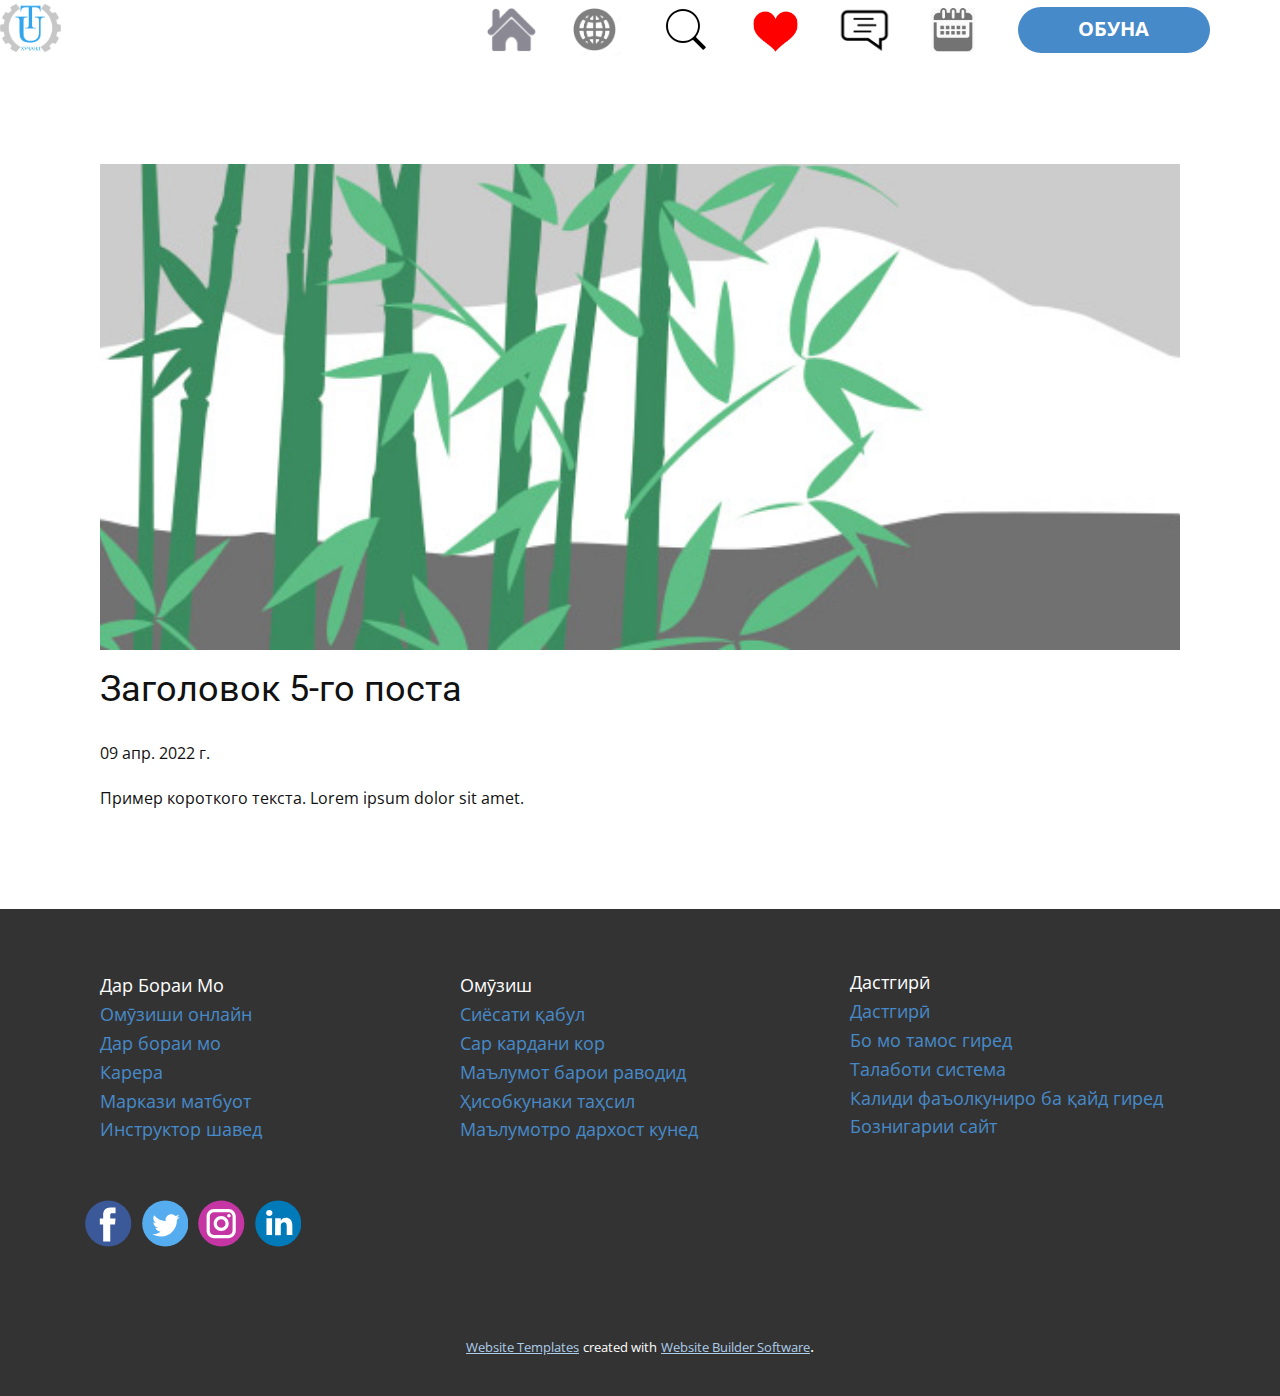
<file: blog/пост-4.html>
<!doctype html>
<html style="font-size: 16px;" lang="ru"><head>
    <meta name="viewport" content="width=device-width, initial-scale=1.0">
    <meta charset="utf-8">
    <meta name="keywords" content="Заголовок 1-го поста">
    <meta name="description" content="">
    <title>Заголовок 5-го поста</title>
    <link rel="stylesheet" href="../nicepage.css" media="screen">
<link rel="stylesheet" href="../Post-Template.css" media="screen">
    <script class="u-script" type="text/javascript" src="../jquery.js" defer=""></script>
    <script class="u-script" type="text/javascript" src="../nicepage.js" defer=""></script>
    <meta name="generator" content="Nicepage 4.18.5, nicepage.com">
    <link id="u-theme-google-font" rel="stylesheet" href="https://fonts.googleapis.com/css?family=Roboto:100,100i,300,300i,400,400i,500,500i,700,700i,900,900i|Open+Sans:300,300i,400,400i,500,500i,600,600i,700,700i,800,800i">
    
    
    <script type="application/ld+json">{
		"@context": "http://schema.org",
		"@type": "Organization",
		"name": "",
		"logo": "images/logo.png",
		"sameAs": []
}</script>
    <meta name="theme-color" content="#478ac9">
  </head>
  <body class="u-body u-xl-mode" data-lang="ru"><header class=" u-clearfix u-header u-section-row-container" id="sec-d8ff" style=""><div class="u-section-rows">
        <div class="u-clearfix u-section-row u-sticky u-sticky-9ba5 u-white u-section-row-1" data-animation-name="" data-animation-duration="0" data-animation-delay="0" data-animation-direction="" id="sec-a744">
          
          
          
          
          
          <style class="u-sticky-style" data-style-id="9ba5">.u-sticky-fixed.u-sticky-9ba5:before, .u-body.u-sticky-fixed .u-sticky-9ba5:before {
borders: top right bottom left !important; border-color: #404040 !important; border-width: 2px !important
}</style>
          <div class="u-image u-image-circle u-image-contain u-preserve-proportions u-image-1" alt="" data-image-width="512" data-image-height="512" data-href="../PAGE_2.html"></div>
          <img class="u-image u-image-default u-opacity u-opacity-55 u-image-2" alt="" data-image-width="900" data-image-height="520" src="../images/calendar.jpg" data-href="../PAGE_2.html">
          <a href="../PAGE_2.html#sec-49ef" class="u-active-palette-1-base u-btn u-btn-round u-button-style u-hover-palette-1-light-1 u-palette-1-base u-radius-38 u-btn-1">
            <span style="font-size: 1.25rem;">ОБУНА</span>
            <span style="font-size: 1.25rem;"></span>
          </a>
          <img class="u-image u-image-contain u-image-default u-opacity u-opacity-65 u-preserve-proportions u-image-3" alt="" data-image-width="800" data-image-height="800" src="../images/home.png" data-href="../PAGE_2.html">
          <img class="u-image u-image-contain u-image-default u-image-4" src="../images/heart.png" alt="" data-image-width="800" data-image-height="600" data-href="../PAGE_2.html">
          <div class="u-image u-image-circle u-image-contain u-preserve-proportions u-image-5" alt="" data-image-width="800" data-image-height="800" data-href="../PAGE_2.html"></div>
          <img class="u-image u-image-contain u-image-default u-opacity u-opacity-50 u-preserve-proportions u-image-6" src="../images/lang.png" alt="" data-image-width="500" data-image-height="500" data-href="../PAGE_2.html">
          <a href="../PAGE_2.html" class="u-image u-logo u-image-7" data-image-width="159" data-image-height="126" title="PAGE_2">
            <img src="../images/logo.png" class="u-logo-image u-logo-image-1">
          </a>
        </div>
        <div class="u-section-row u-section-row-2" id="sec-0308">
          
          
          
          
          
          <div class="u-clearfix u-sheet u-sheet-1"></div>
        </div>
      </div></header>
    <section class="u-align-center u-clearfix u-section-1" id="sec-5f49">
      <div class="u-clearfix u-sheet u-valign-middle-md u-valign-middle-sm u-valign-middle-xs u-sheet-1"><!--post_details--><!--post_details_options_json--><!--{"source":""}--><!--/post_details_options_json--><!--blog_post-->
        <div class="u-container-style u-expanded-width u-post-details u-post-details-1">
          <div class="u-container-layout u-valign-middle u-container-layout-1"><!--blog_post_image-->
            <img alt="" class="u-blog-control u-expanded-width u-image u-image-default u-image-1" src="../images/68f64b9d.jpeg"><!--/blog_post_image--><!--blog_post_header-->
            <h2 class="u-blog-control u-text u-text-1">Заголовок 5-го поста</h2><!--/blog_post_header--><!--blog_post_metadata-->
            <div class="u-blog-control u-metadata u-metadata-1"><!--blog_post_metadata_date-->
              <span class="u-meta-date u-meta-icon">09 апр. 2022 г.</span><!--/blog_post_metadata_date--><!--blog_post_metadata_category-->
              <!--/blog_post_metadata_category--><!--blog_post_metadata_comments-->
              <!--/blog_post_metadata_comments-->
            </div><!--/blog_post_metadata--><!--blog_post_content-->
            <div class="u-align-justify u-blog-control u-post-content u-text u-text-2 fr-view">
  Пример короткого текста. Lorem ipsum dolor sit amet.
  </div><!--/blog_post_content-->
          </div>
        </div><!--/blog_post--><!--/post_details-->
      </div>
    </section>
    
    
    <footer class="u-clearfix u-footer u-grey-80" id="sec-397e"><div class="u-clearfix u-sheet u-sheet-1">
        <div class="u-clearfix u-expanded-width u-gutter-30 u-layout-wrap u-layout-wrap-1">
          <div class="u-gutter-0 u-layout">
            <div class="u-layout-row">
              <div class="u-align-left u-container-style u-layout-cell u-left-cell u-size-20 u-layout-cell-1">
                <div class="u-container-layout u-container-layout-1"><!--position-->
                  <div data-position="" class="u-position u-position-1"><!--block-->
                    <div class="u-block">
                      <div class="u-block-container u-clearfix"><!--block_header-->
                        <h5 class="u-block-header u-text"><!--block_header_content--><!--/block_header_content--></h5><!--/block_header--><!--block_content-->
                        <div class="u-block-content u-text u-text-2"><!--block_content_content-->Дар Бораи Мо<br>
                          <a href="#" class="u-active-none u-border-none u-btn u-button-style u-hover-none u-none u-text-palette-1-base u-btn-1">Омӯзиши онлайн</a>
                          <br>
                          <a href="#" class="u-active-none u-border-none u-btn u-button-style u-hover-none u-none u-text-palette-1-base u-btn-2">Дар бораи мо</a>
                          <br>
                          <a href="#" class="u-active-none u-border-none u-btn u-button-style u-hover-none u-none u-text-palette-1-base u-btn-3">Карера</a>
                          <br>
                          <a href="#" class="u-active-none u-border-none u-btn u-button-style u-hover-none u-none u-text-palette-1-base u-btn-4">Маркази матбуот</a>
                          <br>
                          <a href="#" class="u-active-none u-border-none u-btn u-button-style u-hover-none u-none u-text-palette-1-base u-btn-5">Инструктор шавед</a>
                          <br>
                          <br>
                          <br>
                          <a href="#" class="u-active-none u-border-none u-btn u-button-style u-hover-none u-none u-text-palette-1-base u-btn-6"></a>
                          <br>
                          <br>
                          <br>
                          <a href="#" class="u-active-none u-border-none u-btn u-button-style u-hover-none u-none u-text-palette-1-base u-btn-7"></a><!--/block_content_content-->
                        </div><!--/block_content-->
                      </div>
                    </div><!--/block-->
                  </div><!--/position-->
                  <div class="u-social-icons u-spacing-10 u-social-icons-1">
                    <a class="u-social-url" title="facebook" target="_blank" href=""><span class="u-icon u-social-facebook u-social-icon u-icon-1"><svg class="u-svg-link" preserveAspectRatio="xMidYMin slice" viewBox="0 0 112 112" style=""><use xmlns:xlink="http://www.w3.org/1999/xlink" xlink:href="#svg-db89"></use></svg><svg class="u-svg-content" viewBox="0 0 112 112" x="0" y="0" id="svg-db89"><circle fill="currentColor" cx="56.1" cy="56.1" r="55"></circle><path fill="#FFFFFF" d="M73.5,31.6h-9.1c-1.4,0-3.6,0.8-3.6,3.9v8.5h12.6L72,58.3H60.8v40.8H43.9V58.3h-8V43.9h8v-9.2
            c0-6.7,3.1-17,17-17h12.5v13.9H73.5z"></path></svg></span>
                    </a>
                    <a class="u-social-url" title="twitter" target="_blank" href=""><span class="u-icon u-social-icon u-social-twitter u-icon-2"><svg class="u-svg-link" preserveAspectRatio="xMidYMin slice" viewBox="0 0 112 112" style=""><use xmlns:xlink="http://www.w3.org/1999/xlink" xlink:href="#svg-5d63"></use></svg><svg class="u-svg-content" viewBox="0 0 112 112" x="0" y="0" id="svg-5d63"><circle fill="currentColor" class="st0" cx="56.1" cy="56.1" r="55"></circle><path fill="#FFFFFF" d="M83.8,47.3c0,0.6,0,1.2,0,1.7c0,17.7-13.5,38.2-38.2,38.2C38,87.2,31,85,25,81.2c1,0.1,2.1,0.2,3.2,0.2
            c6.3,0,12.1-2.1,16.7-5.7c-5.9-0.1-10.8-4-12.5-9.3c0.8,0.2,1.7,0.2,2.5,0.2c1.2,0,2.4-0.2,3.5-0.5c-6.1-1.2-10.8-6.7-10.8-13.1
            c0-0.1,0-0.1,0-0.2c1.8,1,3.9,1.6,6.1,1.7c-3.6-2.4-6-6.5-6-11.2c0-2.5,0.7-4.8,1.8-6.7c6.6,8.1,16.5,13.5,27.6,14
            c-0.2-1-0.3-2-0.3-3.1c0-7.4,6-13.4,13.4-13.4c3.9,0,7.3,1.6,9.8,4.2c3.1-0.6,5.9-1.7,8.5-3.3c-1,3.1-3.1,5.8-5.9,7.4
            c2.7-0.3,5.3-1,7.7-2.1C88.7,43,86.4,45.4,83.8,47.3z"></path></svg></span>
                    </a>
                    <a class="u-social-url" title="instagram" target="_blank" href=""><span class="u-icon u-social-icon u-social-instagram u-icon-3"><svg class="u-svg-link" preserveAspectRatio="xMidYMin slice" viewBox="0 0 112 112" style=""><use xmlns:xlink="http://www.w3.org/1999/xlink" xlink:href="#svg-0ed4"></use></svg><svg class="u-svg-content" viewBox="0 0 112 112" x="0" y="0" id="svg-0ed4"><circle fill="currentColor" cx="56.1" cy="56.1" r="55"></circle><path fill="#FFFFFF" d="M55.9,38.2c-9.9,0-17.9,8-17.9,17.9C38,66,46,74,55.9,74c9.9,0,17.9-8,17.9-17.9C73.8,46.2,65.8,38.2,55.9,38.2
            z M55.9,66.4c-5.7,0-10.3-4.6-10.3-10.3c-0.1-5.7,4.6-10.3,10.3-10.3c5.7,0,10.3,4.6,10.3,10.3C66.2,61.8,61.6,66.4,55.9,66.4z"></path><path fill="#FFFFFF" d="M74.3,33.5c-2.3,0-4.2,1.9-4.2,4.2s1.9,4.2,4.2,4.2s4.2-1.9,4.2-4.2S76.6,33.5,74.3,33.5z"></path><path fill="#FFFFFF" d="M73.1,21.3H38.6c-9.7,0-17.5,7.9-17.5,17.5v34.5c0,9.7,7.9,17.6,17.5,17.6h34.5c9.7,0,17.5-7.9,17.5-17.5V38.8
            C90.6,29.1,82.7,21.3,73.1,21.3z M83,73.3c0,5.5-4.5,9.9-9.9,9.9H38.6c-5.5,0-9.9-4.5-9.9-9.9V38.8c0-5.5,4.5-9.9,9.9-9.9h34.5
            c5.5,0,9.9,4.5,9.9,9.9V73.3z"></path></svg></span>
                    </a>
                    <a class="u-social-url" title="linkedin" target="_blank" href=""><span class="u-icon u-social-icon u-social-linkedin u-icon-4"><svg class="u-svg-link" preserveAspectRatio="xMidYMin slice" viewBox="0 0 112 112" style=""><use xmlns:xlink="http://www.w3.org/1999/xlink" xlink:href="#svg-4b41"></use></svg><svg class="u-svg-content" viewBox="0 0 112 112" x="0" y="0" id="svg-4b41"><circle fill="currentColor" cx="56.1" cy="56.1" r="55"></circle><path fill="#FFFFFF" d="M41.3,83.7H27.9V43.4h13.4V83.7z M34.6,37.9L34.6,37.9c-4.6,0-7.5-3.1-7.5-7c0-4,3-7,7.6-7s7.4,3,7.5,7
            C42.2,34.8,39.2,37.9,34.6,37.9z M89.6,83.7H76.2V62.2c0-5.4-1.9-9.1-6.8-9.1c-3.7,0-5.9,2.5-6.9,4.9c-0.4,0.9-0.4,2.1-0.4,3.3v22.5
            H48.7c0,0,0.2-36.5,0-40.3h13.4v5.7c1.8-2.7,5-6.7,12.1-6.7c8.8,0,15.4,5.8,15.4,18.1V83.7z"></path></svg></span>
                    </a>
                  </div>
                </div>
              </div>
              <div class="u-align-left u-container-style u-layout-cell u-size-20 u-layout-cell-2">
                <div class="u-container-layout u-container-layout-2">
                  <p class="u-text u-text-3"> Омӯзиш<br>
                    <a href="#" class="u-active-none u-border-none u-btn u-button-style u-hover-none u-none u-text-palette-1-base u-btn-8">Сиёсати қабул</a>
                    <br>
                    <a href="#" class="u-active-none u-border-none u-btn u-button-style u-hover-none u-none u-text-palette-1-base u-btn-9">Сар кардани кор</a>
                    <br>
                    <a href="#" class="u-active-none u-border-none u-btn u-button-style u-hover-none u-none u-text-palette-1-base u-btn-10">Маълумот барои раводид</a>
                    <br>
                    <a href="#" class="u-active-none u-border-none u-btn u-button-style u-hover-none u-none u-text-palette-1-base u-btn-11">Ҳисобкунаки таҳсил</a>
                    <br>
                    <a href="#" class="u-active-none u-border-none u-btn u-button-style u-hover-none u-none u-text-palette-1-base u-btn-12">Маълумотро дархост кунед</a>
                  </p>
                </div>
              </div>
              <div class="u-align-left u-container-style u-layout-cell u-right-cell u-size-20 u-layout-cell-3">
                <div class="u-container-layout u-container-layout-3">
                  <p class="u-text u-text-default u-text-4"> Дастгирӣ<br>
                    <a href="#" class="u-active-none u-border-none u-btn u-button-style u-hover-none u-none u-text-palette-1-base u-btn-13">Дастгирӣ</a>
                    <br>
                    <a href="#" class="u-active-none u-border-none u-btn u-button-style u-hover-none u-none u-text-palette-1-base u-btn-14">Бо мо тамос гиред</a>
                    <br>
                    <a href="#" class="u-active-none u-border-none u-btn u-button-style u-hover-none u-none u-text-palette-1-base u-btn-15">Талаботи система</a>
                    <br>
                    <a href="#" class="u-active-none u-border-none u-btn u-button-style u-hover-none u-none u-text-palette-1-base u-btn-16">Калиди фаъолкуниро ба қайд гиред</a>
                    <br>
                    <a href="#" class="u-active-none u-border-none u-btn u-button-style u-hover-none u-none u-text-palette-1-base u-btn-17">Бознигарии сайт</a>
                  </p>
                </div>
              </div>
            </div>
          </div>
        </div>
      </div></footer>
    <section class="u-backlink u-clearfix u-grey-80">
      <a class="u-link" href="https://nicepage.com/website-templates" target="_blank">
        <span>Website Templates</span>
      </a>
      <p class="u-text">
        <span>created with</span>
      </p>
      <a class="u-link" href="" target="_blank">
        <span>Website Builder Software</span>
      </a>. 
    </section>
  
</body></html>
</file>
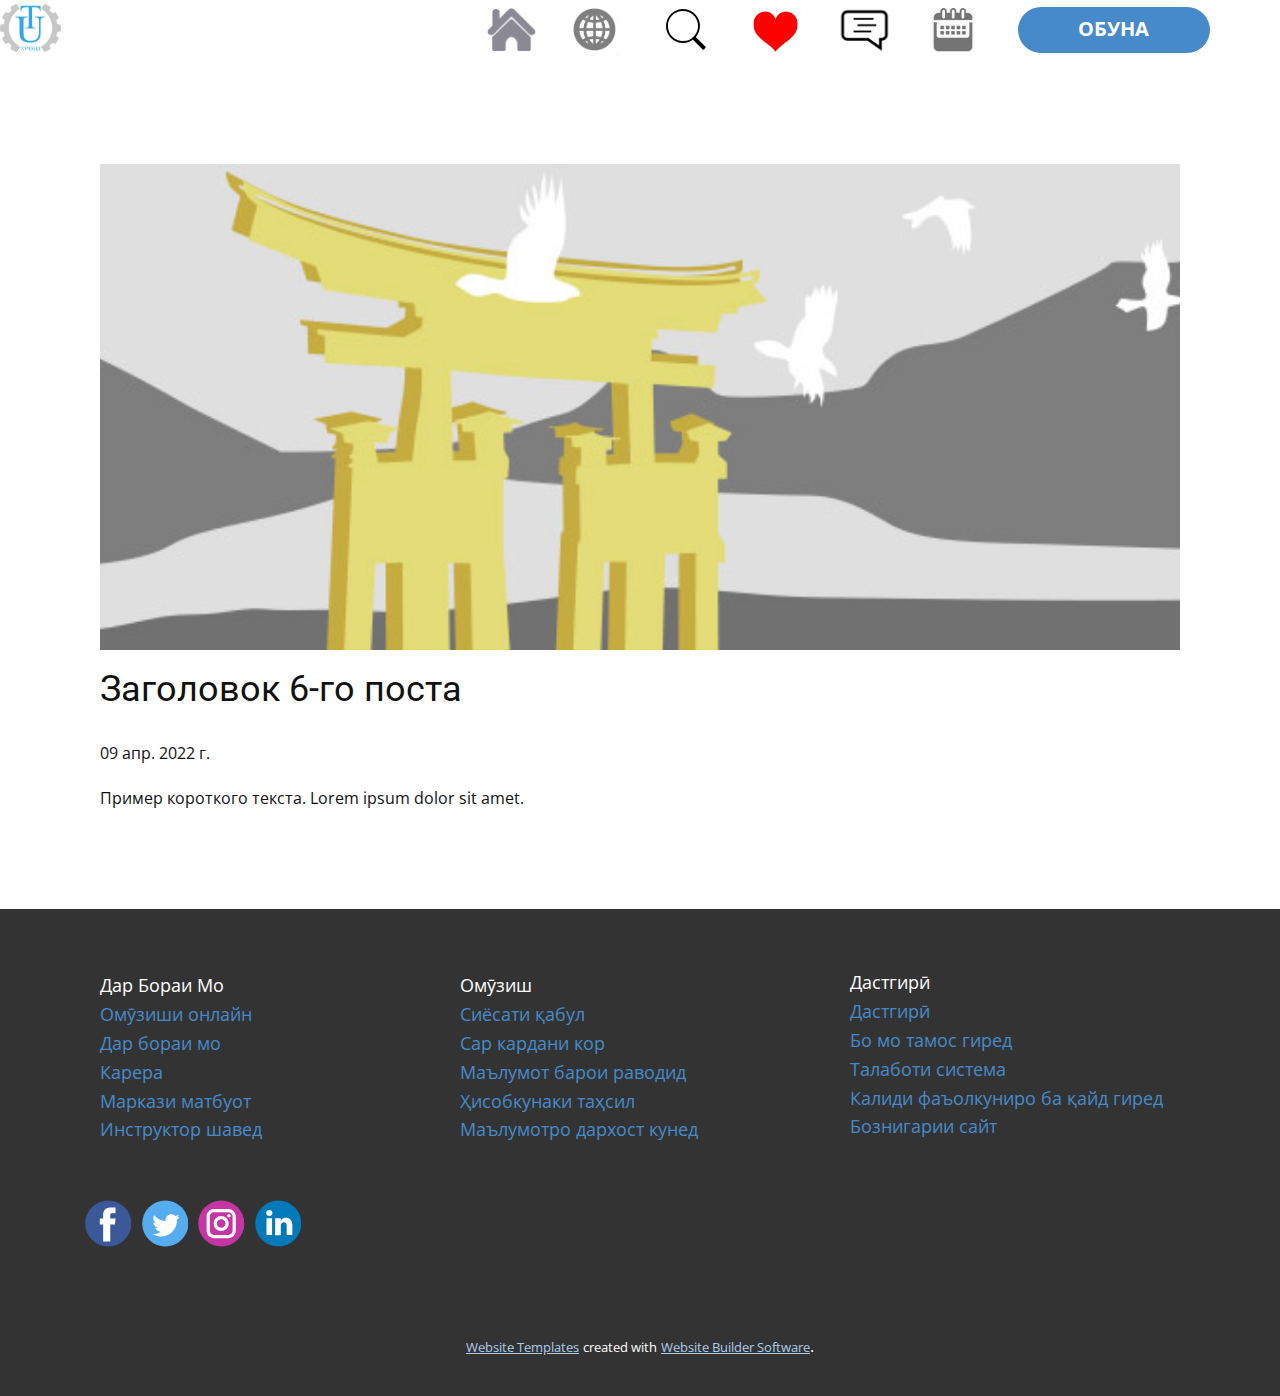
<file: blog/пост-5.html>
<!doctype html>
<html style="font-size: 16px;" lang="ru"><head>
    <meta name="viewport" content="width=device-width, initial-scale=1.0">
    <meta charset="utf-8">
    <meta name="keywords" content="Заголовок 1-го поста">
    <meta name="description" content="">
    <title>Заголовок 6-го поста</title>
    <link rel="stylesheet" href="../nicepage.css" media="screen">
<link rel="stylesheet" href="../Post-Template.css" media="screen">
    <script class="u-script" type="text/javascript" src="../jquery.js" defer=""></script>
    <script class="u-script" type="text/javascript" src="../nicepage.js" defer=""></script>
    <meta name="generator" content="Nicepage 4.18.5, nicepage.com">
    <link id="u-theme-google-font" rel="stylesheet" href="https://fonts.googleapis.com/css?family=Roboto:100,100i,300,300i,400,400i,500,500i,700,700i,900,900i|Open+Sans:300,300i,400,400i,500,500i,600,600i,700,700i,800,800i">
    
    
    <script type="application/ld+json">{
		"@context": "http://schema.org",
		"@type": "Organization",
		"name": "",
		"logo": "images/logo.png",
		"sameAs": []
}</script>
    <meta name="theme-color" content="#478ac9">
  </head>
  <body class="u-body u-xl-mode" data-lang="ru"><header class=" u-clearfix u-header u-section-row-container" id="sec-d8ff" style=""><div class="u-section-rows">
        <div class="u-clearfix u-section-row u-sticky u-sticky-9ba5 u-white u-section-row-1" data-animation-name="" data-animation-duration="0" data-animation-delay="0" data-animation-direction="" id="sec-a744">
          
          
          
          
          
          <style class="u-sticky-style" data-style-id="9ba5">.u-sticky-fixed.u-sticky-9ba5:before, .u-body.u-sticky-fixed .u-sticky-9ba5:before {
borders: top right bottom left !important; border-color: #404040 !important; border-width: 2px !important
}</style>
          <div class="u-image u-image-circle u-image-contain u-preserve-proportions u-image-1" alt="" data-image-width="512" data-image-height="512" data-href="../PAGE_2.html"></div>
          <img class="u-image u-image-default u-opacity u-opacity-55 u-image-2" alt="" data-image-width="900" data-image-height="520" src="../images/calendar.jpg" data-href="../PAGE_2.html">
          <a href="../PAGE_2.html#sec-49ef" class="u-active-palette-1-base u-btn u-btn-round u-button-style u-hover-palette-1-light-1 u-palette-1-base u-radius-38 u-btn-1">
            <span style="font-size: 1.25rem;">ОБУНА</span>
            <span style="font-size: 1.25rem;"></span>
          </a>
          <img class="u-image u-image-contain u-image-default u-opacity u-opacity-65 u-preserve-proportions u-image-3" alt="" data-image-width="800" data-image-height="800" src="../images/home.png" data-href="../PAGE_2.html">
          <img class="u-image u-image-contain u-image-default u-image-4" src="../images/heart.png" alt="" data-image-width="800" data-image-height="600" data-href="../PAGE_2.html">
          <div class="u-image u-image-circle u-image-contain u-preserve-proportions u-image-5" alt="" data-image-width="800" data-image-height="800" data-href="../PAGE_2.html"></div>
          <img class="u-image u-image-contain u-image-default u-opacity u-opacity-50 u-preserve-proportions u-image-6" src="../images/lang.png" alt="" data-image-width="500" data-image-height="500" data-href="../PAGE_2.html">
          <a href="../PAGE_2.html" class="u-image u-logo u-image-7" data-image-width="159" data-image-height="126" title="PAGE_2">
            <img src="../images/logo.png" class="u-logo-image u-logo-image-1">
          </a>
        </div>
        <div class="u-section-row u-section-row-2" id="sec-0308">
          
          
          
          
          
          <div class="u-clearfix u-sheet u-sheet-1"></div>
        </div>
      </div></header>
    <section class="u-align-center u-clearfix u-section-1" id="sec-5f49">
      <div class="u-clearfix u-sheet u-valign-middle-md u-valign-middle-sm u-valign-middle-xs u-sheet-1"><!--post_details--><!--post_details_options_json--><!--{"source":""}--><!--/post_details_options_json--><!--blog_post-->
        <div class="u-container-style u-expanded-width u-post-details u-post-details-1">
          <div class="u-container-layout u-valign-middle u-container-layout-1"><!--blog_post_image-->
            <img alt="" class="u-blog-control u-expanded-width u-image u-image-default u-image-1" src="../images/8ad73f3c.jpeg"><!--/blog_post_image--><!--blog_post_header-->
            <h2 class="u-blog-control u-text u-text-1">Заголовок 6-го поста</h2><!--/blog_post_header--><!--blog_post_metadata-->
            <div class="u-blog-control u-metadata u-metadata-1"><!--blog_post_metadata_date-->
              <span class="u-meta-date u-meta-icon">09 апр. 2022 г.</span><!--/blog_post_metadata_date--><!--blog_post_metadata_category-->
              <!--/blog_post_metadata_category--><!--blog_post_metadata_comments-->
              <!--/blog_post_metadata_comments-->
            </div><!--/blog_post_metadata--><!--blog_post_content-->
            <div class="u-align-justify u-blog-control u-post-content u-text u-text-2 fr-view">
  Пример короткого текста. Lorem ipsum dolor sit amet.
  </div><!--/blog_post_content-->
          </div>
        </div><!--/blog_post--><!--/post_details-->
      </div>
    </section>
    
    
    <footer class="u-clearfix u-footer u-grey-80" id="sec-397e"><div class="u-clearfix u-sheet u-sheet-1">
        <div class="u-clearfix u-expanded-width u-gutter-30 u-layout-wrap u-layout-wrap-1">
          <div class="u-gutter-0 u-layout">
            <div class="u-layout-row">
              <div class="u-align-left u-container-style u-layout-cell u-left-cell u-size-20 u-layout-cell-1">
                <div class="u-container-layout u-container-layout-1"><!--position-->
                  <div data-position="" class="u-position u-position-1"><!--block-->
                    <div class="u-block">
                      <div class="u-block-container u-clearfix"><!--block_header-->
                        <h5 class="u-block-header u-text"><!--block_header_content--><!--/block_header_content--></h5><!--/block_header--><!--block_content-->
                        <div class="u-block-content u-text u-text-2"><!--block_content_content-->Дар Бораи Мо<br>
                          <a href="#" class="u-active-none u-border-none u-btn u-button-style u-hover-none u-none u-text-palette-1-base u-btn-1">Омӯзиши онлайн</a>
                          <br>
                          <a href="#" class="u-active-none u-border-none u-btn u-button-style u-hover-none u-none u-text-palette-1-base u-btn-2">Дар бораи мо</a>
                          <br>
                          <a href="#" class="u-active-none u-border-none u-btn u-button-style u-hover-none u-none u-text-palette-1-base u-btn-3">Карера</a>
                          <br>
                          <a href="#" class="u-active-none u-border-none u-btn u-button-style u-hover-none u-none u-text-palette-1-base u-btn-4">Маркази матбуот</a>
                          <br>
                          <a href="#" class="u-active-none u-border-none u-btn u-button-style u-hover-none u-none u-text-palette-1-base u-btn-5">Инструктор шавед</a>
                          <br>
                          <br>
                          <br>
                          <a href="#" class="u-active-none u-border-none u-btn u-button-style u-hover-none u-none u-text-palette-1-base u-btn-6"></a>
                          <br>
                          <br>
                          <br>
                          <a href="#" class="u-active-none u-border-none u-btn u-button-style u-hover-none u-none u-text-palette-1-base u-btn-7"></a><!--/block_content_content-->
                        </div><!--/block_content-->
                      </div>
                    </div><!--/block-->
                  </div><!--/position-->
                  <div class="u-social-icons u-spacing-10 u-social-icons-1">
                    <a class="u-social-url" title="facebook" target="_blank" href=""><span class="u-icon u-social-facebook u-social-icon u-icon-1"><svg class="u-svg-link" preserveAspectRatio="xMidYMin slice" viewBox="0 0 112 112" style=""><use xmlns:xlink="http://www.w3.org/1999/xlink" xlink:href="#svg-db89"></use></svg><svg class="u-svg-content" viewBox="0 0 112 112" x="0" y="0" id="svg-db89"><circle fill="currentColor" cx="56.1" cy="56.1" r="55"></circle><path fill="#FFFFFF" d="M73.5,31.6h-9.1c-1.4,0-3.6,0.8-3.6,3.9v8.5h12.6L72,58.3H60.8v40.8H43.9V58.3h-8V43.9h8v-9.2
            c0-6.7,3.1-17,17-17h12.5v13.9H73.5z"></path></svg></span>
                    </a>
                    <a class="u-social-url" title="twitter" target="_blank" href=""><span class="u-icon u-social-icon u-social-twitter u-icon-2"><svg class="u-svg-link" preserveAspectRatio="xMidYMin slice" viewBox="0 0 112 112" style=""><use xmlns:xlink="http://www.w3.org/1999/xlink" xlink:href="#svg-5d63"></use></svg><svg class="u-svg-content" viewBox="0 0 112 112" x="0" y="0" id="svg-5d63"><circle fill="currentColor" class="st0" cx="56.1" cy="56.1" r="55"></circle><path fill="#FFFFFF" d="M83.8,47.3c0,0.6,0,1.2,0,1.7c0,17.7-13.5,38.2-38.2,38.2C38,87.2,31,85,25,81.2c1,0.1,2.1,0.2,3.2,0.2
            c6.3,0,12.1-2.1,16.7-5.7c-5.9-0.1-10.8-4-12.5-9.3c0.8,0.2,1.7,0.2,2.5,0.2c1.2,0,2.4-0.2,3.5-0.5c-6.1-1.2-10.8-6.7-10.8-13.1
            c0-0.1,0-0.1,0-0.2c1.8,1,3.9,1.6,6.1,1.7c-3.6-2.4-6-6.5-6-11.2c0-2.5,0.7-4.8,1.8-6.7c6.6,8.1,16.5,13.5,27.6,14
            c-0.2-1-0.3-2-0.3-3.1c0-7.4,6-13.4,13.4-13.4c3.9,0,7.3,1.6,9.8,4.2c3.1-0.6,5.9-1.7,8.5-3.3c-1,3.1-3.1,5.8-5.9,7.4
            c2.7-0.3,5.3-1,7.7-2.1C88.7,43,86.4,45.4,83.8,47.3z"></path></svg></span>
                    </a>
                    <a class="u-social-url" title="instagram" target="_blank" href=""><span class="u-icon u-social-icon u-social-instagram u-icon-3"><svg class="u-svg-link" preserveAspectRatio="xMidYMin slice" viewBox="0 0 112 112" style=""><use xmlns:xlink="http://www.w3.org/1999/xlink" xlink:href="#svg-0ed4"></use></svg><svg class="u-svg-content" viewBox="0 0 112 112" x="0" y="0" id="svg-0ed4"><circle fill="currentColor" cx="56.1" cy="56.1" r="55"></circle><path fill="#FFFFFF" d="M55.9,38.2c-9.9,0-17.9,8-17.9,17.9C38,66,46,74,55.9,74c9.9,0,17.9-8,17.9-17.9C73.8,46.2,65.8,38.2,55.9,38.2
            z M55.9,66.4c-5.7,0-10.3-4.6-10.3-10.3c-0.1-5.7,4.6-10.3,10.3-10.3c5.7,0,10.3,4.6,10.3,10.3C66.2,61.8,61.6,66.4,55.9,66.4z"></path><path fill="#FFFFFF" d="M74.3,33.5c-2.3,0-4.2,1.9-4.2,4.2s1.9,4.2,4.2,4.2s4.2-1.9,4.2-4.2S76.6,33.5,74.3,33.5z"></path><path fill="#FFFFFF" d="M73.1,21.3H38.6c-9.7,0-17.5,7.9-17.5,17.5v34.5c0,9.7,7.9,17.6,17.5,17.6h34.5c9.7,0,17.5-7.9,17.5-17.5V38.8
            C90.6,29.1,82.7,21.3,73.1,21.3z M83,73.3c0,5.5-4.5,9.9-9.9,9.9H38.6c-5.5,0-9.9-4.5-9.9-9.9V38.8c0-5.5,4.5-9.9,9.9-9.9h34.5
            c5.5,0,9.9,4.5,9.9,9.9V73.3z"></path></svg></span>
                    </a>
                    <a class="u-social-url" title="linkedin" target="_blank" href=""><span class="u-icon u-social-icon u-social-linkedin u-icon-4"><svg class="u-svg-link" preserveAspectRatio="xMidYMin slice" viewBox="0 0 112 112" style=""><use xmlns:xlink="http://www.w3.org/1999/xlink" xlink:href="#svg-4b41"></use></svg><svg class="u-svg-content" viewBox="0 0 112 112" x="0" y="0" id="svg-4b41"><circle fill="currentColor" cx="56.1" cy="56.1" r="55"></circle><path fill="#FFFFFF" d="M41.3,83.7H27.9V43.4h13.4V83.7z M34.6,37.9L34.6,37.9c-4.6,0-7.5-3.1-7.5-7c0-4,3-7,7.6-7s7.4,3,7.5,7
            C42.2,34.8,39.2,37.9,34.6,37.9z M89.6,83.7H76.2V62.2c0-5.4-1.9-9.1-6.8-9.1c-3.7,0-5.9,2.5-6.9,4.9c-0.4,0.9-0.4,2.1-0.4,3.3v22.5
            H48.7c0,0,0.2-36.5,0-40.3h13.4v5.7c1.8-2.7,5-6.7,12.1-6.7c8.8,0,15.4,5.8,15.4,18.1V83.7z"></path></svg></span>
                    </a>
                  </div>
                </div>
              </div>
              <div class="u-align-left u-container-style u-layout-cell u-size-20 u-layout-cell-2">
                <div class="u-container-layout u-container-layout-2">
                  <p class="u-text u-text-3"> Омӯзиш<br>
                    <a href="#" class="u-active-none u-border-none u-btn u-button-style u-hover-none u-none u-text-palette-1-base u-btn-8">Сиёсати қабул</a>
                    <br>
                    <a href="#" class="u-active-none u-border-none u-btn u-button-style u-hover-none u-none u-text-palette-1-base u-btn-9">Сар кардани кор</a>
                    <br>
                    <a href="#" class="u-active-none u-border-none u-btn u-button-style u-hover-none u-none u-text-palette-1-base u-btn-10">Маълумот барои раводид</a>
                    <br>
                    <a href="#" class="u-active-none u-border-none u-btn u-button-style u-hover-none u-none u-text-palette-1-base u-btn-11">Ҳисобкунаки таҳсил</a>
                    <br>
                    <a href="#" class="u-active-none u-border-none u-btn u-button-style u-hover-none u-none u-text-palette-1-base u-btn-12">Маълумотро дархост кунед</a>
                  </p>
                </div>
              </div>
              <div class="u-align-left u-container-style u-layout-cell u-right-cell u-size-20 u-layout-cell-3">
                <div class="u-container-layout u-container-layout-3">
                  <p class="u-text u-text-default u-text-4"> Дастгирӣ<br>
                    <a href="#" class="u-active-none u-border-none u-btn u-button-style u-hover-none u-none u-text-palette-1-base u-btn-13">Дастгирӣ</a>
                    <br>
                    <a href="#" class="u-active-none u-border-none u-btn u-button-style u-hover-none u-none u-text-palette-1-base u-btn-14">Бо мо тамос гиред</a>
                    <br>
                    <a href="#" class="u-active-none u-border-none u-btn u-button-style u-hover-none u-none u-text-palette-1-base u-btn-15">Талаботи система</a>
                    <br>
                    <a href="#" class="u-active-none u-border-none u-btn u-button-style u-hover-none u-none u-text-palette-1-base u-btn-16">Калиди фаъолкуниро ба қайд гиред</a>
                    <br>
                    <a href="#" class="u-active-none u-border-none u-btn u-button-style u-hover-none u-none u-text-palette-1-base u-btn-17">Бознигарии сайт</a>
                  </p>
                </div>
              </div>
            </div>
          </div>
        </div>
      </div></footer>
    <section class="u-backlink u-clearfix u-grey-80">
      <a class="u-link" href="https://nicepage.com/website-templates" target="_blank">
        <span>Website Templates</span>
      </a>
      <p class="u-text">
        <span>created with</span>
      </p>
      <a class="u-link" href="" target="_blank">
        <span>Website Builder Software</span>
      </a>. 
    </section>
  
</body></html>
</file>
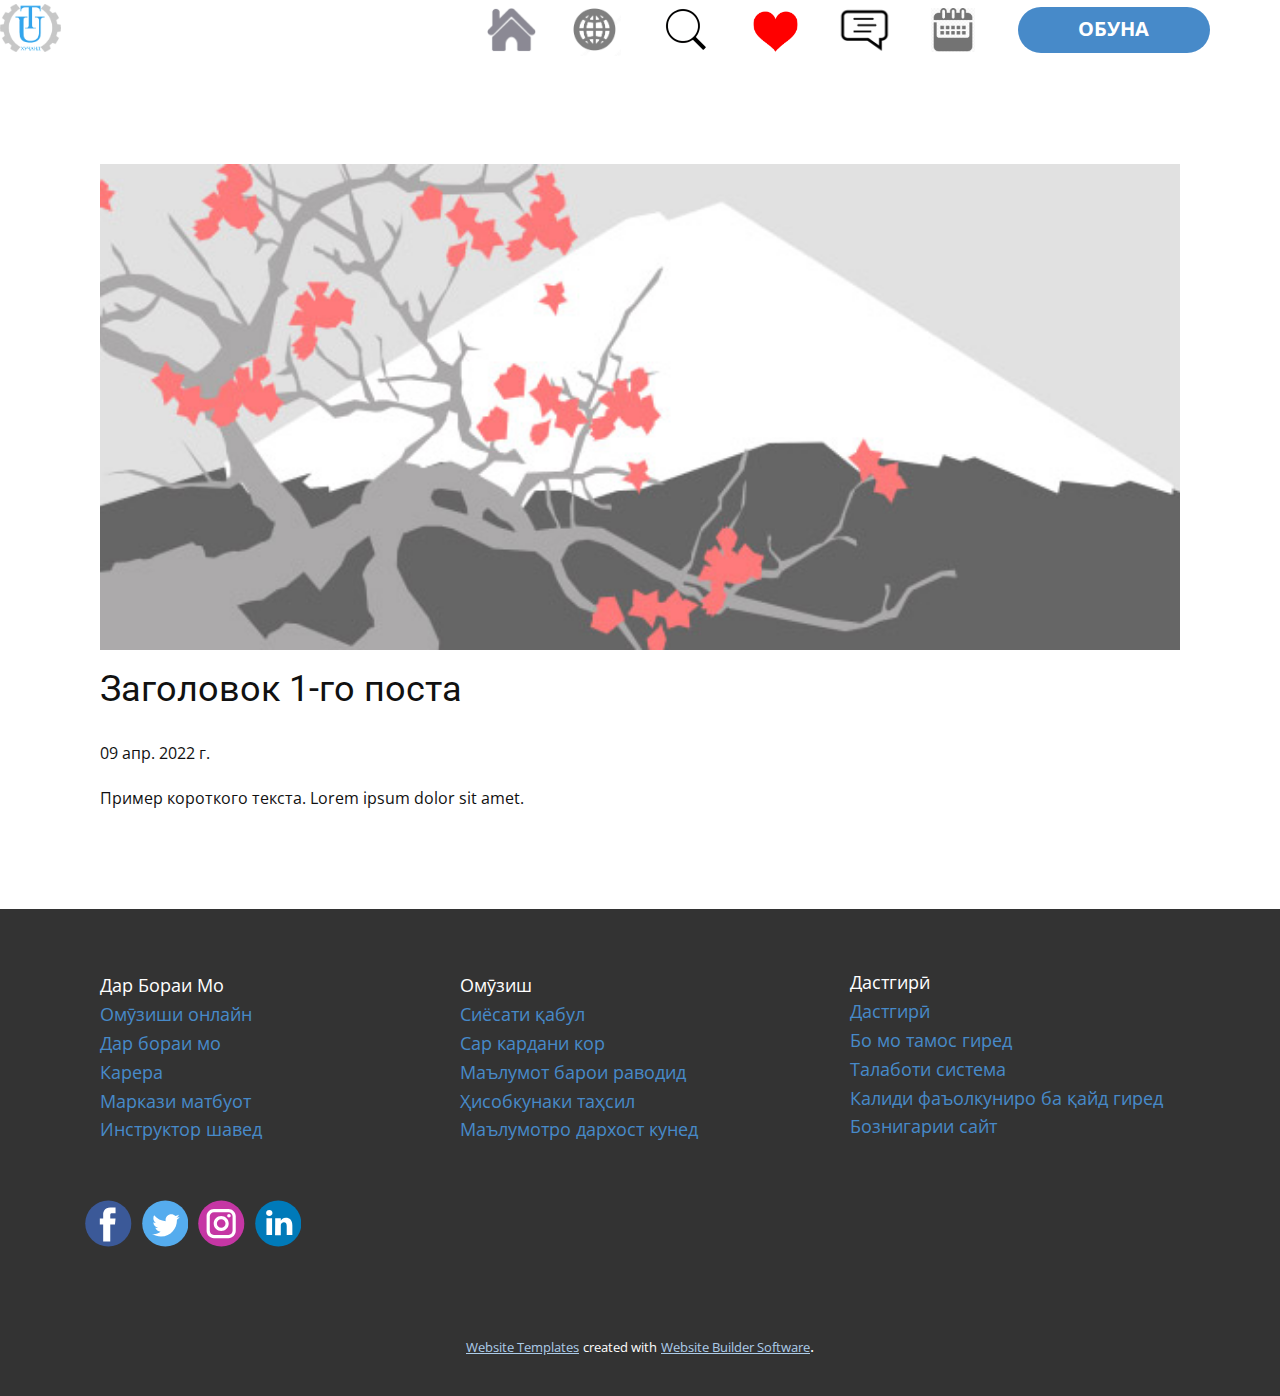
<file: blog/пост.html>
<!doctype html>
<html style="font-size: 16px;" lang="ru"><head>
    <meta name="viewport" content="width=device-width, initial-scale=1.0">
    <meta charset="utf-8">
    <meta name="keywords" content="Заголовок 1-го поста">
    <meta name="description" content="">
    <title>Заголовок 1-го поста</title>
    <link rel="stylesheet" href="../nicepage.css" media="screen">
<link rel="stylesheet" href="../Post-Template.css" media="screen">
    <script class="u-script" type="text/javascript" src="../jquery.js" defer=""></script>
    <script class="u-script" type="text/javascript" src="../nicepage.js" defer=""></script>
    <meta name="generator" content="Nicepage 4.18.5, nicepage.com">
    <link id="u-theme-google-font" rel="stylesheet" href="https://fonts.googleapis.com/css?family=Roboto:100,100i,300,300i,400,400i,500,500i,700,700i,900,900i|Open+Sans:300,300i,400,400i,500,500i,600,600i,700,700i,800,800i">
    
    
    <script type="application/ld+json">{
		"@context": "http://schema.org",
		"@type": "Organization",
		"name": "",
		"logo": "images/logo.png",
		"sameAs": []
}</script>
    <meta name="theme-color" content="#478ac9">
  </head>
  <body class="u-body u-xl-mode" data-lang="ru"><header class=" u-clearfix u-header u-section-row-container" id="sec-d8ff" style=""><div class="u-section-rows">
        <div class="u-clearfix u-section-row u-sticky u-sticky-9ba5 u-white u-section-row-1" data-animation-name="" data-animation-duration="0" data-animation-delay="0" data-animation-direction="" id="sec-a744">
          
          
          
          
          
          <style class="u-sticky-style" data-style-id="9ba5">.u-sticky-fixed.u-sticky-9ba5:before, .u-body.u-sticky-fixed .u-sticky-9ba5:before {
borders: top right bottom left !important; border-color: #404040 !important; border-width: 2px !important
}</style>
          <div class="u-image u-image-circle u-image-contain u-preserve-proportions u-image-1" alt="" data-image-width="512" data-image-height="512" data-href="../PAGE_2.html"></div>
          <img class="u-image u-image-default u-opacity u-opacity-55 u-image-2" alt="" data-image-width="900" data-image-height="520" src="../images/calendar.jpg" data-href="../PAGE_2.html">
          <a href="../PAGE_2.html#sec-49ef" class="u-active-palette-1-base u-btn u-btn-round u-button-style u-hover-palette-1-light-1 u-palette-1-base u-radius-38 u-btn-1">
            <span style="font-size: 1.25rem;">ОБУНА</span>
            <span style="font-size: 1.25rem;"></span>
          </a>
          <img class="u-image u-image-contain u-image-default u-opacity u-opacity-65 u-preserve-proportions u-image-3" alt="" data-image-width="800" data-image-height="800" src="../images/home.png" data-href="../PAGE_2.html">
          <img class="u-image u-image-contain u-image-default u-image-4" src="../images/heart.png" alt="" data-image-width="800" data-image-height="600" data-href="../PAGE_2.html">
          <div class="u-image u-image-circle u-image-contain u-preserve-proportions u-image-5" alt="" data-image-width="800" data-image-height="800" data-href="../PAGE_2.html"></div>
          <img class="u-image u-image-contain u-image-default u-opacity u-opacity-50 u-preserve-proportions u-image-6" src="../images/lang.png" alt="" data-image-width="500" data-image-height="500" data-href="../PAGE_2.html">
          <a href="../PAGE_2.html" class="u-image u-logo u-image-7" data-image-width="159" data-image-height="126" title="PAGE_2">
            <img src="../images/logo.png" class="u-logo-image u-logo-image-1">
          </a>
        </div>
        <div class="u-section-row u-section-row-2" id="sec-0308">
          
          
          
          
          
          <div class="u-clearfix u-sheet u-sheet-1"></div>
        </div>
      </div></header>
    <section class="u-align-center u-clearfix u-section-1" id="sec-5f49">
      <div class="u-clearfix u-sheet u-valign-middle-md u-valign-middle-sm u-valign-middle-xs u-sheet-1"><!--post_details--><!--post_details_options_json--><!--{"source":""}--><!--/post_details_options_json--><!--blog_post-->
        <div class="u-container-style u-expanded-width u-post-details u-post-details-1">
          <div class="u-container-layout u-valign-middle u-container-layout-1"><!--blog_post_image-->
            <img alt="" class="u-blog-control u-expanded-width u-image u-image-default u-image-1" src="../images/0fd3416c.jpeg"><!--/blog_post_image--><!--blog_post_header-->
            <h2 class="u-blog-control u-text u-text-1">Заголовок 1-го поста</h2><!--/blog_post_header--><!--blog_post_metadata-->
            <div class="u-blog-control u-metadata u-metadata-1"><!--blog_post_metadata_date-->
              <span class="u-meta-date u-meta-icon">09 апр. 2022 г.</span><!--/blog_post_metadata_date--><!--blog_post_metadata_category-->
              <!--/blog_post_metadata_category--><!--blog_post_metadata_comments-->
              <!--/blog_post_metadata_comments-->
            </div><!--/blog_post_metadata--><!--blog_post_content-->
            <div class="u-align-justify u-blog-control u-post-content u-text u-text-2 fr-view">
  Пример короткого текста. Lorem ipsum dolor sit amet.
  </div><!--/blog_post_content-->
          </div>
        </div><!--/blog_post--><!--/post_details-->
      </div>
    </section>
    
    
    <footer class="u-clearfix u-footer u-grey-80" id="sec-397e"><div class="u-clearfix u-sheet u-sheet-1">
        <div class="u-clearfix u-expanded-width u-gutter-30 u-layout-wrap u-layout-wrap-1">
          <div class="u-gutter-0 u-layout">
            <div class="u-layout-row">
              <div class="u-align-left u-container-style u-layout-cell u-left-cell u-size-20 u-layout-cell-1">
                <div class="u-container-layout u-container-layout-1"><!--position-->
                  <div data-position="" class="u-position u-position-1"><!--block-->
                    <div class="u-block">
                      <div class="u-block-container u-clearfix"><!--block_header-->
                        <h5 class="u-block-header u-text"><!--block_header_content--><!--/block_header_content--></h5><!--/block_header--><!--block_content-->
                        <div class="u-block-content u-text u-text-2"><!--block_content_content-->Дар Бораи Мо<br>
                          <a href="#" class="u-active-none u-border-none u-btn u-button-style u-hover-none u-none u-text-palette-1-base u-btn-1">Омӯзиши онлайн</a>
                          <br>
                          <a href="#" class="u-active-none u-border-none u-btn u-button-style u-hover-none u-none u-text-palette-1-base u-btn-2">Дар бораи мо</a>
                          <br>
                          <a href="#" class="u-active-none u-border-none u-btn u-button-style u-hover-none u-none u-text-palette-1-base u-btn-3">Карера</a>
                          <br>
                          <a href="#" class="u-active-none u-border-none u-btn u-button-style u-hover-none u-none u-text-palette-1-base u-btn-4">Маркази матбуот</a>
                          <br>
                          <a href="#" class="u-active-none u-border-none u-btn u-button-style u-hover-none u-none u-text-palette-1-base u-btn-5">Инструктор шавед</a>
                          <br>
                          <br>
                          <br>
                          <a href="#" class="u-active-none u-border-none u-btn u-button-style u-hover-none u-none u-text-palette-1-base u-btn-6"></a>
                          <br>
                          <br>
                          <br>
                          <a href="#" class="u-active-none u-border-none u-btn u-button-style u-hover-none u-none u-text-palette-1-base u-btn-7"></a><!--/block_content_content-->
                        </div><!--/block_content-->
                      </div>
                    </div><!--/block-->
                  </div><!--/position-->
                  <div class="u-social-icons u-spacing-10 u-social-icons-1">
                    <a class="u-social-url" title="facebook" target="_blank" href=""><span class="u-icon u-social-facebook u-social-icon u-icon-1"><svg class="u-svg-link" preserveAspectRatio="xMidYMin slice" viewBox="0 0 112 112" style=""><use xmlns:xlink="http://www.w3.org/1999/xlink" xlink:href="#svg-db89"></use></svg><svg class="u-svg-content" viewBox="0 0 112 112" x="0" y="0" id="svg-db89"><circle fill="currentColor" cx="56.1" cy="56.1" r="55"></circle><path fill="#FFFFFF" d="M73.5,31.6h-9.1c-1.4,0-3.6,0.8-3.6,3.9v8.5h12.6L72,58.3H60.8v40.8H43.9V58.3h-8V43.9h8v-9.2
            c0-6.7,3.1-17,17-17h12.5v13.9H73.5z"></path></svg></span>
                    </a>
                    <a class="u-social-url" title="twitter" target="_blank" href=""><span class="u-icon u-social-icon u-social-twitter u-icon-2"><svg class="u-svg-link" preserveAspectRatio="xMidYMin slice" viewBox="0 0 112 112" style=""><use xmlns:xlink="http://www.w3.org/1999/xlink" xlink:href="#svg-5d63"></use></svg><svg class="u-svg-content" viewBox="0 0 112 112" x="0" y="0" id="svg-5d63"><circle fill="currentColor" class="st0" cx="56.1" cy="56.1" r="55"></circle><path fill="#FFFFFF" d="M83.8,47.3c0,0.6,0,1.2,0,1.7c0,17.7-13.5,38.2-38.2,38.2C38,87.2,31,85,25,81.2c1,0.1,2.1,0.2,3.2,0.2
            c6.3,0,12.1-2.1,16.7-5.7c-5.9-0.1-10.8-4-12.5-9.3c0.8,0.2,1.7,0.2,2.5,0.2c1.2,0,2.4-0.2,3.5-0.5c-6.1-1.2-10.8-6.7-10.8-13.1
            c0-0.1,0-0.1,0-0.2c1.8,1,3.9,1.6,6.1,1.7c-3.6-2.4-6-6.5-6-11.2c0-2.5,0.7-4.8,1.8-6.7c6.6,8.1,16.5,13.5,27.6,14
            c-0.2-1-0.3-2-0.3-3.1c0-7.4,6-13.4,13.4-13.4c3.9,0,7.3,1.6,9.8,4.2c3.1-0.6,5.9-1.7,8.5-3.3c-1,3.1-3.1,5.8-5.9,7.4
            c2.7-0.3,5.3-1,7.7-2.1C88.7,43,86.4,45.4,83.8,47.3z"></path></svg></span>
                    </a>
                    <a class="u-social-url" title="instagram" target="_blank" href=""><span class="u-icon u-social-icon u-social-instagram u-icon-3"><svg class="u-svg-link" preserveAspectRatio="xMidYMin slice" viewBox="0 0 112 112" style=""><use xmlns:xlink="http://www.w3.org/1999/xlink" xlink:href="#svg-0ed4"></use></svg><svg class="u-svg-content" viewBox="0 0 112 112" x="0" y="0" id="svg-0ed4"><circle fill="currentColor" cx="56.1" cy="56.1" r="55"></circle><path fill="#FFFFFF" d="M55.9,38.2c-9.9,0-17.9,8-17.9,17.9C38,66,46,74,55.9,74c9.9,0,17.9-8,17.9-17.9C73.8,46.2,65.8,38.2,55.9,38.2
            z M55.9,66.4c-5.7,0-10.3-4.6-10.3-10.3c-0.1-5.7,4.6-10.3,10.3-10.3c5.7,0,10.3,4.6,10.3,10.3C66.2,61.8,61.6,66.4,55.9,66.4z"></path><path fill="#FFFFFF" d="M74.3,33.5c-2.3,0-4.2,1.9-4.2,4.2s1.9,4.2,4.2,4.2s4.2-1.9,4.2-4.2S76.6,33.5,74.3,33.5z"></path><path fill="#FFFFFF" d="M73.1,21.3H38.6c-9.7,0-17.5,7.9-17.5,17.5v34.5c0,9.7,7.9,17.6,17.5,17.6h34.5c9.7,0,17.5-7.9,17.5-17.5V38.8
            C90.6,29.1,82.7,21.3,73.1,21.3z M83,73.3c0,5.5-4.5,9.9-9.9,9.9H38.6c-5.5,0-9.9-4.5-9.9-9.9V38.8c0-5.5,4.5-9.9,9.9-9.9h34.5
            c5.5,0,9.9,4.5,9.9,9.9V73.3z"></path></svg></span>
                    </a>
                    <a class="u-social-url" title="linkedin" target="_blank" href=""><span class="u-icon u-social-icon u-social-linkedin u-icon-4"><svg class="u-svg-link" preserveAspectRatio="xMidYMin slice" viewBox="0 0 112 112" style=""><use xmlns:xlink="http://www.w3.org/1999/xlink" xlink:href="#svg-4b41"></use></svg><svg class="u-svg-content" viewBox="0 0 112 112" x="0" y="0" id="svg-4b41"><circle fill="currentColor" cx="56.1" cy="56.1" r="55"></circle><path fill="#FFFFFF" d="M41.3,83.7H27.9V43.4h13.4V83.7z M34.6,37.9L34.6,37.9c-4.6,0-7.5-3.1-7.5-7c0-4,3-7,7.6-7s7.4,3,7.5,7
            C42.2,34.8,39.2,37.9,34.6,37.9z M89.6,83.7H76.2V62.2c0-5.4-1.9-9.1-6.8-9.1c-3.7,0-5.9,2.5-6.9,4.9c-0.4,0.9-0.4,2.1-0.4,3.3v22.5
            H48.7c0,0,0.2-36.5,0-40.3h13.4v5.7c1.8-2.7,5-6.7,12.1-6.7c8.8,0,15.4,5.8,15.4,18.1V83.7z"></path></svg></span>
                    </a>
                  </div>
                </div>
              </div>
              <div class="u-align-left u-container-style u-layout-cell u-size-20 u-layout-cell-2">
                <div class="u-container-layout u-container-layout-2">
                  <p class="u-text u-text-3"> Омӯзиш<br>
                    <a href="#" class="u-active-none u-border-none u-btn u-button-style u-hover-none u-none u-text-palette-1-base u-btn-8">Сиёсати қабул</a>
                    <br>
                    <a href="#" class="u-active-none u-border-none u-btn u-button-style u-hover-none u-none u-text-palette-1-base u-btn-9">Сар кардани кор</a>
                    <br>
                    <a href="#" class="u-active-none u-border-none u-btn u-button-style u-hover-none u-none u-text-palette-1-base u-btn-10">Маълумот барои раводид</a>
                    <br>
                    <a href="#" class="u-active-none u-border-none u-btn u-button-style u-hover-none u-none u-text-palette-1-base u-btn-11">Ҳисобкунаки таҳсил</a>
                    <br>
                    <a href="#" class="u-active-none u-border-none u-btn u-button-style u-hover-none u-none u-text-palette-1-base u-btn-12">Маълумотро дархост кунед</a>
                  </p>
                </div>
              </div>
              <div class="u-align-left u-container-style u-layout-cell u-right-cell u-size-20 u-layout-cell-3">
                <div class="u-container-layout u-container-layout-3">
                  <p class="u-text u-text-default u-text-4"> Дастгирӣ<br>
                    <a href="#" class="u-active-none u-border-none u-btn u-button-style u-hover-none u-none u-text-palette-1-base u-btn-13">Дастгирӣ</a>
                    <br>
                    <a href="#" class="u-active-none u-border-none u-btn u-button-style u-hover-none u-none u-text-palette-1-base u-btn-14">Бо мо тамос гиред</a>
                    <br>
                    <a href="#" class="u-active-none u-border-none u-btn u-button-style u-hover-none u-none u-text-palette-1-base u-btn-15">Талаботи система</a>
                    <br>
                    <a href="#" class="u-active-none u-border-none u-btn u-button-style u-hover-none u-none u-text-palette-1-base u-btn-16">Калиди фаъолкуниро ба қайд гиред</a>
                    <br>
                    <a href="#" class="u-active-none u-border-none u-btn u-button-style u-hover-none u-none u-text-palette-1-base u-btn-17">Бознигарии сайт</a>
                  </p>
                </div>
              </div>
            </div>
          </div>
        </div>
      </div></footer>
    <section class="u-backlink u-clearfix u-grey-80">
      <a class="u-link" href="https://nicepage.com/website-templates" target="_blank">
        <span>Website Templates</span>
      </a>
      <p class="u-text">
        <span>created with</span>
      </p>
      <a class="u-link" href="" target="_blank">
        <span>Website Builder Software</span>
      </a>. 
    </section>
  
</body></html>
</file>
